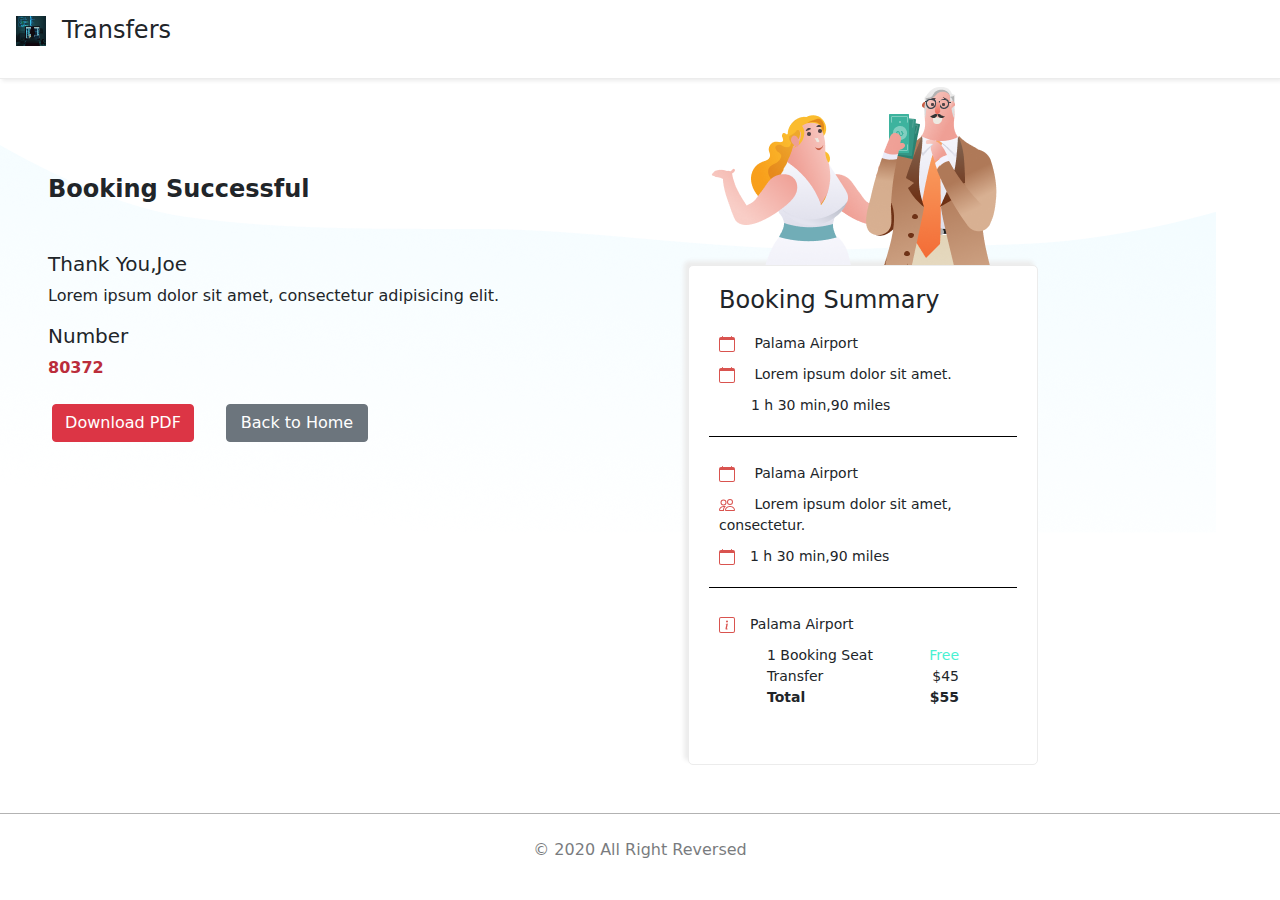
<file: booking_success.html>
<!DOCTYPE html>
<html>
  <head>
    <title>Transfer</title>
    <meta charset="utf-8">
    <meta name="viewport" content="width=device-width, initial-scale=1">
    <link rel="stylesheet" type="text/css" href="css/bootstrap2.min.css">
    <link rel="stylesheet" type="text/css" href="css/bt.css">
    <link rel="stylesheet" type="text/css" href="css/font-awesome.min.css">
    <script  src="js/jquery.min.js"></script>
    <script  src="js/bootstrap2.min.js"></script>
  </head>
  <body>
    
    <nav id="nav" class="d-flex p-2">
      
      <ul class="p-2">
        <li>
          <a href="index.html" title=""> <img src="images/pg.jpg" alt="" width="30px" height="30px">
          </a>
        </li>
      </ul>
      <h4 class="p-2">Transfers</h4>
    </nav>
    <div id="book__success" class="row m-0">
      <div class="bgwave">
        <img src="images/ws.png" alt="" id="bgwave__img">
      </div>
      <div class="col-lg-6  col-md-4 p-5">
        <h4 class="my-5" id="bsh">Booking Successful</h4>
        <div class="word">
          <h5>Thank You,Joe</h5>
          <p>Lorem ipsum dolor sit amet, consectetur adipisicing elit.</p>
        </div>
        <div class="word1">
          <h5>Number</h5>
          <p style="color: #bb2d3b;font-weight: 700">80372</p>
        </div>
        <div class="btn-gp row">
         <button type="" class="btn btn-danger col-lg-3 mx-3 my-2  "> <a href="" style="text-decoration: none;color:#fff">Download PDF</a></button>
          <button type="" class="btn btn-secondary col-lg-3 mx-3 my-2"><a href="index.html" style="text-decoration: none;color:#fff;">Back to Home</a></button>
        </div>
      </div>
      <div class="col-lg-6 px-5 col-md-8 mb-5 mt-2">
        <img src="images/il.png" class="ml-2 m-0 p-0" alt="">
        <div id="booking_summary" class="m-0">
          <h4>Booking Summary</h4>
          <ul id="list1">
            <li>
              <svg xmlns="http://www.w3.org/2000/svg" width="16" height="16" fill="currentColor" class="bi bi-calendar" viewBox="0 0 16 16">
                <path d="M3.5 0a.5.5 0 0 1 .5.5V1h8V.5a.5.5 0 0 1 1 0V1h1a2 2 0 0 1 2 2v11a2 2 0 0 1-2 2H2a2 2 0 0 1-2-2V3a2 2 0 0 1 2-2h1V.5a.5.5 0 0 1 .5-.5zM1 4v10a1 1 0 0 0 1 1h12a1 1 0 0 0 1-1V4H1z"/>
              </svg>
            Palama Airport</li>
            <li>
              <svg xmlns="http://www.w3.org/2000/svg" width="16" height="16" fill="currentColor" class="bi bi-calendar" viewBox="0 0 16 16">
                <path d="M3.5 0a.5.5 0 0 1 .5.5V1h8V.5a.5.5 0 0 1 1 0V1h1a2 2 0 0 1 2 2v11a2 2 0 0 1-2 2H2a2 2 0 0 1-2-2V3a2 2 0 0 1 2-2h1V.5a.5.5 0 0 1 .5-.5zM1 4v10a1 1 0 0 0 1 1h12a1 1 0 0 0 1-1V4H1z"/>
              </svg>
            Lorem ipsum dolor sit amet.</li>
            <li>1 h 30 min,90 miles</li>
          </ul>
          <ul id="list2">
            <li>
              <svg xmlns="http://www.w3.org/2000/svg" width="16" height="16" fill="currentColor" class="bi bi-calendar" viewBox="0 0 16 16">
                <path d="M3.5 0a.5.5 0 0 1 .5.5V1h8V.5a.5.5 0 0 1 1 0V1h1a2 2 0 0 1 2 2v11a2 2 0 0 1-2 2H2a2 2 0 0 1-2-2V3a2 2 0 0 1 2-2h1V.5a.5.5 0 0 1 .5-.5zM1 4v10a1 1 0 0 0 1 1h12a1 1 0 0 0 1-1V4H1z"/>
              </svg>
            Palama Airport</li>
            <li>
              <svg xmlns="http://www.w3.org/2000/svg" width="16" height="16" fill="currentColor" class="bi bi-people" viewBox="0 0 16 16">
                <path d="M15 14s1 0 1-1-1-4-5-4-5 3-5 4 1 1 1 1h8zm-7.978-1A.261.261 0 0 1 7 12.996c.001-.264.167-1.03.76-1.72C8.312 10.629 9.282 10 11 10c1.717 0 2.687.63 3.24 1.276.593.69.758 1.457.76 1.72l-.008.002a.274.274 0 0 1-.014.002H7.022zM11 7a2 2 0 1 0 0-4 2 2 0 0 0 0 4zm3-2a3 3 0 1 1-6 0 3 3 0 0 1 6 0zM6.936 9.28a5.88 5.88 0 0 0-1.23-.247A7.35 7.35 0 0 0 5 9c-4 0-5 3-5 4 0 .667.333 1 1 1h4.216A2.238 2.238 0 0 1 5 13c0-1.01.377-2.042 1.09-2.904.243-.294.526-.569.846-.816zM4.92 10A5.493 5.493 0 0 0 4 13H1c0-.26.164-1.03.76-1.724.545-.636 1.492-1.256 3.16-1.275zM1.5 5.5a3 3 0 1 1 6 0 3 3 0 0 1-6 0zm3-2a2 2 0 1 0 0 4 2 2 0 0 0 0-4z"/>
              </svg>
            Lorem ipsum dolor sit amet, consectetur.</li>
            <li>
              <svg xmlns="http://www.w3.org/2000/svg" width="16" height="16" fill="currentColor" class="bi bi-calendar" viewBox="0 0 16 16">
                <path d="M3.5 0a.5.5 0 0 1 .5.5V1h8V.5a.5.5 0 0 1 1 0V1h1a2 2 0 0 1 2 2v11a2 2 0 0 1-2 2H2a2 2 0 0 1-2-2V3a2 2 0 0 1 2-2h1V.5a.5.5 0 0 1 .5-.5zM1 4v10a1 1 0 0 0 1 1h12a1 1 0 0 0 1-1V4H1z"/>
              </svg>1 h 30 min,90 miles</li>
            </ul>
            <ul id="list3">
              <li><svg xmlns="http://www.w3.org/2000/svg" width="16" height="16" fill="currentColor" class="bi bi-info-square" viewBox="0 0 16 16">
                <path d="M14 1a1 1 0 0 1 1 1v12a1 1 0 0 1-1 1H2a1 1 0 0 1-1-1V2a1 1 0 0 1 1-1h12zM2 0a2 2 0 0 0-2 2v12a2 2 0 0 0 2 2h12a2 2 0 0 0 2-2V2a2 2 0 0 0-2-2H2z"/>
                <path d="M8.93 6.588l-2.29.287-.082.38.45.083c.294.07.352.176.288.469l-.738 3.468c-.194.897.105 1.319.808 1.319.545 0 1.178-.252 1.465-.598l.088-.416c-.2.176-.492.246-.686.246-.275 0-.375-.193-.304-.533L8.93 6.588zM9 4.5a1 1 0 1 1-2 0 1 1 0 0 1 2 0z"/>
              </svg>Palama Airport</li>
              <li class="px-5">
                <div class="d-flex justify-content-between">
                  <div>
                    1 Booking Seat
                  </div>
                  <div>
                    <span style="color:#49f1d2">Free</span>
                  </div>
                </div>
                <div class="d-flex justify-content-between">
                  <div>
                    Transfer
                  </div>
                  <div>
                    $45
                  </div>
                </div>
                <div class="d-flex justify-content-between">
                  <div>
                    <b>Total</b>
                  </div>
                  <div>
                    <b>$55</b>
                  </div>
                </div>
              </li>
            </ul>
            <!--  <button type="" class="btn-danger btn" id="bksbtn">Confirm Booking</button> -->
          </div>
        </div>
      </div>
    </div>
    
  </div>
  <footer id="copyright" class="py-4  text-center" style="opacity: 0.6;border-top: 1px solid gray;">
    &copy;
    2020 All Right Reversed
  </footer>
</body>
</html>
</file>
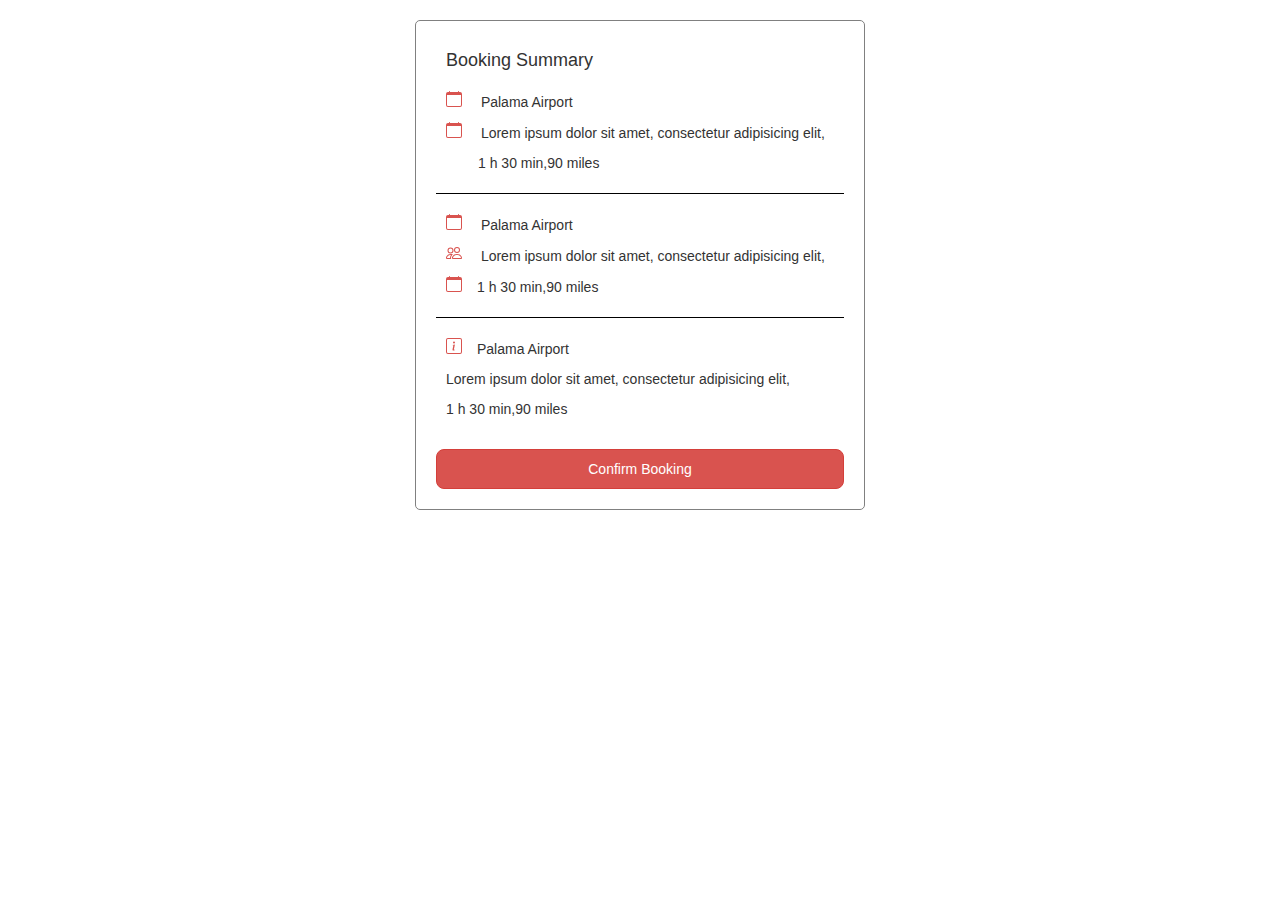
<file: booking_summary.html>
<!DOCTYPE html>
<html>
<head>
	<title>Transfer</title>
  <meta charset="utf-8">
    <meta name="viewport" content="width=device-width, initial-scale=1">
    <link rel="stylesheet" type="text/css" href="css/bootstrap.min.css">
    <link rel="stylesheet" type="text/css" href="css/bks.css">
    <link rel="stylesheet" type="text/css" href="css/font-awesome.min.css"> 
    <script  src="js/jquery.min.js"></script>
  <script  src="js/bootstrap.min.js"></script>
</head>
<body> 
  <div id="booking_summary">
    <h4>Booking Summary</h4>
    <ul id="list1">
        <li>
          <svg xmlns="http://www.w3.org/2000/svg" width="16" height="16" fill="currentColor" class="bi bi-calendar" viewBox="0 0 16 16">
          <path d="M3.5 0a.5.5 0 0 1 .5.5V1h8V.5a.5.5 0 0 1 1 0V1h1a2 2 0 0 1 2 2v11a2 2 0 0 1-2 2H2a2 2 0 0 1-2-2V3a2 2 0 0 1 2-2h1V.5a.5.5 0 0 1 .5-.5zM1 4v10a1 1 0 0 0 1 1h12a1 1 0 0 0 1-1V4H1z"/>
          </svg>
        Palama Airport</li>
        <li>
          <svg xmlns="http://www.w3.org/2000/svg" width="16" height="16" fill="currentColor" class="bi bi-calendar" viewBox="0 0 16 16">
          <path d="M3.5 0a.5.5 0 0 1 .5.5V1h8V.5a.5.5 0 0 1 1 0V1h1a2 2 0 0 1 2 2v11a2 2 0 0 1-2 2H2a2 2 0 0 1-2-2V3a2 2 0 0 1 2-2h1V.5a.5.5 0 0 1 .5-.5zM1 4v10a1 1 0 0 0 1 1h12a1 1 0 0 0 1-1V4H1z"/>
          </svg>
        Lorem ipsum dolor sit amet, consectetur adipisicing elit,</li>
        <li>1 h 30 min,90 miles</li>
    </ul>
    <ul id="list2">
        <li>
          <svg xmlns="http://www.w3.org/2000/svg" width="16" height="16" fill="currentColor" class="bi bi-calendar" viewBox="0 0 16 16">
          <path d="M3.5 0a.5.5 0 0 1 .5.5V1h8V.5a.5.5 0 0 1 1 0V1h1a2 2 0 0 1 2 2v11a2 2 0 0 1-2 2H2a2 2 0 0 1-2-2V3a2 2 0 0 1 2-2h1V.5a.5.5 0 0 1 .5-.5zM1 4v10a1 1 0 0 0 1 1h12a1 1 0 0 0 1-1V4H1z"/>
          </svg>
          Palama Airport</li>
        <li>
        <svg xmlns="http://www.w3.org/2000/svg" width="16" height="16" fill="currentColor" class="bi bi-people" viewBox="0 0 16 16">
          <path d="M15 14s1 0 1-1-1-4-5-4-5 3-5 4 1 1 1 1h8zm-7.978-1A.261.261 0 0 1 7 12.996c.001-.264.167-1.03.76-1.72C8.312 10.629 9.282 10 11 10c1.717 0 2.687.63 3.24 1.276.593.69.758 1.457.76 1.72l-.008.002a.274.274 0 0 1-.014.002H7.022zM11 7a2 2 0 1 0 0-4 2 2 0 0 0 0 4zm3-2a3 3 0 1 1-6 0 3 3 0 0 1 6 0zM6.936 9.28a5.88 5.88 0 0 0-1.23-.247A7.35 7.35 0 0 0 5 9c-4 0-5 3-5 4 0 .667.333 1 1 1h4.216A2.238 2.238 0 0 1 5 13c0-1.01.377-2.042 1.09-2.904.243-.294.526-.569.846-.816zM4.92 10A5.493 5.493 0 0 0 4 13H1c0-.26.164-1.03.76-1.724.545-.636 1.492-1.256 3.16-1.275zM1.5 5.5a3 3 0 1 1 6 0 3 3 0 0 1-6 0zm3-2a2 2 0 1 0 0 4 2 2 0 0 0 0-4z"/>
        </svg>
        Lorem ipsum dolor sit amet, consectetur adipisicing elit,</li>
        <li>
        <svg xmlns="http://www.w3.org/2000/svg" width="16" height="16" fill="currentColor" class="bi bi-calendar" viewBox="0 0 16 16">
          <path d="M3.5 0a.5.5 0 0 1 .5.5V1h8V.5a.5.5 0 0 1 1 0V1h1a2 2 0 0 1 2 2v11a2 2 0 0 1-2 2H2a2 2 0 0 1-2-2V3a2 2 0 0 1 2-2h1V.5a.5.5 0 0 1 .5-.5zM1 4v10a1 1 0 0 0 1 1h12a1 1 0 0 0 1-1V4H1z"/>
          </svg>1 h 30 min,90 miles</li>
    </ul>
    <ul id="list3">
        <li><svg xmlns="http://www.w3.org/2000/svg" width="16" height="16" fill="currentColor" class="bi bi-info-square" viewBox="0 0 16 16">
  <path d="M14 1a1 1 0 0 1 1 1v12a1 1 0 0 1-1 1H2a1 1 0 0 1-1-1V2a1 1 0 0 1 1-1h12zM2 0a2 2 0 0 0-2 2v12a2 2 0 0 0 2 2h12a2 2 0 0 0 2-2V2a2 2 0 0 0-2-2H2z"/>
  <path d="M8.93 6.588l-2.29.287-.082.38.45.083c.294.07.352.176.288.469l-.738 3.468c-.194.897.105 1.319.808 1.319.545 0 1.178-.252 1.465-.598l.088-.416c-.2.176-.492.246-.686.246-.275 0-.375-.193-.304-.533L8.93 6.588zM9 4.5a1 1 0 1 1-2 0 1 1 0 0 1 2 0z"/>
</svg>Palama Airport</li>
        <li>Lorem ipsum dolor sit amet, consectetur adipisicing elit,</li>
        <li>1 h 30 min,90 miles</li>
    </ul>
    <button type="" class="btn-danger btn" id="bksbtn">Confirm Booking</button>
  </div>

</body>
</html>
</file>
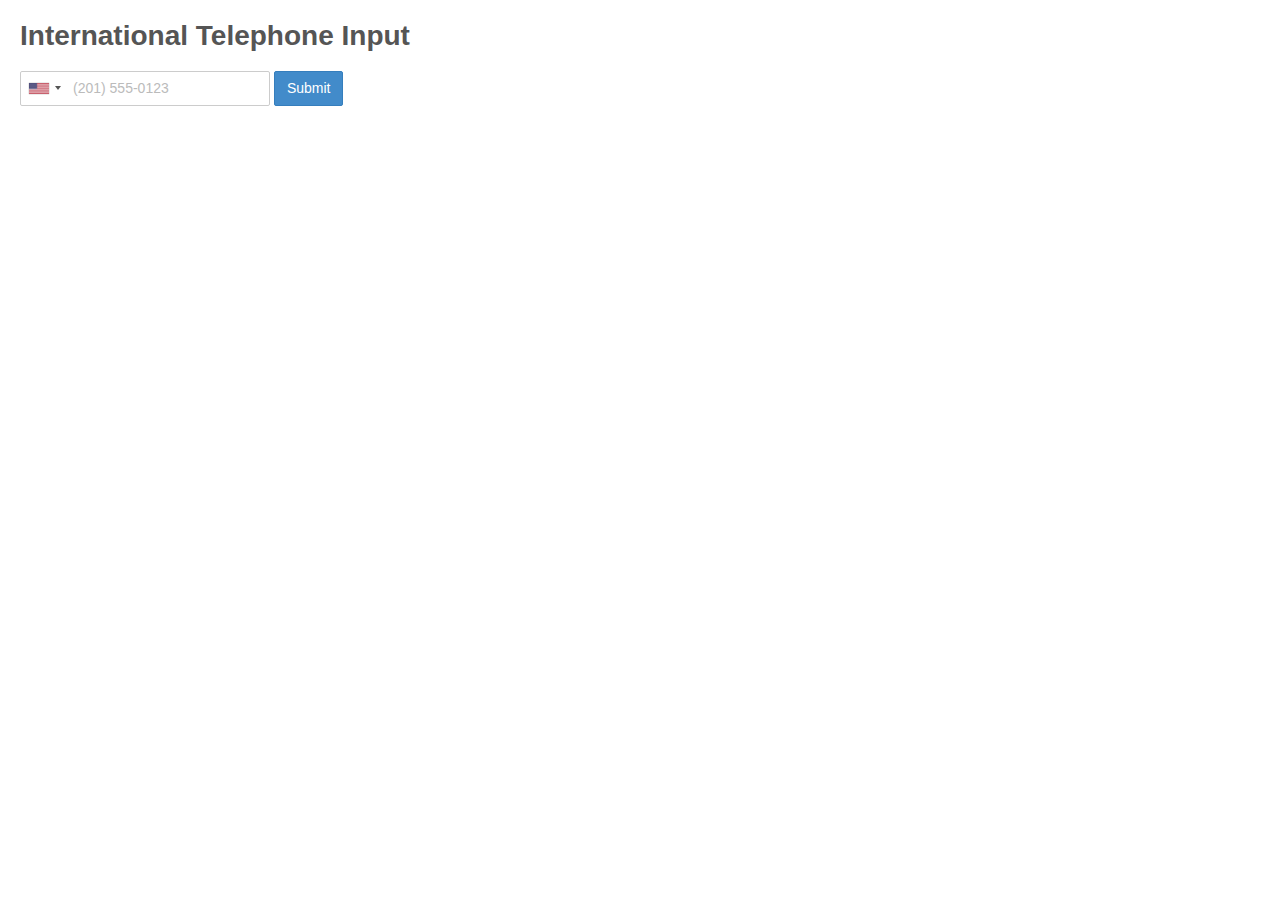
<file: intl-tel-input-17.0.0/demo.html>
<!DOCTYPE html>
<html>

<head>
  <meta charset="utf-8">
  <title>International Telephone Input</title>
  <link rel="stylesheet" href="build/css/intlTelInput.css">
  <link rel="stylesheet" href="build/css/demo.css">
</head>

<body>
  <h1>International Telephone Input</h1>
  <form>
    <input id="phone" name="phone" type="tel">
    <button type="submit">Submit</button>
  </form>

  <script src="build/js/intlTelInput.js"></script>
  <script>
    var input = document.querySelector("#phone");
    window.intlTelInput(input, {
      // allowDropdown: false,
      // autoHideDialCode: false,
      // autoPlaceholder: "off",
      // dropdownContainer: document.body,
      // excludeCountries: ["us"],
      // formatOnDisplay: false,
      // geoIpLookup: function(callback) {
      //   $.get("http://ipinfo.io", function() {}, "jsonp").always(function(resp) {
      //     var countryCode = (resp && resp.country) ? resp.country : "";
      //     callback(countryCode);
      //   });
      // },
      // hiddenInput: "full_number",
      // initialCountry: "auto",
      // localizedCountries: { 'de': 'Deutschland' },
      // nationalMode: false,
      // onlyCountries: ['us', 'gb', 'ch', 'ca', 'do'],
      // placeholderNumberType: "MOBILE",
      // preferredCountries: ['cn', 'jp'],
      // separateDialCode: true,
      utilsScript: "build/js/utils.js",
    });
  </script>
</body>

</html>
</file>
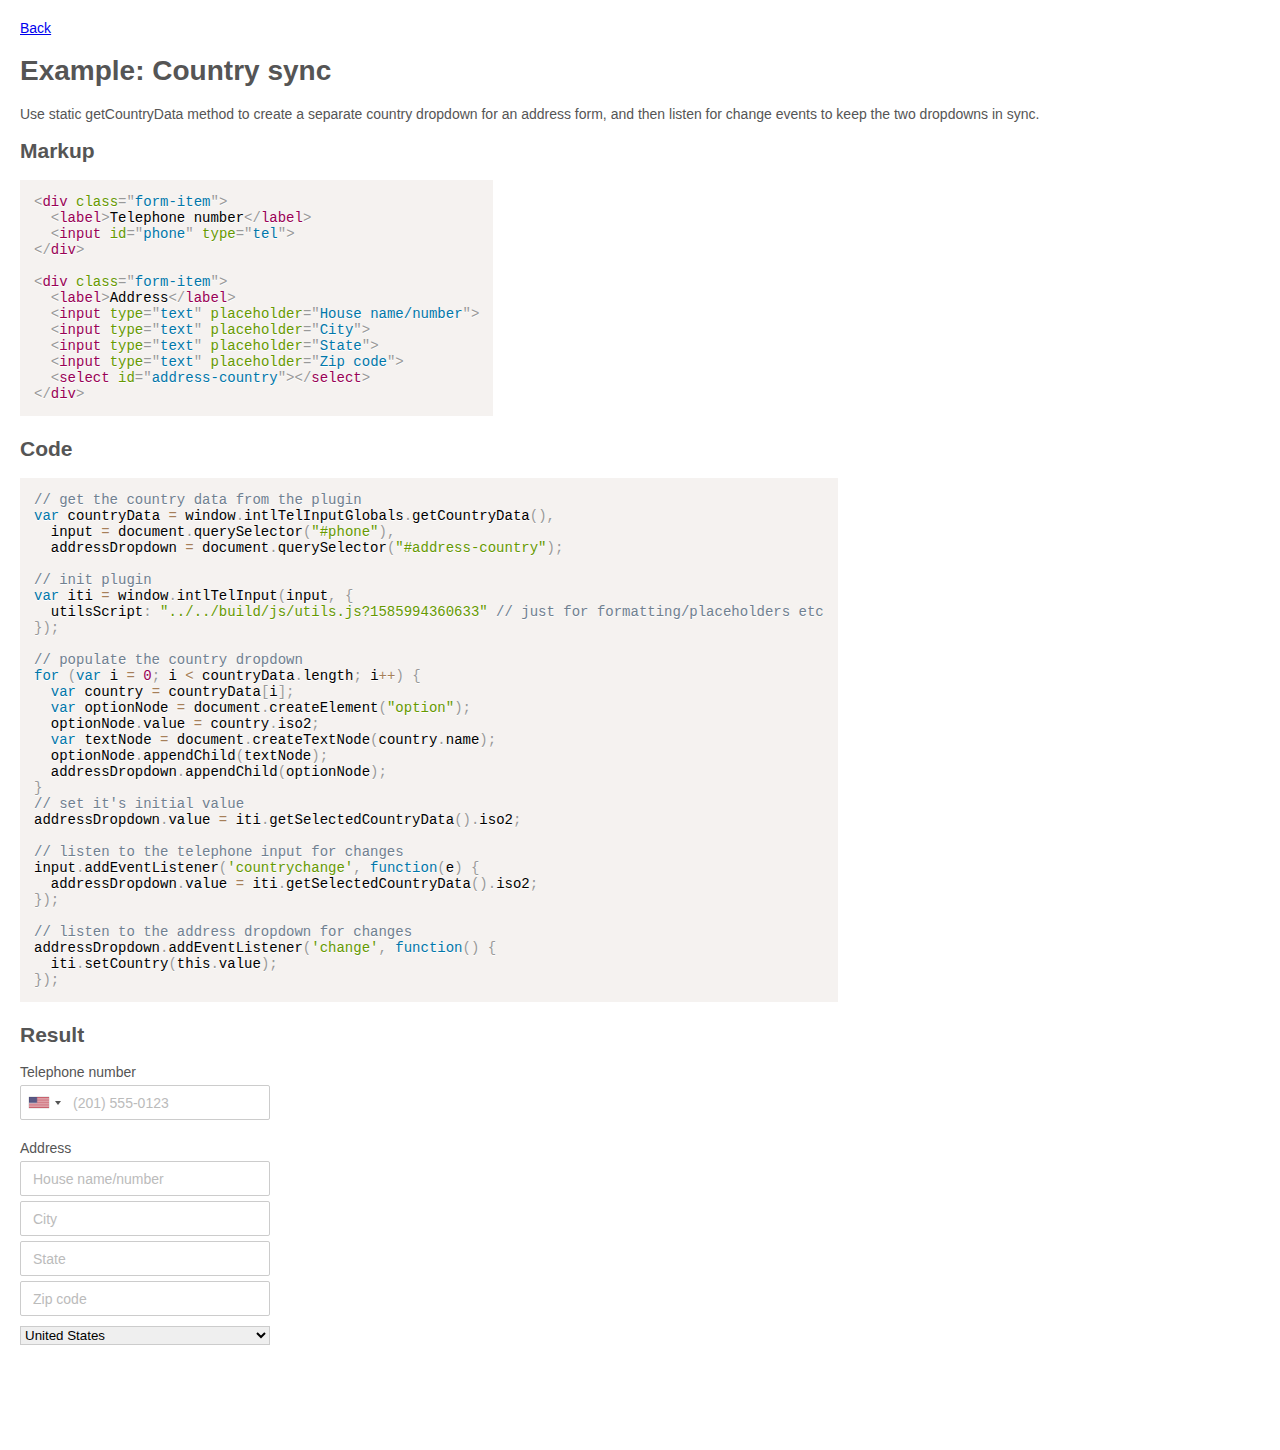
<file: intl-tel-input-17.0.0/examples/gen/country-sync.html>
<!DOCTYPE html>
<html>
  <head>
    <meta charset="utf-8">
    <title>Example: Country sync</title>
    <link rel="stylesheet" href="../css/prism.css">
    <link rel="stylesheet" href="../../build/css/intlTelInput.css?1585994360633">
    <link rel="stylesheet" href="../../build/css/demo.css?1585994360633">
    
      <link rel="stylesheet" href="../css/countrySync.css?1585994360633">
    

    <!-- GOOGLE ANALYTICS -->
    <script>
      (function(i,s,o,g,r,a,m){i['GoogleAnalyticsObject']=r;i[r]=i[r]||function(){
      (i[r].q=i[r].q||[]).push(arguments)},i[r].l=1*new Date();a=s.createElement(o),
      m=s.getElementsByTagName(o)[0];a.async=1;a.src=g;m.parentNode.insertBefore(a,m)
      })(window,document,'script','https://www.google-analytics.com/analytics.js','ga');
      ga('create', 'UA-85394876-1', 'auto');
      ga('send', 'pageview');
    </script>
    <!-- /GOOGLE ANALYTICS -->
  </head>

  <body>
    <a href="/">Back</a>
    <h1>Example: Country sync</h1>
    <p>Use static getCountryData method to create a separate country dropdown for an address form, and then listen for change events to keep the two dropdowns in sync.</p>

    <h2>Markup</h2>
    <pre><code class="language-markup">&lt;div class=&quot;form-item&quot;&gt;
  &lt;label&gt;Telephone number&lt;/label&gt;
  &lt;input id=&quot;phone&quot; type=&quot;tel&quot;&gt;
&lt;/div&gt;

&lt;div class=&quot;form-item&quot;&gt;
  &lt;label&gt;Address&lt;/label&gt;
  &lt;input type=&quot;text&quot; placeholder=&quot;House name/number&quot;&gt;
  &lt;input type=&quot;text&quot; placeholder=&quot;City&quot;&gt;
  &lt;input type=&quot;text&quot; placeholder=&quot;State&quot;&gt;
  &lt;input type=&quot;text&quot; placeholder=&quot;Zip code&quot;&gt;
  &lt;select id=&quot;address-country&quot;&gt;&lt;/select&gt;
&lt;/div&gt;</code></pre>

    <h2>Code</h2>
    <pre><code class="language-javascript">// get the country data from the plugin
var countryData = window.intlTelInputGlobals.getCountryData(),
  input = document.querySelector(&quot;#phone&quot;),
  addressDropdown = document.querySelector(&quot;#address-country&quot;);

// init plugin
var iti = window.intlTelInput(input, {
  utilsScript: &quot;../../build/js/utils.js?1585994360633&quot; // just for formatting/placeholders etc
});

// populate the country dropdown
for (var i = 0; i &lt; countryData.length; i++) {
  var country = countryData[i];
  var optionNode = document.createElement(&quot;option&quot;);
  optionNode.value = country.iso2;
  var textNode = document.createTextNode(country.name);
  optionNode.appendChild(textNode);
  addressDropdown.appendChild(optionNode);
}
// set it&#39;s initial value
addressDropdown.value = iti.getSelectedCountryData().iso2;

// listen to the telephone input for changes
input.addEventListener(&#39;countrychange&#39;, function(e) {
  addressDropdown.value = iti.getSelectedCountryData().iso2;
});

// listen to the address dropdown for changes
addressDropdown.addEventListener(&#39;change&#39;, function() {
  iti.setCountry(this.value);
});
</code></pre>

    <h2>Result</h2>
    <div id="result">
      <div class="form-item">
  <label>Telephone number</label>
  <input id="phone" type="tel">
</div>

<div class="form-item">
  <label>Address</label>
  <input type="text" placeholder="House name/number">
  <input type="text" placeholder="City">
  <input type="text" placeholder="State">
  <input type="text" placeholder="Zip code">
  <select id="address-country"></select>
</div>
    </div>

    <script src="../js/prism.js"></script>
    <script src="../../build/js/intlTelInput.js?1585994360633"></script>
    <script src="./js/countrySync.js?1585994360633"></script>
  </body>
</html>
</file>
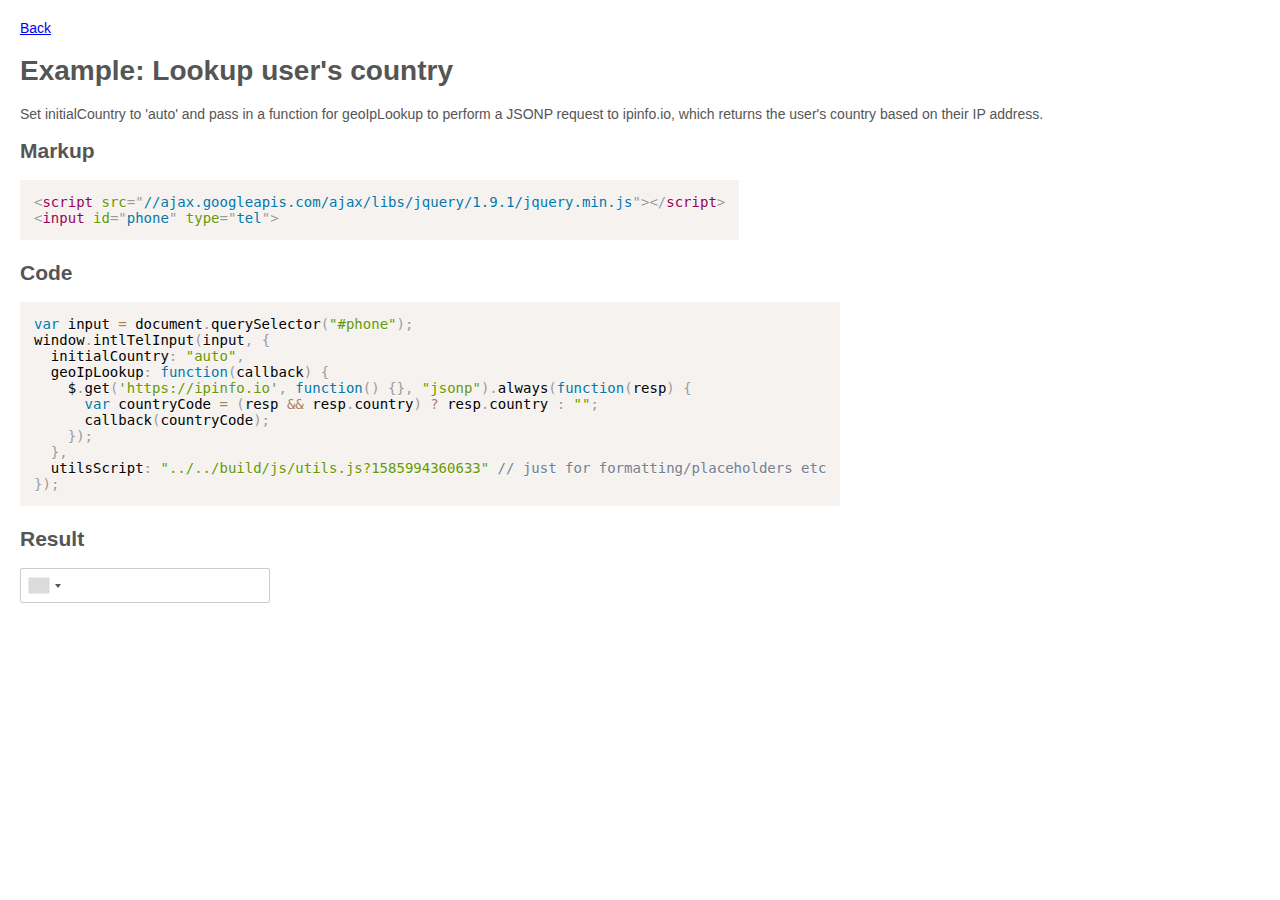
<file: intl-tel-input-17.0.0/examples/gen/default-country-ip.html>
<!DOCTYPE html>
<html>
  <head>
    <meta charset="utf-8">
    <title>Example: Lookup user's country</title>
    <link rel="stylesheet" href="../css/prism.css">
    <link rel="stylesheet" href="../../build/css/intlTelInput.css?1585994360633">
    <link rel="stylesheet" href="../../build/css/demo.css?1585994360633">
    

    <!-- GOOGLE ANALYTICS -->
    <script>
      (function(i,s,o,g,r,a,m){i['GoogleAnalyticsObject']=r;i[r]=i[r]||function(){
      (i[r].q=i[r].q||[]).push(arguments)},i[r].l=1*new Date();a=s.createElement(o),
      m=s.getElementsByTagName(o)[0];a.async=1;a.src=g;m.parentNode.insertBefore(a,m)
      })(window,document,'script','https://www.google-analytics.com/analytics.js','ga');
      ga('create', 'UA-85394876-1', 'auto');
      ga('send', 'pageview');
    </script>
    <!-- /GOOGLE ANALYTICS -->
  </head>

  <body>
    <a href="/">Back</a>
    <h1>Example: Lookup user's country</h1>
    <p>Set initialCountry to 'auto' and pass in a function for geoIpLookup to perform a JSONP request to ipinfo.io, which returns the user's country based on their IP address.</p>

    <h2>Markup</h2>
    <pre><code class="language-markup">&lt;script src=&quot;//ajax.googleapis.com/ajax/libs/jquery/1.9.1/jquery.min.js&quot;&gt;&lt;/script&gt;
&lt;input id=&quot;phone&quot; type=&quot;tel&quot;&gt;
</code></pre>

    <h2>Code</h2>
    <pre><code class="language-javascript">var input = document.querySelector(&quot;#phone&quot;);
window.intlTelInput(input, {
  initialCountry: &quot;auto&quot;,
  geoIpLookup: function(callback) {
    $.get(&#39;https://ipinfo.io&#39;, function() {}, &quot;jsonp&quot;).always(function(resp) {
      var countryCode = (resp &amp;&amp; resp.country) ? resp.country : &quot;&quot;;
      callback(countryCode);
    });
  },
  utilsScript: &quot;../../build/js/utils.js?1585994360633&quot; // just for formatting/placeholders etc
});
</code></pre>

    <h2>Result</h2>
    <div id="result">
      <script src="//ajax.googleapis.com/ajax/libs/jquery/1.9.1/jquery.min.js"></script>
<input id="phone" type="tel">

    </div>

    <script src="../js/prism.js"></script>
    <script src="../../build/js/intlTelInput.js?1585994360633"></script>
    <script src="./js/defaultCountryIp.js?1585994360633"></script>
  </body>
</html>
</file>
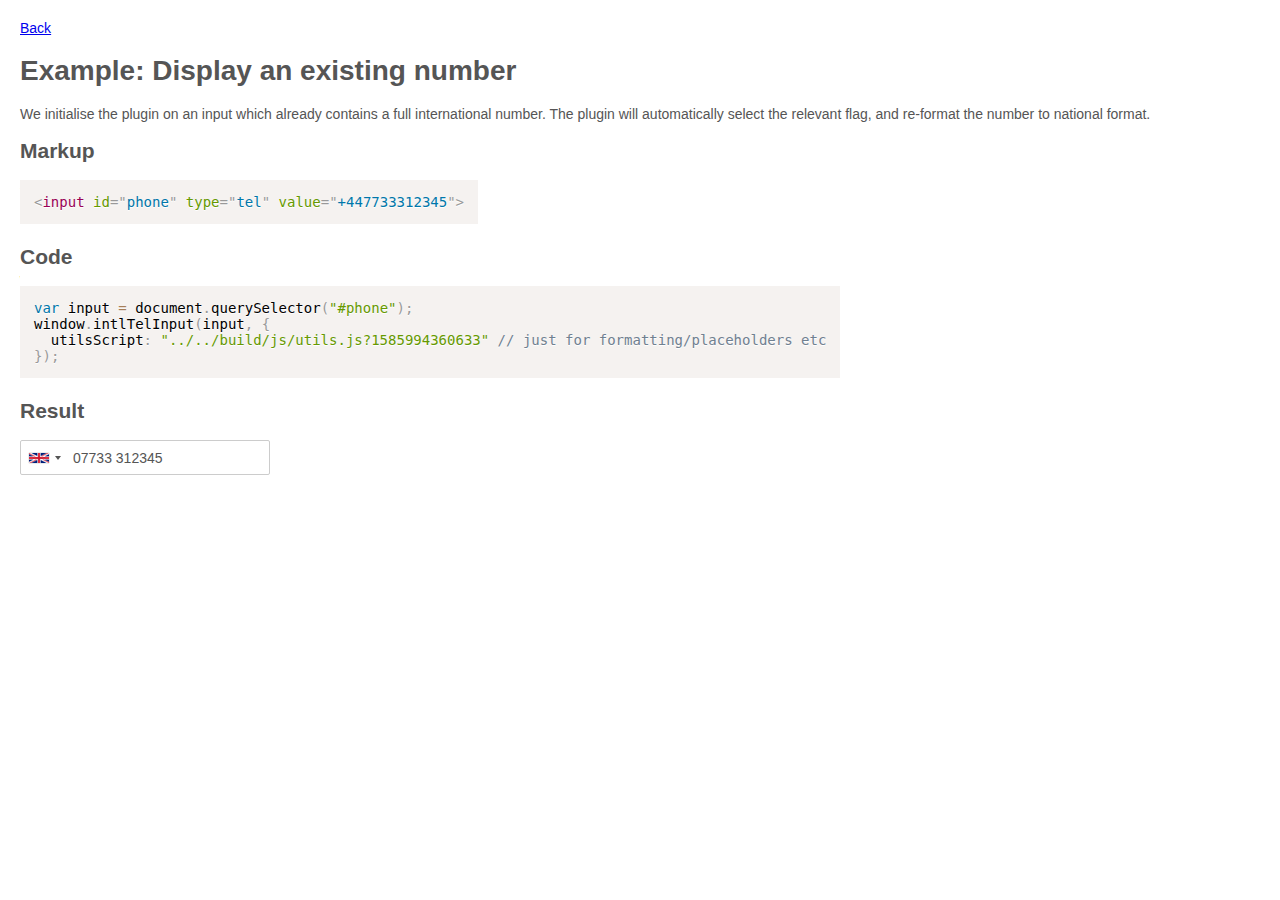
<file: intl-tel-input-17.0.0/examples/gen/display-number.html>
<!DOCTYPE html>
<html>
  <head>
    <meta charset="utf-8">
    <title>Example: Display an existing number</title>
    <link rel="stylesheet" href="../css/prism.css">
    <link rel="stylesheet" href="../../build/css/intlTelInput.css?1585994360633">
    <link rel="stylesheet" href="../../build/css/demo.css?1585994360633">
    

    <!-- GOOGLE ANALYTICS -->
    <script>
      (function(i,s,o,g,r,a,m){i['GoogleAnalyticsObject']=r;i[r]=i[r]||function(){
      (i[r].q=i[r].q||[]).push(arguments)},i[r].l=1*new Date();a=s.createElement(o),
      m=s.getElementsByTagName(o)[0];a.async=1;a.src=g;m.parentNode.insertBefore(a,m)
      })(window,document,'script','https://www.google-analytics.com/analytics.js','ga');
      ga('create', 'UA-85394876-1', 'auto');
      ga('send', 'pageview');
    </script>
    <!-- /GOOGLE ANALYTICS -->
  </head>

  <body>
    <a href="/">Back</a>
    <h1>Example: Display an existing number</h1>
    <p>We initialise the plugin on an input which already contains a full international number. The plugin will automatically select the relevant flag, and re-format the number to national format.</p>

    <h2>Markup</h2>
    <pre><code class="language-markup">&lt;input id=&quot;phone&quot; type=&quot;tel&quot; value=&quot;+447733312345&quot;&gt;
</code></pre>

    <h2>Code</h2>
    <pre><code class="language-javascript">var input = document.querySelector(&quot;#phone&quot;);
window.intlTelInput(input, {
  utilsScript: &quot;../../build/js/utils.js?1585994360633&quot; // just for formatting/placeholders etc
});
</code></pre>

    <h2>Result</h2>
    <div id="result">
      <input id="phone" type="tel" value="+447733312345">

    </div>

    <script src="../js/prism.js"></script>
    <script src="../../build/js/intlTelInput.js?1585994360633"></script>
    <script src="./js/displayNumber.js?1585994360633"></script>
  </body>
</html>
</file>
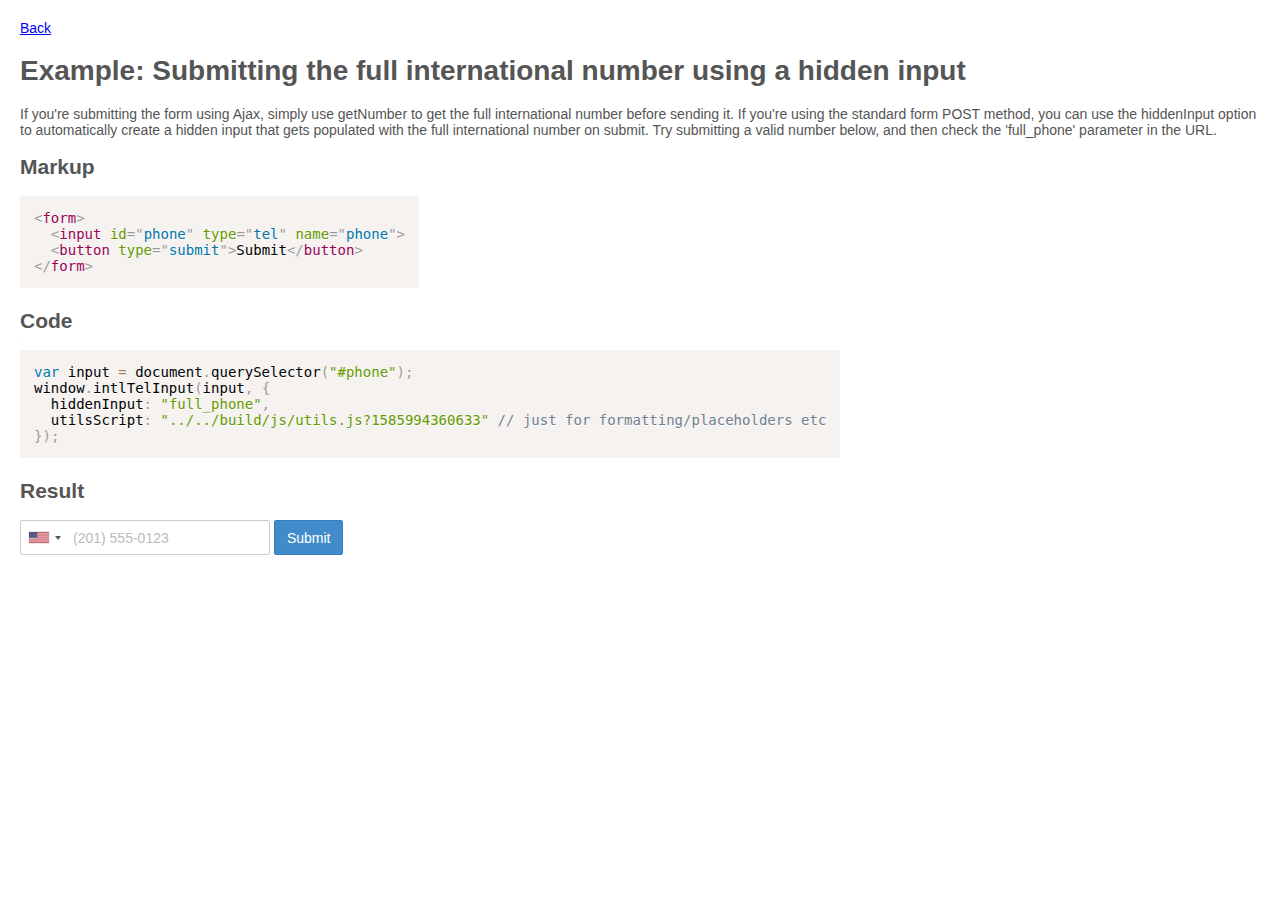
<file: intl-tel-input-17.0.0/examples/gen/hidden-input.html>
<!DOCTYPE html>
<html>
  <head>
    <meta charset="utf-8">
    <title>Example: Submitting the full international number using a hidden input</title>
    <link rel="stylesheet" href="../css/prism.css">
    <link rel="stylesheet" href="../../build/css/intlTelInput.css?1585994360633">
    <link rel="stylesheet" href="../../build/css/demo.css?1585994360633">
    

    <!-- GOOGLE ANALYTICS -->
    <script>
      (function(i,s,o,g,r,a,m){i['GoogleAnalyticsObject']=r;i[r]=i[r]||function(){
      (i[r].q=i[r].q||[]).push(arguments)},i[r].l=1*new Date();a=s.createElement(o),
      m=s.getElementsByTagName(o)[0];a.async=1;a.src=g;m.parentNode.insertBefore(a,m)
      })(window,document,'script','https://www.google-analytics.com/analytics.js','ga');
      ga('create', 'UA-85394876-1', 'auto');
      ga('send', 'pageview');
    </script>
    <!-- /GOOGLE ANALYTICS -->
  </head>

  <body>
    <a href="/">Back</a>
    <h1>Example: Submitting the full international number using a hidden input</h1>
    <p>If you're submitting the form using Ajax, simply use getNumber to get the full international number before sending it. If you're using the standard form POST method, you can use the hiddenInput option to automatically create a hidden input that gets populated with the full international number on submit. Try submitting a valid number below, and then check the 'full_phone' parameter in the URL.</p>

    <h2>Markup</h2>
    <pre><code class="language-markup">&lt;form&gt;
  &lt;input id=&quot;phone&quot; type=&quot;tel&quot; name=&quot;phone&quot;&gt;
  &lt;button type=&quot;submit&quot;&gt;Submit&lt;/button&gt;
&lt;/form&gt;
</code></pre>

    <h2>Code</h2>
    <pre><code class="language-javascript">var input = document.querySelector(&quot;#phone&quot;);
window.intlTelInput(input, {
  hiddenInput: &quot;full_phone&quot;,
  utilsScript: &quot;../../build/js/utils.js?1585994360633&quot; // just for formatting/placeholders etc
});
</code></pre>

    <h2>Result</h2>
    <div id="result">
      <form>
  <input id="phone" type="tel" name="phone">
  <button type="submit">Submit</button>
</form>

    </div>

    <script src="../js/prism.js"></script>
    <script src="../../build/js/intlTelInput.js?1585994360633"></script>
    <script src="./js/hiddenInput.js?1585994360633"></script>
  </body>
</html>
</file>
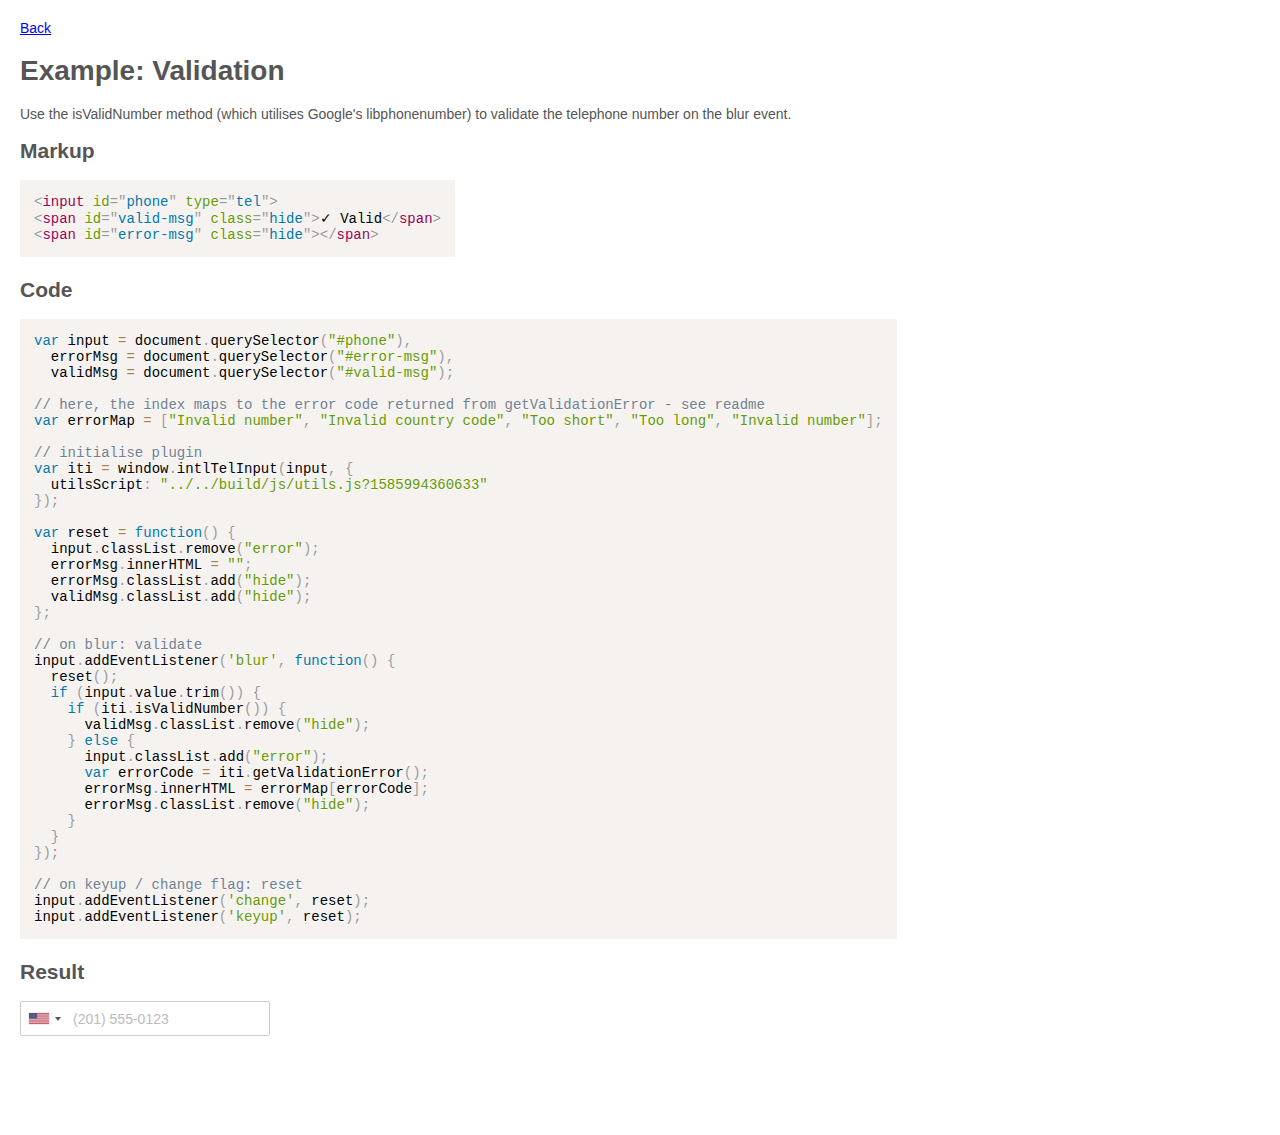
<file: intl-tel-input-17.0.0/examples/gen/is-valid-number.html>
<!DOCTYPE html>
<html>
  <head>
    <meta charset="utf-8">
    <title>Example: Validation</title>
    <link rel="stylesheet" href="../css/prism.css">
    <link rel="stylesheet" href="../../build/css/intlTelInput.css?1585994360633">
    <link rel="stylesheet" href="../../build/css/demo.css?1585994360633">
    
      <link rel="stylesheet" href="../css/isValidNumber.css?1585994360633">
    

    <!-- GOOGLE ANALYTICS -->
    <script>
      (function(i,s,o,g,r,a,m){i['GoogleAnalyticsObject']=r;i[r]=i[r]||function(){
      (i[r].q=i[r].q||[]).push(arguments)},i[r].l=1*new Date();a=s.createElement(o),
      m=s.getElementsByTagName(o)[0];a.async=1;a.src=g;m.parentNode.insertBefore(a,m)
      })(window,document,'script','https://www.google-analytics.com/analytics.js','ga');
      ga('create', 'UA-85394876-1', 'auto');
      ga('send', 'pageview');
    </script>
    <!-- /GOOGLE ANALYTICS -->
  </head>

  <body>
    <a href="/">Back</a>
    <h1>Example: Validation</h1>
    <p>Use the isValidNumber method (which utilises Google's libphonenumber) to validate the telephone number on the blur event.</p>

    <h2>Markup</h2>
    <pre><code class="language-markup">&lt;input id=&quot;phone&quot; type=&quot;tel&quot;&gt;
&lt;span id=&quot;valid-msg&quot; class=&quot;hide&quot;&gt;✓ Valid&lt;/span&gt;
&lt;span id=&quot;error-msg&quot; class=&quot;hide&quot;&gt;&lt;/span&gt;
</code></pre>

    <h2>Code</h2>
    <pre><code class="language-javascript">var input = document.querySelector(&quot;#phone&quot;),
  errorMsg = document.querySelector(&quot;#error-msg&quot;),
  validMsg = document.querySelector(&quot;#valid-msg&quot;);

// here, the index maps to the error code returned from getValidationError - see readme
var errorMap = [&quot;Invalid number&quot;, &quot;Invalid country code&quot;, &quot;Too short&quot;, &quot;Too long&quot;, &quot;Invalid number&quot;];

// initialise plugin
var iti = window.intlTelInput(input, {
  utilsScript: &quot;../../build/js/utils.js?1585994360633&quot;
});

var reset = function() {
  input.classList.remove(&quot;error&quot;);
  errorMsg.innerHTML = &quot;&quot;;
  errorMsg.classList.add(&quot;hide&quot;);
  validMsg.classList.add(&quot;hide&quot;);
};

// on blur: validate
input.addEventListener(&#39;blur&#39;, function() {
  reset();
  if (input.value.trim()) {
    if (iti.isValidNumber()) {
      validMsg.classList.remove(&quot;hide&quot;);
    } else {
      input.classList.add(&quot;error&quot;);
      var errorCode = iti.getValidationError();
      errorMsg.innerHTML = errorMap[errorCode];
      errorMsg.classList.remove(&quot;hide&quot;);
    }
  }
});

// on keyup / change flag: reset
input.addEventListener(&#39;change&#39;, reset);
input.addEventListener(&#39;keyup&#39;, reset);
</code></pre>

    <h2>Result</h2>
    <div id="result">
      <input id="phone" type="tel">
<span id="valid-msg" class="hide">✓ Valid</span>
<span id="error-msg" class="hide"></span>

    </div>

    <script src="../js/prism.js"></script>
    <script src="../../build/js/intlTelInput.js?1585994360633"></script>
    <script src="./js/isValidNumber.js?1585994360633"></script>
  </body>
</html>
</file>
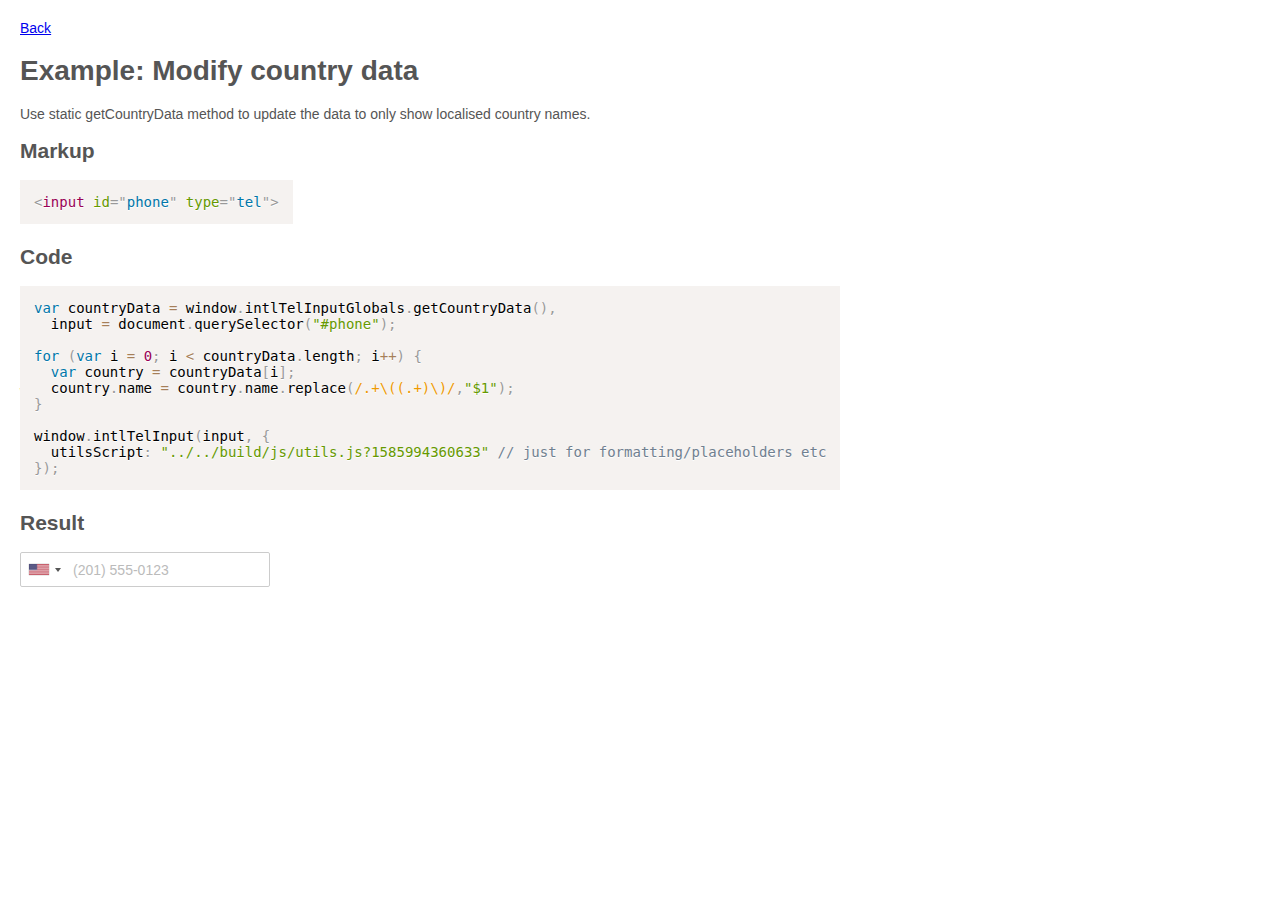
<file: intl-tel-input-17.0.0/examples/gen/modify-country-data.html>
<!DOCTYPE html>
<html>
  <head>
    <meta charset="utf-8">
    <title>Example: Modify country data</title>
    <link rel="stylesheet" href="../css/prism.css">
    <link rel="stylesheet" href="../../build/css/intlTelInput.css?1585994360633">
    <link rel="stylesheet" href="../../build/css/demo.css?1585994360633">
    

    <!-- GOOGLE ANALYTICS -->
    <script>
      (function(i,s,o,g,r,a,m){i['GoogleAnalyticsObject']=r;i[r]=i[r]||function(){
      (i[r].q=i[r].q||[]).push(arguments)},i[r].l=1*new Date();a=s.createElement(o),
      m=s.getElementsByTagName(o)[0];a.async=1;a.src=g;m.parentNode.insertBefore(a,m)
      })(window,document,'script','https://www.google-analytics.com/analytics.js','ga');
      ga('create', 'UA-85394876-1', 'auto');
      ga('send', 'pageview');
    </script>
    <!-- /GOOGLE ANALYTICS -->
  </head>

  <body>
    <a href="/">Back</a>
    <h1>Example: Modify country data</h1>
    <p>Use static getCountryData method to update the data to only show localised country names.</p>

    <h2>Markup</h2>
    <pre><code class="language-markup">&lt;input id=&quot;phone&quot; type=&quot;tel&quot;&gt;</code></pre>

    <h2>Code</h2>
    <pre><code class="language-javascript">var countryData = window.intlTelInputGlobals.getCountryData(),
  input = document.querySelector(&quot;#phone&quot;);

for (var i = 0; i &lt; countryData.length; i++) {
  var country = countryData[i];
  country.name = country.name.replace(/.+\((.+)\)/,&quot;$1&quot;);
}

window.intlTelInput(input, {
  utilsScript: &quot;../../build/js/utils.js?1585994360633&quot; // just for formatting/placeholders etc
});
</code></pre>

    <h2>Result</h2>
    <div id="result">
      <input id="phone" type="tel">
    </div>

    <script src="../js/prism.js"></script>
    <script src="../../build/js/intlTelInput.js?1585994360633"></script>
    <script src="./js/modifyCountryData.js?1585994360633"></script>
  </body>
</html>
</file>
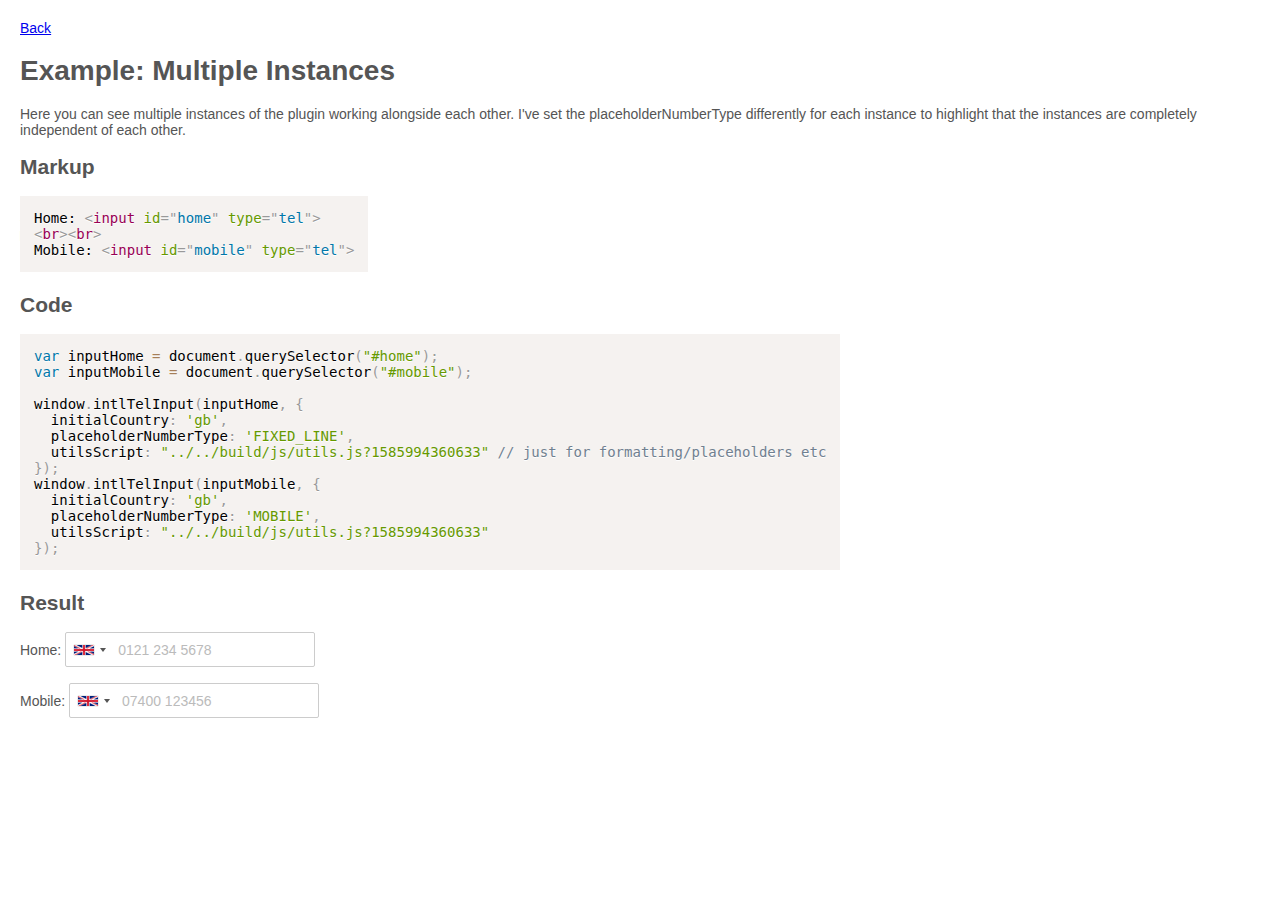
<file: intl-tel-input-17.0.0/examples/gen/multiple-instances.html>
<!DOCTYPE html>
<html>
  <head>
    <meta charset="utf-8">
    <title>Example: Multiple Instances</title>
    <link rel="stylesheet" href="../css/prism.css">
    <link rel="stylesheet" href="../../build/css/intlTelInput.css?1585994360633">
    <link rel="stylesheet" href="../../build/css/demo.css?1585994360633">
    

    <!-- GOOGLE ANALYTICS -->
    <script>
      (function(i,s,o,g,r,a,m){i['GoogleAnalyticsObject']=r;i[r]=i[r]||function(){
      (i[r].q=i[r].q||[]).push(arguments)},i[r].l=1*new Date();a=s.createElement(o),
      m=s.getElementsByTagName(o)[0];a.async=1;a.src=g;m.parentNode.insertBefore(a,m)
      })(window,document,'script','https://www.google-analytics.com/analytics.js','ga');
      ga('create', 'UA-85394876-1', 'auto');
      ga('send', 'pageview');
    </script>
    <!-- /GOOGLE ANALYTICS -->
  </head>

  <body>
    <a href="/">Back</a>
    <h1>Example: Multiple Instances</h1>
    <p>Here you can see multiple instances of the plugin working alongside each other. I've set the placeholderNumberType differently for each instance to highlight that the instances are completely independent of each other.</p>

    <h2>Markup</h2>
    <pre><code class="language-markup">Home: &lt;input id=&quot;home&quot; type=&quot;tel&quot;&gt;
&lt;br&gt;&lt;br&gt;
Mobile: &lt;input id=&quot;mobile&quot; type=&quot;tel&quot;&gt;
</code></pre>

    <h2>Code</h2>
    <pre><code class="language-javascript">var inputHome = document.querySelector(&quot;#home&quot;);
var inputMobile = document.querySelector(&quot;#mobile&quot;);

window.intlTelInput(inputHome, {
  initialCountry: &#39;gb&#39;,
  placeholderNumberType: &#39;FIXED_LINE&#39;,
  utilsScript: &quot;../../build/js/utils.js?1585994360633&quot; // just for formatting/placeholders etc
});
window.intlTelInput(inputMobile, {
  initialCountry: &#39;gb&#39;,
  placeholderNumberType: &#39;MOBILE&#39;,
  utilsScript: &quot;../../build/js/utils.js?1585994360633&quot;
});
</code></pre>

    <h2>Result</h2>
    <div id="result">
      Home: <input id="home" type="tel">
<br><br>
Mobile: <input id="mobile" type="tel">

    </div>

    <script src="../js/prism.js"></script>
    <script src="../../build/js/intlTelInput.js?1585994360633"></script>
    <script src="./js/multipleInstances.js?1585994360633"></script>
  </body>
</html>
</file>
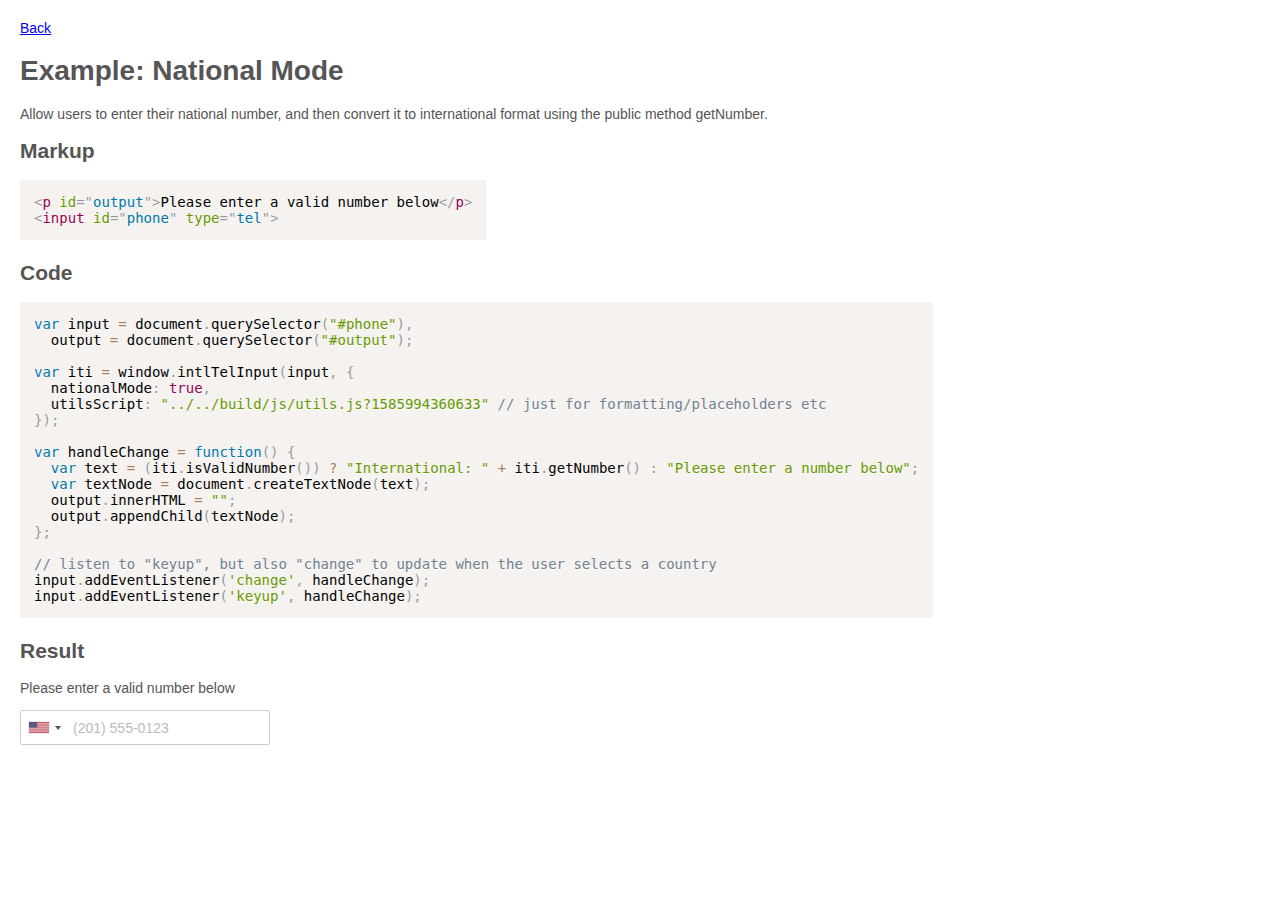
<file: intl-tel-input-17.0.0/examples/gen/national-mode.html>
<!DOCTYPE html>
<html>
  <head>
    <meta charset="utf-8">
    <title>Example: National Mode</title>
    <link rel="stylesheet" href="../css/prism.css">
    <link rel="stylesheet" href="../../build/css/intlTelInput.css?1585994360633">
    <link rel="stylesheet" href="../../build/css/demo.css?1585994360633">
    

    <!-- GOOGLE ANALYTICS -->
    <script>
      (function(i,s,o,g,r,a,m){i['GoogleAnalyticsObject']=r;i[r]=i[r]||function(){
      (i[r].q=i[r].q||[]).push(arguments)},i[r].l=1*new Date();a=s.createElement(o),
      m=s.getElementsByTagName(o)[0];a.async=1;a.src=g;m.parentNode.insertBefore(a,m)
      })(window,document,'script','https://www.google-analytics.com/analytics.js','ga');
      ga('create', 'UA-85394876-1', 'auto');
      ga('send', 'pageview');
    </script>
    <!-- /GOOGLE ANALYTICS -->
  </head>

  <body>
    <a href="/">Back</a>
    <h1>Example: National Mode</h1>
    <p>Allow users to enter their national number, and then convert it to international format using the public method getNumber.</p>

    <h2>Markup</h2>
    <pre><code class="language-markup">&lt;p id=&quot;output&quot;&gt;Please enter a valid number below&lt;/p&gt;
&lt;input id=&quot;phone&quot; type=&quot;tel&quot;&gt;
</code></pre>

    <h2>Code</h2>
    <pre><code class="language-javascript">var input = document.querySelector(&quot;#phone&quot;),
  output = document.querySelector(&quot;#output&quot;);

var iti = window.intlTelInput(input, {
  nationalMode: true,
  utilsScript: &quot;../../build/js/utils.js?1585994360633&quot; // just for formatting/placeholders etc
});

var handleChange = function() {
  var text = (iti.isValidNumber()) ? &quot;International: &quot; + iti.getNumber() : &quot;Please enter a number below&quot;;
  var textNode = document.createTextNode(text);
  output.innerHTML = &quot;&quot;;
  output.appendChild(textNode);
};

// listen to &quot;keyup&quot;, but also &quot;change&quot; to update when the user selects a country
input.addEventListener(&#39;change&#39;, handleChange);
input.addEventListener(&#39;keyup&#39;, handleChange);
</code></pre>

    <h2>Result</h2>
    <div id="result">
      <p id="output">Please enter a valid number below</p>
<input id="phone" type="tel">

    </div>

    <script src="../js/prism.js"></script>
    <script src="../../build/js/intlTelInput.js?1585994360633"></script>
    <script src="./js/nationalMode.js?1585994360633"></script>
  </body>
</html>
</file>
<file: css/bt.css>
.iti__flag {background-image: url("path/to/flags.png");}

@media (-webkit-min-device-pixel-ratio: 2), (min-resolution: 192dpi) {
  .iti__flag {background-image: url("path/to/flags@2x.png");}
}
body{
	width: 100vw;
	overflow-x:hidden; 
}
.bgwave{
	position: absolute;
	z-index: -1;
	width: 100%;
	margin: 0px;
	padding: 0px;
	margin-left: -5%;
	overflow-x: hidden;
	margin-top: 2%;
}
.bgwave #bgwave__img{

}
#bsh{
	font-weight: 600;
}
#nav{
	border-bottom: 1px solid #ececec;
	box-shadow: 2px 2px 4px #ececec;
}
#nav ul {
	list-style: none;
}
#step1,#step2,#step3,#step4{
	margin-left: 50px;
	padding: 5px;
	border-bottom: 1px solid black;
	padding-bottom: 50px;
}
#step1::before{
	font-family: "icon-font",'Font Awesome 5 Free', FontAwesome;
	content:"\f058";
	color: #fff;
	border-radius: 50%;
	background: #46f2d2;
	position: relative;
	right: 55px;
	padding:8px 9px;
	height: 50px;
	top: 28px;
	z-index: 100;
}
#step1::after{
	content: "";
	height: 1520px;
	top:230px;
	border: 1px dashed gray;
	left: 145px;
	position: absolute;
	background: gray;
}
/*#step2::after{
	content: " ";
	height: 100%;
	border: 1px dashed gray;
	left: 65px;
	top:56%;
	position: absolute;
	background: gray;
}*/
/*#step3::after{
	content: " ";
	height: 100%;
	border: 1px dashed gray;
	left: 65px;
	top:100%;
	position: absolute;
	background: gray;
}*/
/*#step4::after{
	content: " ";
	height: 100%;
	border: 1px dashed gray;
	left: 65px;
	top:150%;
	position: absolute;
	background: gray;
}*/
#step2::before{
	font-family: 'Font Awesome 5 Free', FontAwesome;
	content:"\f058";
	color: #fff;
	border-radius: 50%;
	background: #46f2d2;

	position: relative;
	right: 55px;
	padding:8px 9px;
	height: 50px;
	top: 28px;
	z-index: 100;
}
#step3::before{
	font-family: 'Font Awesome 5 Free', FontAwesome;
	content:"\f058";
	color: #fff;
	border-radius: 50%;
	background: #46f2d2;

	position: relative;
	right: 55px;
	padding:8px 9px;
	height: 50px;
	top: 28px;
	z-index: 100;
}
#step4::before{
	font-family: 'Font Awesome 5 Free', FontAwesome;
	content:"\f058";
	color: #fff;
	border-radius: 50%;
	background: #46f2d2;

	position: relative;
	right: 55px;
	padding:8px 9px;
	height: 50px;
	top: 28px;
	z-index: 100;
}
#btheader{
	font-weight: 550;
}
#step1__parag1{
	font-size: 13px;
}
#step1 #twkr{
	margin-right: 5px;
}
#step1__pag{
	opacity: 0.6;
	line-height: 2rem;
	font-size: 13px;
}
#step1 #bt__box-free{
	width: 40px;
	margin-bottom: 10px;
	color:#000;
	font-size: 12px;
	text-align: center;
	padding:3px 2px;
	border-radius: 5px;
	background:#ececec;
}
#step1 #bt__box-cnt{
	font-weight: 600;
}
#step1 #bt__box-age{
	opacity: 0.6;
	font-size: 12px;
	margin-bottom: 6px;
}
#form{
	margin-top: 10px;
}
#form__text{
	font-weight: 600;
	font-size: 12px;
}
#inputnumbox{
	width:60px;
	height: 30px;
	text-align: center;
	border-radius: 5px;
	line-height: 30px;
	display: inline-block;
	border: 1px solid gray;
}
#inputnumbox #plus,#minus{
	color:  #d9534f;
	margin: 5px;
}
#bt_box>span{
	display: block;
}
#step2{
	padding-bottom: 30px;
	border-bottom: 1px solid black;
}
#step2__space{
	background: #ececec;
	font-size: 13px;
	padding: 10px;
	border-radius:10px;
}
#span_text{
	font-size: 12px;
}
#step2__space>.box1>span{
	display: block;
	margin-bottom: 7px;
}
.verbtn{
	width: 200px;
	height: 40px;
	color: white;
	border-radius: 5px;
	background:#41DBA4;
}
#step3{
	padding-bottom: 30px;
	border-bottom: 1px solid black;
}
#step3__space{
	background: #ececec;
	border-radius: 10px;
}
#step3__space p{
	opacity: 0.6;
}
#step4{
	padding-bottom: 30px;
	border-bottom: 1px solid black;
}
#step4 #prd{
	margin-right: 10px;
}
#step4 #radspan{
	width: 30px;
	padding: 5px;
	margin-left: 5px;
	background: #8beded;
	border-radius: 4px;
	font-size: 12px;
	color: #fff;

}
#step4 #plp{
	font-size: 12px;
	opacity: 0.6;
	margin-left: 10px;
}
.wrap{
	margin-bottom: 200px;
}
#btbtn{
 
}
#btbtn span{
 display: block;
}
#btbtn button{
	width: 50%;
	border-radius: 5px;
}
/*BKS--------------*/
#booking_summary{
	border: 1px solid #ececec;
	padding: 20px;
	width: 350px;
	border-radius: 5px;
	background-color: #fff;
	z-index: 100;
	margin: 20px auto;
	font-size: 14px;
	font-weight: 500;
	box-shadow:-4px -4px 4px #ececec;
}
#booking_summary h4{
	margin-left: 10px;
}
#booking_summary ul{
	list-style: none;
}
#booking_summary ul li{
	margin-bottom: 10px;
}
#list1{
	padding: 10px;
	border-bottom: 1px solid black;
}
#list1 li:last-child{
 margin-left: 32px;
}
#list1 svg{
	margin-right: 15px;
	color: #d9534f;
}
#list2{
	padding: 10px;
	border-bottom: 1px solid black;
}
#list2 svg{
	margin-right: 15px;
	color: #d9534f;
}
#list3{
	padding: 10px;
	
}
#list3 svg{
	margin-right: 15px;
	color: #d9534f;
}
#bksbtn{
	display: block;
	width: 100%;
	height: 40px;
	border-radius: 8px;
	margin:10px auto 0px auto;
}
#btbtn{
	display: none;
}
@media only screen and (max-width:768px) {
   #bk2>#booking_summary{
		display: none;
    }
    #btbtn{
    	display: block;
    }
    #step1::after{
	content: " ";
	height: 1450px;
	top:210px;
	border: 1px dashed gray;
	left: 65px;
	position: absolute;
	background: gray;
}
}
@media only screen and (max-width:566px) {
   #twkr_wrap{
   	float: left;
   }
#step1::after{
	content: " ";
	height: 2050px;
	top:210px;
	border: 1px dashed gray;
	left: 65px;
	position: absolute;
	background: gray;
	}
	.modal #booking_summary{
		width: 100%;
		border: 0px;
		box-shadow: 0px 0px 0px gray;
	}
	.modal .modal-body{
		padding: 0px;
		margin: 0px;

	}
}
/*BKSS*/
#book__success{

}
</file>
<file: css/bks.css>
#booking_summary{
	border: 1px solid gray;
	padding: 20px;
	width: 450px;
	border-radius: 5px;
	margin: 20px auto;
}
#booking_summary h4{
	margin-left: 10px;
}
#booking_summary ul{
	list-style: none;
}
#booking_summary ul li{
	margin-bottom: 10px;
}
#list1{
	padding: 10px;
	border-bottom: 1px solid black;
}
#list1 li:last-child{
 margin-left: 32px;
}
#list1 svg{
	margin-right: 15px;
	color: #d9534f;
}
#list2{
	padding: 10px;
	border-bottom: 1px solid black;
}
#list2 svg{
	margin-right: 15px;
	color: #d9534f;
}
#list3{
	padding: 10px;
	
}
#list3 svg{
	margin-right: 15px;
	color: #d9534f;
}
#bksbtn{
	display: block;
	width: 100%;
	height: 40px;
	border-radius: 8px;
	margin:10px auto 0px auto;
}
</file>
<file: intl-tel-input-17.0.0/build/css/intlTelInput.css>
.iti {
  position: relative;
  display: inline-block; }
  .iti * {
    box-sizing: border-box;
    -moz-box-sizing: border-box; }
  .iti__hide {
    display: none; }
  .iti__v-hide {
    visibility: hidden; }
  .iti input, .iti input[type=text], .iti input[type=tel] {
    position: relative;
    z-index: 0;
    margin-top: 0 !important;
    margin-bottom: 0 !important;
    padding-right: 36px;
    margin-right: 0; }
  .iti__flag-container {
    position: absolute;
    top: 0;
    bottom: 0;
    right: 0;
    padding: 1px; }
  .iti__selected-flag {
    z-index: 1;
    position: relative;
    display: flex;
    align-items: center;
    height: 100%;
    padding: 0 6px 0 8px; }
  .iti__arrow {
    margin-left: 6px;
    width: 0;
    height: 0;
    border-left: 3px solid transparent;
    border-right: 3px solid transparent;
    border-top: 4px solid #555; }
    .iti__arrow--up {
      border-top: none;
      border-bottom: 4px solid #555; }
  .iti__country-list {
    position: absolute;
    z-index: 2;
    list-style: none;
    text-align: left;
    padding: 0;
    margin: 0 0 0 -1px;
    box-shadow: 1px 1px 4px rgba(0, 0, 0, 0.2);
    background-color: white;
    border: 1px solid #CCC;
    white-space: nowrap;
    max-height: 200px;
    overflow-y: scroll;
    -webkit-overflow-scrolling: touch; }
    .iti__country-list--dropup {
      bottom: 100%;
      margin-bottom: -1px; }
    @media (max-width: 500px) {
      .iti__country-list {
        white-space: normal; } }
  .iti__flag-box {
    display: inline-block;
    width: 20px; }
  .iti__divider {
    padding-bottom: 5px;
    margin-bottom: 5px;
    border-bottom: 1px solid #CCC; }
  .iti__country {
    padding: 5px 10px;
    outline: none; }
  .iti__dial-code {
    color: #999; }
  .iti__country.iti__highlight {
    background-color: rgba(0, 0, 0, 0.05); }
  .iti__flag-box, .iti__country-name, .iti__dial-code {
    vertical-align: middle; }
  .iti__flag-box, .iti__country-name {
    margin-right: 6px; }
  .iti--allow-dropdown input, .iti--allow-dropdown input[type=text], .iti--allow-dropdown input[type=tel], .iti--separate-dial-code input, .iti--separate-dial-code input[type=text], .iti--separate-dial-code input[type=tel] {
    padding-right: 6px;
    padding-left: 52px;
    margin-left: 0; }
  .iti--allow-dropdown .iti__flag-container, .iti--separate-dial-code .iti__flag-container {
    right: auto;
    left: 0; }
  .iti--allow-dropdown .iti__flag-container:hover {
    cursor: pointer; }
    .iti--allow-dropdown .iti__flag-container:hover .iti__selected-flag {
      background-color: rgba(0, 0, 0, 0.05); }
  .iti--allow-dropdown input[disabled] + .iti__flag-container:hover,
  .iti--allow-dropdown input[readonly] + .iti__flag-container:hover {
    cursor: default; }
    .iti--allow-dropdown input[disabled] + .iti__flag-container:hover .iti__selected-flag,
    .iti--allow-dropdown input[readonly] + .iti__flag-container:hover .iti__selected-flag {
      background-color: transparent; }
  .iti--separate-dial-code .iti__selected-flag {
    background-color: rgba(0, 0, 0, 0.05); }
  .iti--separate-dial-code .iti__selected-dial-code {
    margin-left: 6px; }
  .iti--container {
    position: absolute;
    top: -1000px;
    left: -1000px;
    z-index: 1060;
    padding: 1px; }
    .iti--container:hover {
      cursor: pointer; }

.iti-mobile .iti--container {
  top: 30px;
  bottom: 30px;
  left: 30px;
  right: 30px;
  position: fixed; }

.iti-mobile .iti__country-list {
  max-height: 100%;
  width: 100%; }

.iti-mobile .iti__country {
  padding: 10px 10px;
  line-height: 1.5em; }

.iti__flag {
  width: 20px; }
  .iti__flag.iti__be {
    width: 18px; }
  .iti__flag.iti__ch {
    width: 15px; }
  .iti__flag.iti__mc {
    width: 19px; }
  .iti__flag.iti__ne {
    width: 18px; }
  .iti__flag.iti__np {
    width: 13px; }
  .iti__flag.iti__va {
    width: 15px; }
  @media (-webkit-min-device-pixel-ratio: 2), (min-resolution: 192dpi) {
    .iti__flag {
      background-size: 5652px 15px; } }
  .iti__flag.iti__ac {
    height: 10px;
    background-position: 0px 0px; }
  .iti__flag.iti__ad {
    height: 14px;
    background-position: -22px 0px; }
  .iti__flag.iti__ae {
    height: 10px;
    background-position: -44px 0px; }
  .iti__flag.iti__af {
    height: 14px;
    background-position: -66px 0px; }
  .iti__flag.iti__ag {
    height: 14px;
    background-position: -88px 0px; }
  .iti__flag.iti__ai {
    height: 10px;
    background-position: -110px 0px; }
  .iti__flag.iti__al {
    height: 15px;
    background-position: -132px 0px; }
  .iti__flag.iti__am {
    height: 10px;
    background-position: -154px 0px; }
  .iti__flag.iti__ao {
    height: 14px;
    background-position: -176px 0px; }
  .iti__flag.iti__aq {
    height: 14px;
    background-position: -198px 0px; }
  .iti__flag.iti__ar {
    height: 13px;
    background-position: -220px 0px; }
  .iti__flag.iti__as {
    height: 10px;
    background-position: -242px 0px; }
  .iti__flag.iti__at {
    height: 14px;
    background-position: -264px 0px; }
  .iti__flag.iti__au {
    height: 10px;
    background-position: -286px 0px; }
  .iti__flag.iti__aw {
    height: 14px;
    background-position: -308px 0px; }
  .iti__flag.iti__ax {
    height: 13px;
    background-position: -330px 0px; }
  .iti__flag.iti__az {
    height: 10px;
    background-position: -352px 0px; }
  .iti__flag.iti__ba {
    height: 10px;
    background-position: -374px 0px; }
  .iti__flag.iti__bb {
    height: 14px;
    background-position: -396px 0px; }
  .iti__flag.iti__bd {
    height: 12px;
    background-position: -418px 0px; }
  .iti__flag.iti__be {
    height: 15px;
    background-position: -440px 0px; }
  .iti__flag.iti__bf {
    height: 14px;
    background-position: -460px 0px; }
  .iti__flag.iti__bg {
    height: 12px;
    background-position: -482px 0px; }
  .iti__flag.iti__bh {
    height: 12px;
    background-position: -504px 0px; }
  .iti__flag.iti__bi {
    height: 12px;
    background-position: -526px 0px; }
  .iti__flag.iti__bj {
    height: 14px;
    background-position: -548px 0px; }
  .iti__flag.iti__bl {
    height: 14px;
    background-position: -570px 0px; }
  .iti__flag.iti__bm {
    height: 10px;
    background-position: -592px 0px; }
  .iti__flag.iti__bn {
    height: 10px;
    background-position: -614px 0px; }
  .iti__flag.iti__bo {
    height: 14px;
    background-position: -636px 0px; }
  .iti__flag.iti__bq {
    height: 14px;
    background-position: -658px 0px; }
  .iti__flag.iti__br {
    height: 14px;
    background-position: -680px 0px; }
  .iti__flag.iti__bs {
    height: 10px;
    background-position: -702px 0px; }
  .iti__flag.iti__bt {
    height: 14px;
    background-position: -724px 0px; }
  .iti__flag.iti__bv {
    height: 15px;
    background-position: -746px 0px; }
  .iti__flag.iti__bw {
    height: 14px;
    background-position: -768px 0px; }
  .iti__flag.iti__by {
    height: 10px;
    background-position: -790px 0px; }
  .iti__flag.iti__bz {
    height: 14px;
    background-position: -812px 0px; }
  .iti__flag.iti__ca {
    height: 10px;
    background-position: -834px 0px; }
  .iti__flag.iti__cc {
    height: 10px;
    background-position: -856px 0px; }
  .iti__flag.iti__cd {
    height: 15px;
    background-position: -878px 0px; }
  .iti__flag.iti__cf {
    height: 14px;
    background-position: -900px 0px; }
  .iti__flag.iti__cg {
    height: 14px;
    background-position: -922px 0px; }
  .iti__flag.iti__ch {
    height: 15px;
    background-position: -944px 0px; }
  .iti__flag.iti__ci {
    height: 14px;
    background-position: -961px 0px; }
  .iti__flag.iti__ck {
    height: 10px;
    background-position: -983px 0px; }
  .iti__flag.iti__cl {
    height: 14px;
    background-position: -1005px 0px; }
  .iti__flag.iti__cm {
    height: 14px;
    background-position: -1027px 0px; }
  .iti__flag.iti__cn {
    height: 14px;
    background-position: -1049px 0px; }
  .iti__flag.iti__co {
    height: 14px;
    background-position: -1071px 0px; }
  .iti__flag.iti__cp {
    height: 14px;
    background-position: -1093px 0px; }
  .iti__flag.iti__cr {
    height: 12px;
    background-position: -1115px 0px; }
  .iti__flag.iti__cu {
    height: 10px;
    background-position: -1137px 0px; }
  .iti__flag.iti__cv {
    height: 12px;
    background-position: -1159px 0px; }
  .iti__flag.iti__cw {
    height: 14px;
    background-position: -1181px 0px; }
  .iti__flag.iti__cx {
    height: 10px;
    background-position: -1203px 0px; }
  .iti__flag.iti__cy {
    height: 14px;
    background-position: -1225px 0px; }
  .iti__flag.iti__cz {
    height: 14px;
    background-position: -1247px 0px; }
  .iti__flag.iti__de {
    height: 12px;
    background-position: -1269px 0px; }
  .iti__flag.iti__dg {
    height: 10px;
    background-position: -1291px 0px; }
  .iti__flag.iti__dj {
    height: 14px;
    background-position: -1313px 0px; }
  .iti__flag.iti__dk {
    height: 15px;
    background-position: -1335px 0px; }
  .iti__flag.iti__dm {
    height: 10px;
    background-position: -1357px 0px; }
  .iti__flag.iti__do {
    height: 14px;
    background-position: -1379px 0px; }
  .iti__flag.iti__dz {
    height: 14px;
    background-position: -1401px 0px; }
  .iti__flag.iti__ea {
    height: 14px;
    background-position: -1423px 0px; }
  .iti__flag.iti__ec {
    height: 14px;
    background-position: -1445px 0px; }
  .iti__flag.iti__ee {
    height: 13px;
    background-position: -1467px 0px; }
  .iti__flag.iti__eg {
    height: 14px;
    background-position: -1489px 0px; }
  .iti__flag.iti__eh {
    height: 10px;
    background-position: -1511px 0px; }
  .iti__flag.iti__er {
    height: 10px;
    background-position: -1533px 0px; }
  .iti__flag.iti__es {
    height: 14px;
    background-position: -1555px 0px; }
  .iti__flag.iti__et {
    height: 10px;
    background-position: -1577px 0px; }
  .iti__flag.iti__eu {
    height: 14px;
    background-position: -1599px 0px; }
  .iti__flag.iti__fi {
    height: 12px;
    background-position: -1621px 0px; }
  .iti__flag.iti__fj {
    height: 10px;
    background-position: -1643px 0px; }
  .iti__flag.iti__fk {
    height: 10px;
    background-position: -1665px 0px; }
  .iti__flag.iti__fm {
    height: 11px;
    background-position: -1687px 0px; }
  .iti__flag.iti__fo {
    height: 15px;
    background-position: -1709px 0px; }
  .iti__flag.iti__fr {
    height: 14px;
    background-position: -1731px 0px; }
  .iti__flag.iti__ga {
    height: 15px;
    background-position: -1753px 0px; }
  .iti__flag.iti__gb {
    height: 10px;
    background-position: -1775px 0px; }
  .iti__flag.iti__gd {
    height: 12px;
    background-position: -1797px 0px; }
  .iti__flag.iti__ge {
    height: 14px;
    background-position: -1819px 0px; }
  .iti__flag.iti__gf {
    height: 14px;
    background-position: -1841px 0px; }
  .iti__flag.iti__gg {
    height: 14px;
    background-position: -1863px 0px; }
  .iti__flag.iti__gh {
    height: 14px;
    background-position: -1885px 0px; }
  .iti__flag.iti__gi {
    height: 10px;
    background-position: -1907px 0px; }
  .iti__flag.iti__gl {
    height: 14px;
    background-position: -1929px 0px; }
  .iti__flag.iti__gm {
    height: 14px;
    background-position: -1951px 0px; }
  .iti__flag.iti__gn {
    height: 14px;
    background-position: -1973px 0px; }
  .iti__flag.iti__gp {
    height: 14px;
    background-position: -1995px 0px; }
  .iti__flag.iti__gq {
    height: 14px;
    background-position: -2017px 0px; }
  .iti__flag.iti__gr {
    height: 14px;
    background-position: -2039px 0px; }
  .iti__flag.iti__gs {
    height: 10px;
    background-position: -2061px 0px; }
  .iti__flag.iti__gt {
    height: 13px;
    background-position: -2083px 0px; }
  .iti__flag.iti__gu {
    height: 11px;
    background-position: -2105px 0px; }
  .iti__flag.iti__gw {
    height: 10px;
    background-position: -2127px 0px; }
  .iti__flag.iti__gy {
    height: 12px;
    background-position: -2149px 0px; }
  .iti__flag.iti__hk {
    height: 14px;
    background-position: -2171px 0px; }
  .iti__flag.iti__hm {
    height: 10px;
    background-position: -2193px 0px; }
  .iti__flag.iti__hn {
    height: 10px;
    background-position: -2215px 0px; }
  .iti__flag.iti__hr {
    height: 10px;
    background-position: -2237px 0px; }
  .iti__flag.iti__ht {
    height: 12px;
    background-position: -2259px 0px; }
  .iti__flag.iti__hu {
    height: 10px;
    background-position: -2281px 0px; }
  .iti__flag.iti__ic {
    height: 14px;
    background-position: -2303px 0px; }
  .iti__flag.iti__id {
    height: 14px;
    background-position: -2325px 0px; }
  .iti__flag.iti__ie {
    height: 10px;
    background-position: -2347px 0px; }
  .iti__flag.iti__il {
    height: 15px;
    background-position: -2369px 0px; }
  .iti__flag.iti__im {
    height: 10px;
    background-position: -2391px 0px; }
  .iti__flag.iti__in {
    height: 14px;
    background-position: -2413px 0px; }
  .iti__flag.iti__io {
    height: 10px;
    background-position: -2435px 0px; }
  .iti__flag.iti__iq {
    height: 14px;
    background-position: -2457px 0px; }
  .iti__flag.iti__ir {
    height: 12px;
    background-position: -2479px 0px; }
  .iti__flag.iti__is {
    height: 15px;
    background-position: -2501px 0px; }
  .iti__flag.iti__it {
    height: 14px;
    background-position: -2523px 0px; }
  .iti__flag.iti__je {
    height: 12px;
    background-position: -2545px 0px; }
  .iti__flag.iti__jm {
    height: 10px;
    background-position: -2567px 0px; }
  .iti__flag.iti__jo {
    height: 10px;
    background-position: -2589px 0px; }
  .iti__flag.iti__jp {
    height: 14px;
    background-position: -2611px 0px; }
  .iti__flag.iti__ke {
    height: 14px;
    background-position: -2633px 0px; }
  .iti__flag.iti__kg {
    height: 12px;
    background-position: -2655px 0px; }
  .iti__flag.iti__kh {
    height: 13px;
    background-position: -2677px 0px; }
  .iti__flag.iti__ki {
    height: 10px;
    background-position: -2699px 0px; }
  .iti__flag.iti__km {
    height: 12px;
    background-position: -2721px 0px; }
  .iti__flag.iti__kn {
    height: 14px;
    background-position: -2743px 0px; }
  .iti__flag.iti__kp {
    height: 10px;
    background-position: -2765px 0px; }
  .iti__flag.iti__kr {
    height: 14px;
    background-position: -2787px 0px; }
  .iti__flag.iti__kw {
    height: 10px;
    background-position: -2809px 0px; }
  .iti__flag.iti__ky {
    height: 10px;
    background-position: -2831px 0px; }
  .iti__flag.iti__kz {
    height: 10px;
    background-position: -2853px 0px; }
  .iti__flag.iti__la {
    height: 14px;
    background-position: -2875px 0px; }
  .iti__flag.iti__lb {
    height: 14px;
    background-position: -2897px 0px; }
  .iti__flag.iti__lc {
    height: 10px;
    background-position: -2919px 0px; }
  .iti__flag.iti__li {
    height: 12px;
    background-position: -2941px 0px; }
  .iti__flag.iti__lk {
    height: 10px;
    background-position: -2963px 0px; }
  .iti__flag.iti__lr {
    height: 11px;
    background-position: -2985px 0px; }
  .iti__flag.iti__ls {
    height: 14px;
    background-position: -3007px 0px; }
  .iti__flag.iti__lt {
    height: 12px;
    background-position: -3029px 0px; }
  .iti__flag.iti__lu {
    height: 12px;
    background-position: -3051px 0px; }
  .iti__flag.iti__lv {
    height: 10px;
    background-position: -3073px 0px; }
  .iti__flag.iti__ly {
    height: 10px;
    background-position: -3095px 0px; }
  .iti__flag.iti__ma {
    height: 14px;
    background-position: -3117px 0px; }
  .iti__flag.iti__mc {
    height: 15px;
    background-position: -3139px 0px; }
  .iti__flag.iti__md {
    height: 10px;
    background-position: -3160px 0px; }
  .iti__flag.iti__me {
    height: 10px;
    background-position: -3182px 0px; }
  .iti__flag.iti__mf {
    height: 14px;
    background-position: -3204px 0px; }
  .iti__flag.iti__mg {
    height: 14px;
    background-position: -3226px 0px; }
  .iti__flag.iti__mh {
    height: 11px;
    background-position: -3248px 0px; }
  .iti__flag.iti__mk {
    height: 10px;
    background-position: -3270px 0px; }
  .iti__flag.iti__ml {
    height: 14px;
    background-position: -3292px 0px; }
  .iti__flag.iti__mm {
    height: 14px;
    background-position: -3314px 0px; }
  .iti__flag.iti__mn {
    height: 10px;
    background-position: -3336px 0px; }
  .iti__flag.iti__mo {
    height: 14px;
    background-position: -3358px 0px; }
  .iti__flag.iti__mp {
    height: 10px;
    background-position: -3380px 0px; }
  .iti__flag.iti__mq {
    height: 14px;
    background-position: -3402px 0px; }
  .iti__flag.iti__mr {
    height: 14px;
    background-position: -3424px 0px; }
  .iti__flag.iti__ms {
    height: 10px;
    background-position: -3446px 0px; }
  .iti__flag.iti__mt {
    height: 14px;
    background-position: -3468px 0px; }
  .iti__flag.iti__mu {
    height: 14px;
    background-position: -3490px 0px; }
  .iti__flag.iti__mv {
    height: 14px;
    background-position: -3512px 0px; }
  .iti__flag.iti__mw {
    height: 14px;
    background-position: -3534px 0px; }
  .iti__flag.iti__mx {
    height: 12px;
    background-position: -3556px 0px; }
  .iti__flag.iti__my {
    height: 10px;
    background-position: -3578px 0px; }
  .iti__flag.iti__mz {
    height: 14px;
    background-position: -3600px 0px; }
  .iti__flag.iti__na {
    height: 14px;
    background-position: -3622px 0px; }
  .iti__flag.iti__nc {
    height: 10px;
    background-position: -3644px 0px; }
  .iti__flag.iti__ne {
    height: 15px;
    background-position: -3666px 0px; }
  .iti__flag.iti__nf {
    height: 10px;
    background-position: -3686px 0px; }
  .iti__flag.iti__ng {
    height: 10px;
    background-position: -3708px 0px; }
  .iti__flag.iti__ni {
    height: 12px;
    background-position: -3730px 0px; }
  .iti__flag.iti__nl {
    height: 14px;
    background-position: -3752px 0px; }
  .iti__flag.iti__no {
    height: 15px;
    background-position: -3774px 0px; }
  .iti__flag.iti__np {
    height: 15px;
    background-position: -3796px 0px; }
  .iti__flag.iti__nr {
    height: 10px;
    background-position: -3811px 0px; }
  .iti__flag.iti__nu {
    height: 10px;
    background-position: -3833px 0px; }
  .iti__flag.iti__nz {
    height: 10px;
    background-position: -3855px 0px; }
  .iti__flag.iti__om {
    height: 10px;
    background-position: -3877px 0px; }
  .iti__flag.iti__pa {
    height: 14px;
    background-position: -3899px 0px; }
  .iti__flag.iti__pe {
    height: 14px;
    background-position: -3921px 0px; }
  .iti__flag.iti__pf {
    height: 14px;
    background-position: -3943px 0px; }
  .iti__flag.iti__pg {
    height: 15px;
    background-position: -3965px 0px; }
  .iti__flag.iti__ph {
    height: 10px;
    background-position: -3987px 0px; }
  .iti__flag.iti__pk {
    height: 14px;
    background-position: -4009px 0px; }
  .iti__flag.iti__pl {
    height: 13px;
    background-position: -4031px 0px; }
  .iti__flag.iti__pm {
    height: 14px;
    background-position: -4053px 0px; }
  .iti__flag.iti__pn {
    height: 10px;
    background-position: -4075px 0px; }
  .iti__flag.iti__pr {
    height: 14px;
    background-position: -4097px 0px; }
  .iti__flag.iti__ps {
    height: 10px;
    background-position: -4119px 0px; }
  .iti__flag.iti__pt {
    height: 14px;
    background-position: -4141px 0px; }
  .iti__flag.iti__pw {
    height: 13px;
    background-position: -4163px 0px; }
  .iti__flag.iti__py {
    height: 11px;
    background-position: -4185px 0px; }
  .iti__flag.iti__qa {
    height: 8px;
    background-position: -4207px 0px; }
  .iti__flag.iti__re {
    height: 14px;
    background-position: -4229px 0px; }
  .iti__flag.iti__ro {
    height: 14px;
    background-position: -4251px 0px; }
  .iti__flag.iti__rs {
    height: 14px;
    background-position: -4273px 0px; }
  .iti__flag.iti__ru {
    height: 14px;
    background-position: -4295px 0px; }
  .iti__flag.iti__rw {
    height: 14px;
    background-position: -4317px 0px; }
  .iti__flag.iti__sa {
    height: 14px;
    background-position: -4339px 0px; }
  .iti__flag.iti__sb {
    height: 10px;
    background-position: -4361px 0px; }
  .iti__flag.iti__sc {
    height: 10px;
    background-position: -4383px 0px; }
  .iti__flag.iti__sd {
    height: 10px;
    background-position: -4405px 0px; }
  .iti__flag.iti__se {
    height: 13px;
    background-position: -4427px 0px; }
  .iti__flag.iti__sg {
    height: 14px;
    background-position: -4449px 0px; }
  .iti__flag.iti__sh {
    height: 10px;
    background-position: -4471px 0px; }
  .iti__flag.iti__si {
    height: 10px;
    background-position: -4493px 0px; }
  .iti__flag.iti__sj {
    height: 15px;
    background-position: -4515px 0px; }
  .iti__flag.iti__sk {
    height: 14px;
    background-position: -4537px 0px; }
  .iti__flag.iti__sl {
    height: 14px;
    background-position: -4559px 0px; }
  .iti__flag.iti__sm {
    height: 15px;
    background-position: -4581px 0px; }
  .iti__flag.iti__sn {
    height: 14px;
    background-position: -4603px 0px; }
  .iti__flag.iti__so {
    height: 14px;
    background-position: -4625px 0px; }
  .iti__flag.iti__sr {
    height: 14px;
    background-position: -4647px 0px; }
  .iti__flag.iti__ss {
    height: 10px;
    background-position: -4669px 0px; }
  .iti__flag.iti__st {
    height: 10px;
    background-position: -4691px 0px; }
  .iti__flag.iti__sv {
    height: 12px;
    background-position: -4713px 0px; }
  .iti__flag.iti__sx {
    height: 14px;
    background-position: -4735px 0px; }
  .iti__flag.iti__sy {
    height: 14px;
    background-position: -4757px 0px; }
  .iti__flag.iti__sz {
    height: 14px;
    background-position: -4779px 0px; }
  .iti__flag.iti__ta {
    height: 10px;
    background-position: -4801px 0px; }
  .iti__flag.iti__tc {
    height: 10px;
    background-position: -4823px 0px; }
  .iti__flag.iti__td {
    height: 14px;
    background-position: -4845px 0px; }
  .iti__flag.iti__tf {
    height: 14px;
    background-position: -4867px 0px; }
  .iti__flag.iti__tg {
    height: 13px;
    background-position: -4889px 0px; }
  .iti__flag.iti__th {
    height: 14px;
    background-position: -4911px 0px; }
  .iti__flag.iti__tj {
    height: 10px;
    background-position: -4933px 0px; }
  .iti__flag.iti__tk {
    height: 10px;
    background-position: -4955px 0px; }
  .iti__flag.iti__tl {
    height: 10px;
    background-position: -4977px 0px; }
  .iti__flag.iti__tm {
    height: 14px;
    background-position: -4999px 0px; }
  .iti__flag.iti__tn {
    height: 14px;
    background-position: -5021px 0px; }
  .iti__flag.iti__to {
    height: 10px;
    background-position: -5043px 0px; }
  .iti__flag.iti__tr {
    height: 14px;
    background-position: -5065px 0px; }
  .iti__flag.iti__tt {
    height: 12px;
    background-position: -5087px 0px; }
  .iti__flag.iti__tv {
    height: 10px;
    background-position: -5109px 0px; }
  .iti__flag.iti__tw {
    height: 14px;
    background-position: -5131px 0px; }
  .iti__flag.iti__tz {
    height: 14px;
    background-position: -5153px 0px; }
  .iti__flag.iti__ua {
    height: 14px;
    background-position: -5175px 0px; }
  .iti__flag.iti__ug {
    height: 14px;
    background-position: -5197px 0px; }
  .iti__flag.iti__um {
    height: 11px;
    background-position: -5219px 0px; }
  .iti__flag.iti__un {
    height: 14px;
    background-position: -5241px 0px; }
  .iti__flag.iti__us {
    height: 11px;
    background-position: -5263px 0px; }
  .iti__flag.iti__uy {
    height: 14px;
    background-position: -5285px 0px; }
  .iti__flag.iti__uz {
    height: 10px;
    background-position: -5307px 0px; }
  .iti__flag.iti__va {
    height: 15px;
    background-position: -5329px 0px; }
  .iti__flag.iti__vc {
    height: 14px;
    background-position: -5346px 0px; }
  .iti__flag.iti__ve {
    height: 14px;
    background-position: -5368px 0px; }
  .iti__flag.iti__vg {
    height: 10px;
    background-position: -5390px 0px; }
  .iti__flag.iti__vi {
    height: 14px;
    background-position: -5412px 0px; }
  .iti__flag.iti__vn {
    height: 14px;
    background-position: -5434px 0px; }
  .iti__flag.iti__vu {
    height: 12px;
    background-position: -5456px 0px; }
  .iti__flag.iti__wf {
    height: 14px;
    background-position: -5478px 0px; }
  .iti__flag.iti__ws {
    height: 10px;
    background-position: -5500px 0px; }
  .iti__flag.iti__xk {
    height: 15px;
    background-position: -5522px 0px; }
  .iti__flag.iti__ye {
    height: 14px;
    background-position: -5544px 0px; }
  .iti__flag.iti__yt {
    height: 14px;
    background-position: -5566px 0px; }
  .iti__flag.iti__za {
    height: 14px;
    background-position: -5588px 0px; }
  .iti__flag.iti__zm {
    height: 14px;
    background-position: -5610px 0px; }
  .iti__flag.iti__zw {
    height: 10px;
    background-position: -5632px 0px; }

.iti__flag {
  height: 15px;
  box-shadow: 0px 0px 1px 0px #888;
  background-image: url("../img/flags.png");
  background-repeat: no-repeat;
  background-color: #DBDBDB;
  background-position: 20px 0; }
  @media (-webkit-min-device-pixel-ratio: 2), (min-resolution: 192dpi) {
    .iti__flag {
      background-image: url("../img/flags@2x.png"); } }

.iti__flag.iti__np {
  background-color: transparent; }
</file>
<file: intl-tel-input-17.0.0/build/css/demo.css>
* {
  box-sizing: border-box;
  -moz-box-sizing: border-box; }

body {
  margin: 20px;
  font-size: 14px;
  font-family: "Helvetica Neue",Helvetica,Arial,sans-serif;
  color: #555; }

.iti__hide {
  display: none; }

pre {
  margin: 0 !important;
  display: inline-block; }

.token.operator,
.token.entity,
.token.url,
.language-css .token.string,
.style .token.string,
.token.variable {
  background: none; }

input, button {
  height: 35px;
  margin: 0;
  padding: 6px 12px;
  border-radius: 2px;
  font-family: inherit;
  font-size: 100%;
  color: inherit; }
  input[disabled], button[disabled] {
    background-color: #eee; }

input, select {
  border: 1px solid #CCC;
  width: 250px; }

::-webkit-input-placeholder {
  color: #BBB; }

::-moz-placeholder {
  /* Firefox 19+ */
  color: #BBB;
  opacity: 1; }

:-ms-input-placeholder {
  color: #BBB; }

button {
  color: #FFF;
  background-color: #428BCA;
  border: 1px solid #357EBD; }
  button:hover {
    background-color: #3276B1;
    border-color: #285E8E;
    cursor: pointer; }

#result {
  margin-bottom: 100px; }
</file>
<file: intl-tel-input-17.0.0/examples/css/prism.css>
/**
 * prism.js default theme for JavaScript, CSS and HTML
 * Based on dabblet (http://dabblet.com)
 * @author Lea Verou
 */

code[class*="language-"],
pre[class*="language-"] {
	color: black;
	text-shadow: 0 1px white;
	font-family: Consolas, Monaco, 'Andale Mono', monospace;
	direction: ltr;
	text-align: left;
	white-space: pre;
	word-spacing: normal;
	word-break: normal;


	-moz-tab-size: 4;
	-o-tab-size: 4;
	tab-size: 4;

	-webkit-hyphens: none;
	-moz-hyphens: none;
	-ms-hyphens: none;
	hyphens: none;
}

pre[class*="language-"]::-moz-selection, pre[class*="language-"] ::-moz-selection,
code[class*="language-"]::-moz-selection, code[class*="language-"] ::-moz-selection {
	text-shadow: none;
	background: #b3d4fc;
}

pre[class*="language-"]::selection, pre[class*="language-"] ::selection,
code[class*="language-"]::selection, code[class*="language-"] ::selection {
	text-shadow: none;
	background: #b3d4fc;
}

@media print {
	code[class*="language-"],
	pre[class*="language-"] {
		text-shadow: none;
	}
}

/* Code blocks */
pre[class*="language-"] {
	padding: 1em;
	margin: .5em 0;
	overflow: auto;
}

:not(pre) > code[class*="language-"],
pre[class*="language-"] {
	background: #f5f2f0;
}

/* Inline code */
:not(pre) > code[class*="language-"] {
	padding: .1em;
	border-radius: .3em;
}

.token.comment,
.token.prolog,
.token.doctype,
.token.cdata {
	color: slategray;
}

.token.punctuation {
	color: #999;
}

.namespace {
	opacity: .7;
}

.token.property,
.token.tag,
.token.boolean,
.token.number,
.token.constant,
.token.symbol {
	color: #905;
}

.token.selector,
.token.attr-name,
.token.string,
.token.builtin {
	color: #690;
}

.token.operator,
.token.entity,
.token.url,
.language-css .token.string,
.style .token.string,
.token.variable {
	color: #a67f59;
	background: hsla(0,0%,100%,.5);
}

.token.atrule,
.token.attr-value,
.token.keyword {
	color: #07a;
}


.token.regex,
.token.important {
	color: #e90;
}

.token.important {
	font-weight: bold;
}

.token.entity {
	cursor: help;
}
</file>
<file: intl-tel-input-17.0.0/examples/css/countrySync.css>
input, label {
  display: block;
}

input, select, label {
  margin: 5px 0;
}
.form-item {
  margin-bottom: 20px;
}
</file>
<file: intl-tel-input-17.0.0/examples/css/isValidNumber.css>
#error-msg {
  color: red;
}
#valid-msg {
  color: #00C900;
}
input.error {
  border: 1px solid #FF7C7C;
}
.hide {
  display: none;
}
</file>
<file: css/bootstrap2.min.css>
@charset "UTF-8";/*!
 * Bootstrap v5.0.0-beta2 (https://getbootstrap.com/)
 * Copyright 2011-2021 The Bootstrap Authors
 * Copyright 2011-2021 Twitter, Inc.
 * Licensed under MIT (https://github.com/twbs/bootstrap/blob/main/LICENSE)
 */:root{--bs-blue:#0d6efd;--bs-indigo:#6610f2;--bs-purple:#6f42c1;--bs-pink:#d63384;--bs-red:#dc3545;--bs-orange:#fd7e14;--bs-yellow:#ffc107;--bs-green:#198754;--bs-teal:#20c997;--bs-cyan:#0dcaf0;--bs-white:#fff;--bs-gray:#6c757d;--bs-gray-dark:#343a40;--bs-primary:#0d6efd;--bs-secondary:#6c757d;--bs-success:#198754;--bs-info:#0dcaf0;--bs-warning:#ffc107;--bs-danger:#dc3545;--bs-light:#f8f9fa;--bs-dark:#212529;--bs-font-sans-serif:system-ui,-apple-system,"Segoe UI",Roboto,"Helvetica Neue",Arial,"Noto Sans","Liberation Sans",sans-serif,"Apple Color Emoji","Segoe UI Emoji","Segoe UI Symbol","Noto Color Emoji";--bs-font-monospace:SFMono-Regular,Menlo,Monaco,Consolas,"Liberation Mono","Courier New",monospace;--bs-gradient:linear-gradient(180deg, rgba(255, 255, 255, 0.15), rgba(255, 255, 255, 0))}*,::after,::before{box-sizing:border-box}@media (prefers-reduced-motion:no-preference){:root{scroll-behavior:smooth}}body{margin:0;font-family:var(--bs-font-sans-serif);font-size:1rem;font-weight:400;line-height:1.5;color:#212529;background-color:#fff;-webkit-text-size-adjust:100%;-webkit-tap-highlight-color:transparent}[tabindex="-1"]:focus:not(:focus-visible){outline:0!important}hr{margin:1rem 0;color:inherit;background-color:currentColor;border:0;opacity:.25}hr:not([size]){height:1px}.h1,.h2,.h3,.h4,.h5,.h6,h1,h2,h3,h4,h5,h6{margin-top:0;margin-bottom:.5rem;font-weight:500;line-height:1.2}.h1,h1{font-size:calc(1.375rem + 1.5vw)}@media (min-width:1200px){.h1,h1{font-size:2.5rem}}.h2,h2{font-size:calc(1.325rem + .9vw)}@media (min-width:1200px){.h2,h2{font-size:2rem}}.h3,h3{font-size:calc(1.3rem + .6vw)}@media (min-width:1200px){.h3,h3{font-size:1.75rem}}.h4,h4{font-size:calc(1.275rem + .3vw)}@media (min-width:1200px){.h4,h4{font-size:1.5rem}}.h5,h5{font-size:1.25rem}.h6,h6{font-size:1rem}p{margin-top:0;margin-bottom:1rem}abbr[data-bs-original-title],abbr[title]{text-decoration:underline;-webkit-text-decoration:underline dotted;text-decoration:underline dotted;cursor:help;-webkit-text-decoration-skip-ink:none;text-decoration-skip-ink:none}address{margin-bottom:1rem;font-style:normal;line-height:inherit}ol,ul{padding-left:2rem}dl,ol,ul{margin-top:0;margin-bottom:1rem}ol ol,ol ul,ul ol,ul ul{margin-bottom:0}dt{font-weight:700}dd{margin-bottom:.5rem;margin-left:0}blockquote{margin:0 0 1rem}b,strong{font-weight:bolder}.small,small{font-size:.875em}.mark,mark{padding:.2em;background-color:#fcf8e3}sub,sup{position:relative;font-size:.75em;line-height:0;vertical-align:baseline}sub{bottom:-.25em}sup{top:-.5em}a{color:#0d6efd;text-decoration:underline}a:hover{color:#0a58ca}a:not([href]):not([class]),a:not([href]):not([class]):hover{color:inherit;text-decoration:none}code,kbd,pre,samp{font-family:var(--bs-font-monospace);font-size:1em;direction:ltr;unicode-bidi:bidi-override}pre{display:block;margin-top:0;margin-bottom:1rem;overflow:auto;font-size:.875em}pre code{font-size:inherit;color:inherit;word-break:normal}code{font-size:.875em;color:#d63384;word-wrap:break-word}a>code{color:inherit}kbd{padding:.2rem .4rem;font-size:.875em;color:#fff;background-color:#212529;border-radius:.2rem}kbd kbd{padding:0;font-size:1em;font-weight:700}figure{margin:0 0 1rem}img,svg{vertical-align:middle}table{caption-side:bottom;border-collapse:collapse}caption{padding-top:.5rem;padding-bottom:.5rem;color:#6c757d;text-align:left}th{text-align:inherit;text-align:-webkit-match-parent}tbody,td,tfoot,th,thead,tr{border-color:inherit;border-style:solid;border-width:0}label{display:inline-block}button{border-radius:0}button:focus:not(:focus-visible){outline:0}button,input,optgroup,select,textarea{margin:0;font-family:inherit;font-size:inherit;line-height:inherit}button,select{text-transform:none}[role=button]{cursor:pointer}select{word-wrap:normal}[list]::-webkit-calendar-picker-indicator{display:none}[type=button],[type=reset],[type=submit],button{-webkit-appearance:button}[type=button]:not(:disabled),[type=reset]:not(:disabled),[type=submit]:not(:disabled),button:not(:disabled){cursor:pointer}::-moz-focus-inner{padding:0;border-style:none}textarea{resize:vertical}fieldset{min-width:0;padding:0;margin:0;border:0}legend{float:left;width:100%;padding:0;margin-bottom:.5rem;font-size:calc(1.275rem + .3vw);line-height:inherit}@media (min-width:1200px){legend{font-size:1.5rem}}legend+*{clear:left}::-webkit-datetime-edit-day-field,::-webkit-datetime-edit-fields-wrapper,::-webkit-datetime-edit-hour-field,::-webkit-datetime-edit-minute,::-webkit-datetime-edit-month-field,::-webkit-datetime-edit-text,::-webkit-datetime-edit-year-field{padding:0}::-webkit-inner-spin-button{height:auto}[type=search]{outline-offset:-2px;-webkit-appearance:textfield}::-webkit-search-decoration{-webkit-appearance:none}::-webkit-color-swatch-wrapper{padding:0}::file-selector-button{font:inherit}::-webkit-file-upload-button{font:inherit;-webkit-appearance:button}output{display:inline-block}iframe{border:0}summary{display:list-item;cursor:pointer}progress{vertical-align:baseline}[hidden]{display:none!important}.lead{font-size:1.25rem;font-weight:300}.display-1{font-size:calc(1.625rem + 4.5vw);font-weight:300;line-height:1.2}@media (min-width:1200px){.display-1{font-size:5rem}}.display-2{font-size:calc(1.575rem + 3.9vw);font-weight:300;line-height:1.2}@media (min-width:1200px){.display-2{font-size:4.5rem}}.display-3{font-size:calc(1.525rem + 3.3vw);font-weight:300;line-height:1.2}@media (min-width:1200px){.display-3{font-size:4rem}}.display-4{font-size:calc(1.475rem + 2.7vw);font-weight:300;line-height:1.2}@media (min-width:1200px){.display-4{font-size:3.5rem}}.display-5{font-size:calc(1.425rem + 2.1vw);font-weight:300;line-height:1.2}@media (min-width:1200px){.display-5{font-size:3rem}}.display-6{font-size:calc(1.375rem + 1.5vw);font-weight:300;line-height:1.2}@media (min-width:1200px){.display-6{font-size:2.5rem}}.list-unstyled{padding-left:0;list-style:none}.list-inline{padding-left:0;list-style:none}.list-inline-item{display:inline-block}.list-inline-item:not(:last-child){margin-right:.5rem}.initialism{font-size:.875em;text-transform:uppercase}.blockquote{margin-bottom:1rem;font-size:1.25rem}.blockquote>:last-child{margin-bottom:0}.blockquote-footer{margin-top:-1rem;margin-bottom:1rem;font-size:.875em;color:#6c757d}.blockquote-footer::before{content:"— "}.img-fluid{max-width:100%;height:auto}.img-thumbnail{padding:.25rem;background-color:#fff;border:1px solid #dee2e6;border-radius:.25rem;max-width:100%;height:auto}.figure{display:inline-block}.figure-img{margin-bottom:.5rem;line-height:1}.figure-caption{font-size:.875em;color:#6c757d}.container,.container-fluid,.container-lg,.container-md,.container-sm,.container-xl,.container-xxl{width:100%;padding-right:var(--bs-gutter-x,.75rem);padding-left:var(--bs-gutter-x,.75rem);margin-right:auto;margin-left:auto}@media (min-width:576px){.container,.container-sm{max-width:540px}}@media (min-width:768px){.container,.container-md,.container-sm{max-width:720px}}@media (min-width:992px){.container,.container-lg,.container-md,.container-sm{max-width:960px}}@media (min-width:1200px){.container,.container-lg,.container-md,.container-sm,.container-xl{max-width:1140px}}@media (min-width:1400px){.container,.container-lg,.container-md,.container-sm,.container-xl,.container-xxl{max-width:1320px}}.row{--bs-gutter-x:1.5rem;--bs-gutter-y:0;display:flex;flex-wrap:wrap;margin-top:calc(var(--bs-gutter-y) * -1);margin-right:calc(var(--bs-gutter-x)/ -2);margin-left:calc(var(--bs-gutter-x)/ -2)}.row>*{flex-shrink:0;width:100%;max-width:100%;padding-right:calc(var(--bs-gutter-x)/ 2);padding-left:calc(var(--bs-gutter-x)/ 2);margin-top:var(--bs-gutter-y)}.col{flex:1 0 0%}.row-cols-auto>*{flex:0 0 auto;width:auto}.row-cols-1>*{flex:0 0 auto;width:100%}.row-cols-2>*{flex:0 0 auto;width:50%}.row-cols-3>*{flex:0 0 auto;width:33.3333333333%}.row-cols-4>*{flex:0 0 auto;width:25%}.row-cols-5>*{flex:0 0 auto;width:20%}.row-cols-6>*{flex:0 0 auto;width:16.6666666667%}.col-auto{flex:0 0 auto;width:auto}.col-1{flex:0 0 auto;width:8.3333333333%}.col-2{flex:0 0 auto;width:16.6666666667%}.col-3{flex:0 0 auto;width:25%}.col-4{flex:0 0 auto;width:33.3333333333%}.col-5{flex:0 0 auto;width:41.6666666667%}.col-6{flex:0 0 auto;width:50%}.col-7{flex:0 0 auto;width:58.3333333333%}.col-8{flex:0 0 auto;width:66.6666666667%}.col-9{flex:0 0 auto;width:75%}.col-10{flex:0 0 auto;width:83.3333333333%}.col-11{flex:0 0 auto;width:91.6666666667%}.col-12{flex:0 0 auto;width:100%}.offset-1{margin-left:8.3333333333%}.offset-2{margin-left:16.6666666667%}.offset-3{margin-left:25%}.offset-4{margin-left:33.3333333333%}.offset-5{margin-left:41.6666666667%}.offset-6{margin-left:50%}.offset-7{margin-left:58.3333333333%}.offset-8{margin-left:66.6666666667%}.offset-9{margin-left:75%}.offset-10{margin-left:83.3333333333%}.offset-11{margin-left:91.6666666667%}.g-0,.gx-0{--bs-gutter-x:0}.g-0,.gy-0{--bs-gutter-y:0}.g-1,.gx-1{--bs-gutter-x:0.25rem}.g-1,.gy-1{--bs-gutter-y:0.25rem}.g-2,.gx-2{--bs-gutter-x:0.5rem}.g-2,.gy-2{--bs-gutter-y:0.5rem}.g-3,.gx-3{--bs-gutter-x:1rem}.g-3,.gy-3{--bs-gutter-y:1rem}.g-4,.gx-4{--bs-gutter-x:1.5rem}.g-4,.gy-4{--bs-gutter-y:1.5rem}.g-5,.gx-5{--bs-gutter-x:3rem}.g-5,.gy-5{--bs-gutter-y:3rem}@media (min-width:576px){.col-sm{flex:1 0 0%}.row-cols-sm-auto>*{flex:0 0 auto;width:auto}.row-cols-sm-1>*{flex:0 0 auto;width:100%}.row-cols-sm-2>*{flex:0 0 auto;width:50%}.row-cols-sm-3>*{flex:0 0 auto;width:33.3333333333%}.row-cols-sm-4>*{flex:0 0 auto;width:25%}.row-cols-sm-5>*{flex:0 0 auto;width:20%}.row-cols-sm-6>*{flex:0 0 auto;width:16.6666666667%}.col-sm-auto{flex:0 0 auto;width:auto}.col-sm-1{flex:0 0 auto;width:8.3333333333%}.col-sm-2{flex:0 0 auto;width:16.6666666667%}.col-sm-3{flex:0 0 auto;width:25%}.col-sm-4{flex:0 0 auto;width:33.3333333333%}.col-sm-5{flex:0 0 auto;width:41.6666666667%}.col-sm-6{flex:0 0 auto;width:50%}.col-sm-7{flex:0 0 auto;width:58.3333333333%}.col-sm-8{flex:0 0 auto;width:66.6666666667%}.col-sm-9{flex:0 0 auto;width:75%}.col-sm-10{flex:0 0 auto;width:83.3333333333%}.col-sm-11{flex:0 0 auto;width:91.6666666667%}.col-sm-12{flex:0 0 auto;width:100%}.offset-sm-0{margin-left:0}.offset-sm-1{margin-left:8.3333333333%}.offset-sm-2{margin-left:16.6666666667%}.offset-sm-3{margin-left:25%}.offset-sm-4{margin-left:33.3333333333%}.offset-sm-5{margin-left:41.6666666667%}.offset-sm-6{margin-left:50%}.offset-sm-7{margin-left:58.3333333333%}.offset-sm-8{margin-left:66.6666666667%}.offset-sm-9{margin-left:75%}.offset-sm-10{margin-left:83.3333333333%}.offset-sm-11{margin-left:91.6666666667%}.g-sm-0,.gx-sm-0{--bs-gutter-x:0}.g-sm-0,.gy-sm-0{--bs-gutter-y:0}.g-sm-1,.gx-sm-1{--bs-gutter-x:0.25rem}.g-sm-1,.gy-sm-1{--bs-gutter-y:0.25rem}.g-sm-2,.gx-sm-2{--bs-gutter-x:0.5rem}.g-sm-2,.gy-sm-2{--bs-gutter-y:0.5rem}.g-sm-3,.gx-sm-3{--bs-gutter-x:1rem}.g-sm-3,.gy-sm-3{--bs-gutter-y:1rem}.g-sm-4,.gx-sm-4{--bs-gutter-x:1.5rem}.g-sm-4,.gy-sm-4{--bs-gutter-y:1.5rem}.g-sm-5,.gx-sm-5{--bs-gutter-x:3rem}.g-sm-5,.gy-sm-5{--bs-gutter-y:3rem}}@media (min-width:768px){.col-md{flex:1 0 0%}.row-cols-md-auto>*{flex:0 0 auto;width:auto}.row-cols-md-1>*{flex:0 0 auto;width:100%}.row-cols-md-2>*{flex:0 0 auto;width:50%}.row-cols-md-3>*{flex:0 0 auto;width:33.3333333333%}.row-cols-md-4>*{flex:0 0 auto;width:25%}.row-cols-md-5>*{flex:0 0 auto;width:20%}.row-cols-md-6>*{flex:0 0 auto;width:16.6666666667%}.col-md-auto{flex:0 0 auto;width:auto}.col-md-1{flex:0 0 auto;width:8.3333333333%}.col-md-2{flex:0 0 auto;width:16.6666666667%}.col-md-3{flex:0 0 auto;width:25%}.col-md-4{flex:0 0 auto;width:33.3333333333%}.col-md-5{flex:0 0 auto;width:41.6666666667%}.col-md-6{flex:0 0 auto;width:50%}.col-md-7{flex:0 0 auto;width:58.3333333333%}.col-md-8{flex:0 0 auto;width:66.6666666667%}.col-md-9{flex:0 0 auto;width:75%}.col-md-10{flex:0 0 auto;width:83.3333333333%}.col-md-11{flex:0 0 auto;width:91.6666666667%}.col-md-12{flex:0 0 auto;width:100%}.offset-md-0{margin-left:0}.offset-md-1{margin-left:8.3333333333%}.offset-md-2{margin-left:16.6666666667%}.offset-md-3{margin-left:25%}.offset-md-4{margin-left:33.3333333333%}.offset-md-5{margin-left:41.6666666667%}.offset-md-6{margin-left:50%}.offset-md-7{margin-left:58.3333333333%}.offset-md-8{margin-left:66.6666666667%}.offset-md-9{margin-left:75%}.offset-md-10{margin-left:83.3333333333%}.offset-md-11{margin-left:91.6666666667%}.g-md-0,.gx-md-0{--bs-gutter-x:0}.g-md-0,.gy-md-0{--bs-gutter-y:0}.g-md-1,.gx-md-1{--bs-gutter-x:0.25rem}.g-md-1,.gy-md-1{--bs-gutter-y:0.25rem}.g-md-2,.gx-md-2{--bs-gutter-x:0.5rem}.g-md-2,.gy-md-2{--bs-gutter-y:0.5rem}.g-md-3,.gx-md-3{--bs-gutter-x:1rem}.g-md-3,.gy-md-3{--bs-gutter-y:1rem}.g-md-4,.gx-md-4{--bs-gutter-x:1.5rem}.g-md-4,.gy-md-4{--bs-gutter-y:1.5rem}.g-md-5,.gx-md-5{--bs-gutter-x:3rem}.g-md-5,.gy-md-5{--bs-gutter-y:3rem}}@media (min-width:992px){.col-lg{flex:1 0 0%}.row-cols-lg-auto>*{flex:0 0 auto;width:auto}.row-cols-lg-1>*{flex:0 0 auto;width:100%}.row-cols-lg-2>*{flex:0 0 auto;width:50%}.row-cols-lg-3>*{flex:0 0 auto;width:33.3333333333%}.row-cols-lg-4>*{flex:0 0 auto;width:25%}.row-cols-lg-5>*{flex:0 0 auto;width:20%}.row-cols-lg-6>*{flex:0 0 auto;width:16.6666666667%}.col-lg-auto{flex:0 0 auto;width:auto}.col-lg-1{flex:0 0 auto;width:8.3333333333%}.col-lg-2{flex:0 0 auto;width:16.6666666667%}.col-lg-3{flex:0 0 auto;width:25%}.col-lg-4{flex:0 0 auto;width:33.3333333333%}.col-lg-5{flex:0 0 auto;width:41.6666666667%}.col-lg-6{flex:0 0 auto;width:50%}.col-lg-7{flex:0 0 auto;width:58.3333333333%}.col-lg-8{flex:0 0 auto;width:66.6666666667%}.col-lg-9{flex:0 0 auto;width:75%}.col-lg-10{flex:0 0 auto;width:83.3333333333%}.col-lg-11{flex:0 0 auto;width:91.6666666667%}.col-lg-12{flex:0 0 auto;width:100%}.offset-lg-0{margin-left:0}.offset-lg-1{margin-left:8.3333333333%}.offset-lg-2{margin-left:16.6666666667%}.offset-lg-3{margin-left:25%}.offset-lg-4{margin-left:33.3333333333%}.offset-lg-5{margin-left:41.6666666667%}.offset-lg-6{margin-left:50%}.offset-lg-7{margin-left:58.3333333333%}.offset-lg-8{margin-left:66.6666666667%}.offset-lg-9{margin-left:75%}.offset-lg-10{margin-left:83.3333333333%}.offset-lg-11{margin-left:91.6666666667%}.g-lg-0,.gx-lg-0{--bs-gutter-x:0}.g-lg-0,.gy-lg-0{--bs-gutter-y:0}.g-lg-1,.gx-lg-1{--bs-gutter-x:0.25rem}.g-lg-1,.gy-lg-1{--bs-gutter-y:0.25rem}.g-lg-2,.gx-lg-2{--bs-gutter-x:0.5rem}.g-lg-2,.gy-lg-2{--bs-gutter-y:0.5rem}.g-lg-3,.gx-lg-3{--bs-gutter-x:1rem}.g-lg-3,.gy-lg-3{--bs-gutter-y:1rem}.g-lg-4,.gx-lg-4{--bs-gutter-x:1.5rem}.g-lg-4,.gy-lg-4{--bs-gutter-y:1.5rem}.g-lg-5,.gx-lg-5{--bs-gutter-x:3rem}.g-lg-5,.gy-lg-5{--bs-gutter-y:3rem}}@media (min-width:1200px){.col-xl{flex:1 0 0%}.row-cols-xl-auto>*{flex:0 0 auto;width:auto}.row-cols-xl-1>*{flex:0 0 auto;width:100%}.row-cols-xl-2>*{flex:0 0 auto;width:50%}.row-cols-xl-3>*{flex:0 0 auto;width:33.3333333333%}.row-cols-xl-4>*{flex:0 0 auto;width:25%}.row-cols-xl-5>*{flex:0 0 auto;width:20%}.row-cols-xl-6>*{flex:0 0 auto;width:16.6666666667%}.col-xl-auto{flex:0 0 auto;width:auto}.col-xl-1{flex:0 0 auto;width:8.3333333333%}.col-xl-2{flex:0 0 auto;width:16.6666666667%}.col-xl-3{flex:0 0 auto;width:25%}.col-xl-4{flex:0 0 auto;width:33.3333333333%}.col-xl-5{flex:0 0 auto;width:41.6666666667%}.col-xl-6{flex:0 0 auto;width:50%}.col-xl-7{flex:0 0 auto;width:58.3333333333%}.col-xl-8{flex:0 0 auto;width:66.6666666667%}.col-xl-9{flex:0 0 auto;width:75%}.col-xl-10{flex:0 0 auto;width:83.3333333333%}.col-xl-11{flex:0 0 auto;width:91.6666666667%}.col-xl-12{flex:0 0 auto;width:100%}.offset-xl-0{margin-left:0}.offset-xl-1{margin-left:8.3333333333%}.offset-xl-2{margin-left:16.6666666667%}.offset-xl-3{margin-left:25%}.offset-xl-4{margin-left:33.3333333333%}.offset-xl-5{margin-left:41.6666666667%}.offset-xl-6{margin-left:50%}.offset-xl-7{margin-left:58.3333333333%}.offset-xl-8{margin-left:66.6666666667%}.offset-xl-9{margin-left:75%}.offset-xl-10{margin-left:83.3333333333%}.offset-xl-11{margin-left:91.6666666667%}.g-xl-0,.gx-xl-0{--bs-gutter-x:0}.g-xl-0,.gy-xl-0{--bs-gutter-y:0}.g-xl-1,.gx-xl-1{--bs-gutter-x:0.25rem}.g-xl-1,.gy-xl-1{--bs-gutter-y:0.25rem}.g-xl-2,.gx-xl-2{--bs-gutter-x:0.5rem}.g-xl-2,.gy-xl-2{--bs-gutter-y:0.5rem}.g-xl-3,.gx-xl-3{--bs-gutter-x:1rem}.g-xl-3,.gy-xl-3{--bs-gutter-y:1rem}.g-xl-4,.gx-xl-4{--bs-gutter-x:1.5rem}.g-xl-4,.gy-xl-4{--bs-gutter-y:1.5rem}.g-xl-5,.gx-xl-5{--bs-gutter-x:3rem}.g-xl-5,.gy-xl-5{--bs-gutter-y:3rem}}@media (min-width:1400px){.col-xxl{flex:1 0 0%}.row-cols-xxl-auto>*{flex:0 0 auto;width:auto}.row-cols-xxl-1>*{flex:0 0 auto;width:100%}.row-cols-xxl-2>*{flex:0 0 auto;width:50%}.row-cols-xxl-3>*{flex:0 0 auto;width:33.3333333333%}.row-cols-xxl-4>*{flex:0 0 auto;width:25%}.row-cols-xxl-5>*{flex:0 0 auto;width:20%}.row-cols-xxl-6>*{flex:0 0 auto;width:16.6666666667%}.col-xxl-auto{flex:0 0 auto;width:auto}.col-xxl-1{flex:0 0 auto;width:8.3333333333%}.col-xxl-2{flex:0 0 auto;width:16.6666666667%}.col-xxl-3{flex:0 0 auto;width:25%}.col-xxl-4{flex:0 0 auto;width:33.3333333333%}.col-xxl-5{flex:0 0 auto;width:41.6666666667%}.col-xxl-6{flex:0 0 auto;width:50%}.col-xxl-7{flex:0 0 auto;width:58.3333333333%}.col-xxl-8{flex:0 0 auto;width:66.6666666667%}.col-xxl-9{flex:0 0 auto;width:75%}.col-xxl-10{flex:0 0 auto;width:83.3333333333%}.col-xxl-11{flex:0 0 auto;width:91.6666666667%}.col-xxl-12{flex:0 0 auto;width:100%}.offset-xxl-0{margin-left:0}.offset-xxl-1{margin-left:8.3333333333%}.offset-xxl-2{margin-left:16.6666666667%}.offset-xxl-3{margin-left:25%}.offset-xxl-4{margin-left:33.3333333333%}.offset-xxl-5{margin-left:41.6666666667%}.offset-xxl-6{margin-left:50%}.offset-xxl-7{margin-left:58.3333333333%}.offset-xxl-8{margin-left:66.6666666667%}.offset-xxl-9{margin-left:75%}.offset-xxl-10{margin-left:83.3333333333%}.offset-xxl-11{margin-left:91.6666666667%}.g-xxl-0,.gx-xxl-0{--bs-gutter-x:0}.g-xxl-0,.gy-xxl-0{--bs-gutter-y:0}.g-xxl-1,.gx-xxl-1{--bs-gutter-x:0.25rem}.g-xxl-1,.gy-xxl-1{--bs-gutter-y:0.25rem}.g-xxl-2,.gx-xxl-2{--bs-gutter-x:0.5rem}.g-xxl-2,.gy-xxl-2{--bs-gutter-y:0.5rem}.g-xxl-3,.gx-xxl-3{--bs-gutter-x:1rem}.g-xxl-3,.gy-xxl-3{--bs-gutter-y:1rem}.g-xxl-4,.gx-xxl-4{--bs-gutter-x:1.5rem}.g-xxl-4,.gy-xxl-4{--bs-gutter-y:1.5rem}.g-xxl-5,.gx-xxl-5{--bs-gutter-x:3rem}.g-xxl-5,.gy-xxl-5{--bs-gutter-y:3rem}}.table{--bs-table-bg:transparent;--bs-table-striped-color:#212529;--bs-table-striped-bg:rgba(0, 0, 0, 0.05);--bs-table-active-color:#212529;--bs-table-active-bg:rgba(0, 0, 0, 0.1);--bs-table-hover-color:#212529;--bs-table-hover-bg:rgba(0, 0, 0, 0.075);width:100%;margin-bottom:1rem;color:#212529;vertical-align:top;border-color:#dee2e6}.table>:not(caption)>*>*{padding:.5rem .5rem;background-color:var(--bs-table-bg);border-bottom-width:1px;box-shadow:inset 0 0 0 9999px var(--bs-table-accent-bg)}.table>tbody{vertical-align:inherit}.table>thead{vertical-align:bottom}.table>:not(:last-child)>:last-child>*{border-bottom-color:currentColor}.caption-top{caption-side:top}.table-sm>:not(caption)>*>*{padding:.25rem .25rem}.table-bordered>:not(caption)>*{border-width:1px 0}.table-bordered>:not(caption)>*>*{border-width:0 1px}.table-borderless>:not(caption)>*>*{border-bottom-width:0}.table-striped>tbody>tr:nth-of-type(odd){--bs-table-accent-bg:var(--bs-table-striped-bg);color:var(--bs-table-striped-color)}.table-active{--bs-table-accent-bg:var(--bs-table-active-bg);color:var(--bs-table-active-color)}.table-hover>tbody>tr:hover{--bs-table-accent-bg:var(--bs-table-hover-bg);color:var(--bs-table-hover-color)}.table-primary{--bs-table-bg:#cfe2ff;--bs-table-striped-bg:#c5d7f2;--bs-table-striped-color:#000;--bs-table-active-bg:#bacbe6;--bs-table-active-color:#000;--bs-table-hover-bg:#bfd1ec;--bs-table-hover-color:#000;color:#000;border-color:#bacbe6}.table-secondary{--bs-table-bg:#e2e3e5;--bs-table-striped-bg:#d7d8da;--bs-table-striped-color:#000;--bs-table-active-bg:#cbccce;--bs-table-active-color:#000;--bs-table-hover-bg:#d1d2d4;--bs-table-hover-color:#000;color:#000;border-color:#cbccce}.table-success{--bs-table-bg:#d1e7dd;--bs-table-striped-bg:#c7dbd2;--bs-table-striped-color:#000;--bs-table-active-bg:#bcd0c7;--bs-table-active-color:#000;--bs-table-hover-bg:#c1d6cc;--bs-table-hover-color:#000;color:#000;border-color:#bcd0c7}.table-info{--bs-table-bg:#cff4fc;--bs-table-striped-bg:#c5e8ef;--bs-table-striped-color:#000;--bs-table-active-bg:#badce3;--bs-table-active-color:#000;--bs-table-hover-bg:#bfe2e9;--bs-table-hover-color:#000;color:#000;border-color:#badce3}.table-warning{--bs-table-bg:#fff3cd;--bs-table-striped-bg:#f2e7c3;--bs-table-striped-color:#000;--bs-table-active-bg:#e6dbb9;--bs-table-active-color:#000;--bs-table-hover-bg:#ece1be;--bs-table-hover-color:#000;color:#000;border-color:#e6dbb9}.table-danger{--bs-table-bg:#f8d7da;--bs-table-striped-bg:#eccccf;--bs-table-striped-color:#000;--bs-table-active-bg:#dfc2c4;--bs-table-active-color:#000;--bs-table-hover-bg:#e5c7ca;--bs-table-hover-color:#000;color:#000;border-color:#dfc2c4}.table-light{--bs-table-bg:#f8f9fa;--bs-table-striped-bg:#ecedee;--bs-table-striped-color:#000;--bs-table-active-bg:#dfe0e1;--bs-table-active-color:#000;--bs-table-hover-bg:#e5e6e7;--bs-table-hover-color:#000;color:#000;border-color:#dfe0e1}.table-dark{--bs-table-bg:#212529;--bs-table-striped-bg:#2c3034;--bs-table-striped-color:#fff;--bs-table-active-bg:#373b3e;--bs-table-active-color:#fff;--bs-table-hover-bg:#323539;--bs-table-hover-color:#fff;color:#fff;border-color:#373b3e}.table-responsive{overflow-x:auto;-webkit-overflow-scrolling:touch}@media (max-width:575.98px){.table-responsive-sm{overflow-x:auto;-webkit-overflow-scrolling:touch}}@media (max-width:767.98px){.table-responsive-md{overflow-x:auto;-webkit-overflow-scrolling:touch}}@media (max-width:991.98px){.table-responsive-lg{overflow-x:auto;-webkit-overflow-scrolling:touch}}@media (max-width:1199.98px){.table-responsive-xl{overflow-x:auto;-webkit-overflow-scrolling:touch}}@media (max-width:1399.98px){.table-responsive-xxl{overflow-x:auto;-webkit-overflow-scrolling:touch}}.form-label{margin-bottom:.5rem}.col-form-label{padding-top:calc(.375rem + 1px);padding-bottom:calc(.375rem + 1px);margin-bottom:0;font-size:inherit;line-height:1.5}.col-form-label-lg{padding-top:calc(.5rem + 1px);padding-bottom:calc(.5rem + 1px);font-size:1.25rem}.col-form-label-sm{padding-top:calc(.25rem + 1px);padding-bottom:calc(.25rem + 1px);font-size:.875rem}.form-text{margin-top:.25rem;font-size:.875em;color:#6c757d}.form-control{display:block;width:100%;padding:.375rem .75rem;font-size:1rem;font-weight:400;line-height:1.5;color:#212529;background-color:#fff;background-clip:padding-box;border:1px solid #ced4da;-webkit-appearance:none;-moz-appearance:none;appearance:none;border-radius:.25rem;transition:border-color .15s ease-in-out,box-shadow .15s ease-in-out}@media (prefers-reduced-motion:reduce){.form-control{transition:none}}.form-control[type=file]{overflow:hidden}.form-control[type=file]:not(:disabled):not([readonly]){cursor:pointer}.form-control:focus{color:#212529;background-color:#fff;border-color:#86b7fe;outline:0;box-shadow:0 0 0 .25rem rgba(13,110,253,.25)}.form-control::-webkit-date-and-time-value{height:1.5em}.form-control::-webkit-input-placeholder{color:#6c757d;opacity:1}.form-control::-moz-placeholder{color:#6c757d;opacity:1}.form-control::placeholder{color:#6c757d;opacity:1}.form-control:disabled,.form-control[readonly]{background-color:#e9ecef;opacity:1}.form-control::file-selector-button{padding:.375rem .75rem;margin:-.375rem -.75rem;-webkit-margin-end:.75rem;margin-inline-end:.75rem;color:#212529;background-color:#e9ecef;pointer-events:none;border-color:inherit;border-style:solid;border-width:0;border-inline-end-width:1px;border-radius:0;transition:color .15s ease-in-out,background-color .15s ease-in-out,border-color .15s ease-in-out,box-shadow .15s ease-in-out}@media (prefers-reduced-motion:reduce){.form-control::file-selector-button{transition:none}}.form-control:hover:not(:disabled):not([readonly])::file-selector-button{background-color:#dde0e3}.form-control::-webkit-file-upload-button{padding:.375rem .75rem;margin:-.375rem -.75rem;-webkit-margin-end:.75rem;margin-inline-end:.75rem;color:#212529;background-color:#e9ecef;pointer-events:none;border-color:inherit;border-style:solid;border-width:0;border-inline-end-width:1px;border-radius:0;-webkit-transition:color .15s ease-in-out,background-color .15s ease-in-out,border-color .15s ease-in-out,box-shadow .15s ease-in-out;transition:color .15s ease-in-out,background-color .15s ease-in-out,border-color .15s ease-in-out,box-shadow .15s ease-in-out}@media (prefers-reduced-motion:reduce){.form-control::-webkit-file-upload-button{-webkit-transition:none;transition:none}}.form-control:hover:not(:disabled):not([readonly])::-webkit-file-upload-button{background-color:#dde0e3}.form-control-plaintext{display:block;width:100%;padding:.375rem 0;margin-bottom:0;line-height:1.5;color:#212529;background-color:transparent;border:solid transparent;border-width:1px 0}.form-control-plaintext.form-control-lg,.form-control-plaintext.form-control-sm{padding-right:0;padding-left:0}.form-control-sm{min-height:calc(1.5em + .5rem + 2px);padding:.25rem .5rem;font-size:.875rem;border-radius:.2rem}.form-control-sm::file-selector-button{padding:.25rem .5rem;margin:-.25rem -.5rem;-webkit-margin-end:.5rem;margin-inline-end:.5rem}.form-control-sm::-webkit-file-upload-button{padding:.25rem .5rem;margin:-.25rem -.5rem;-webkit-margin-end:.5rem;margin-inline-end:.5rem}.form-control-lg{min-height:calc(1.5em + 1rem + 2px);padding:.5rem 1rem;font-size:1.25rem;border-radius:.3rem}.form-control-lg::file-selector-button{padding:.5rem 1rem;margin:-.5rem -1rem;-webkit-margin-end:1rem;margin-inline-end:1rem}.form-control-lg::-webkit-file-upload-button{padding:.5rem 1rem;margin:-.5rem -1rem;-webkit-margin-end:1rem;margin-inline-end:1rem}textarea.form-control{min-height:calc(1.5em + .75rem + 2px)}textarea.form-control-sm{min-height:calc(1.5em + .5rem + 2px)}textarea.form-control-lg{min-height:calc(1.5em + 1rem + 2px)}.form-control-color{max-width:3rem;height:auto;padding:.375rem}.form-control-color:not(:disabled):not([readonly]){cursor:pointer}.form-control-color::-moz-color-swatch{height:1.5em;border-radius:.25rem}.form-control-color::-webkit-color-swatch{height:1.5em;border-radius:.25rem}.form-select{display:block;width:100%;padding:.375rem 2.25rem .375rem .75rem;font-size:1rem;font-weight:400;line-height:1.5;color:#212529;background-color:#fff;background-image:url("data:image/svg+xml,%3csvg xmlns='http://www.w3.org/2000/svg' viewBox='0 0 16 16'%3e%3cpath fill='none' stroke='%23343a40' stroke-linecap='round' stroke-linejoin='round' stroke-width='2' d='M2 5l6 6 6-6'/%3e%3c/svg%3e");background-repeat:no-repeat;background-position:right .75rem center;background-size:16px 12px;border:1px solid #ced4da;border-radius:.25rem;-webkit-appearance:none;-moz-appearance:none;appearance:none}.form-select:focus{border-color:#86b7fe;outline:0;box-shadow:0 0 0 .25rem rgba(13,110,253,.25)}.form-select[multiple],.form-select[size]:not([size="1"]){padding-right:.75rem;background-image:none}.form-select:disabled{color:#6c757d;background-color:#e9ecef}.form-select:-moz-focusring{color:transparent;text-shadow:0 0 0 #212529}.form-select-sm{padding-top:.25rem;padding-bottom:.25rem;padding-left:.5rem;font-size:.875rem}.form-select-lg{padding-top:.5rem;padding-bottom:.5rem;padding-left:1rem;font-size:1.25rem}.form-check{display:block;min-height:1.5rem;padding-left:1.5em;margin-bottom:.125rem}.form-check .form-check-input{float:left;margin-left:-1.5em}.form-check-input{width:1em;height:1em;margin-top:.25em;vertical-align:top;background-color:#fff;background-repeat:no-repeat;background-position:center;background-size:contain;border:1px solid rgba(0,0,0,.25);-webkit-appearance:none;-moz-appearance:none;appearance:none;-webkit-print-color-adjust:exact;color-adjust:exact}.form-check-input[type=checkbox]{border-radius:.25em}.form-check-input[type=radio]{border-radius:50%}.form-check-input:active{filter:brightness(90%)}.form-check-input:focus{border-color:#86b7fe;outline:0;box-shadow:0 0 0 .25rem rgba(13,110,253,.25)}.form-check-input:checked{background-color:#0d6efd;border-color:#0d6efd}.form-check-input:checked[type=checkbox]{background-image:url("data:image/svg+xml,%3csvg xmlns='http://www.w3.org/2000/svg' viewBox='0 0 20 20'%3e%3cpath fill='none' stroke='%23fff' stroke-linecap='round' stroke-linejoin='round' stroke-width='3' d='M6 10l3 3l6-6'/%3e%3c/svg%3e")}.form-check-input:checked[type=radio]{background-image:url("data:image/svg+xml,%3csvg xmlns='http://www.w3.org/2000/svg' viewBox='-4 -4 8 8'%3e%3ccircle r='2' fill='%23fff'/%3e%3c/svg%3e")}.form-check-input[type=checkbox]:indeterminate{background-color:#0d6efd;border-color:#0d6efd;background-image:url("data:image/svg+xml,%3csvg xmlns='http://www.w3.org/2000/svg' viewBox='0 0 20 20'%3e%3cpath fill='none' stroke='%23fff' stroke-linecap='round' stroke-linejoin='round' stroke-width='3' d='M6 10h8'/%3e%3c/svg%3e")}.form-check-input:disabled{pointer-events:none;filter:none;opacity:.5}.form-check-input:disabled~.form-check-label,.form-check-input[disabled]~.form-check-label{opacity:.5}.form-switch{padding-left:2.5em}.form-switch .form-check-input{width:2em;margin-left:-2.5em;background-image:url("data:image/svg+xml,%3csvg xmlns='http://www.w3.org/2000/svg' viewBox='-4 -4 8 8'%3e%3ccircle r='3' fill='rgba%280, 0, 0, 0.25%29'/%3e%3c/svg%3e");background-position:left center;border-radius:2em;transition:background-position .15s ease-in-out}@media (prefers-reduced-motion:reduce){.form-switch .form-check-input{transition:none}}.form-switch .form-check-input:focus{background-image:url("data:image/svg+xml,%3csvg xmlns='http://www.w3.org/2000/svg' viewBox='-4 -4 8 8'%3e%3ccircle r='3' fill='%2386b7fe'/%3e%3c/svg%3e")}.form-switch .form-check-input:checked{background-position:right center;background-image:url("data:image/svg+xml,%3csvg xmlns='http://www.w3.org/2000/svg' viewBox='-4 -4 8 8'%3e%3ccircle r='3' fill='%23fff'/%3e%3c/svg%3e")}.form-check-inline{display:inline-block;margin-right:1rem}.btn-check{position:absolute;clip:rect(0,0,0,0);pointer-events:none}.btn-check:disabled+.btn,.btn-check[disabled]+.btn{pointer-events:none;filter:none;opacity:.65}.form-range{width:100%;height:1.5rem;padding:0;background-color:transparent;-webkit-appearance:none;-moz-appearance:none;appearance:none}.form-range:focus{outline:0}.form-range:focus::-webkit-slider-thumb{box-shadow:0 0 0 1px #fff,0 0 0 .25rem rgba(13,110,253,.25)}.form-range:focus::-moz-range-thumb{box-shadow:0 0 0 1px #fff,0 0 0 .25rem rgba(13,110,253,.25)}.form-range::-moz-focus-outer{border:0}.form-range::-webkit-slider-thumb{width:1rem;height:1rem;margin-top:-.25rem;background-color:#0d6efd;border:0;border-radius:1rem;-webkit-transition:background-color .15s ease-in-out,border-color .15s ease-in-out,box-shadow .15s ease-in-out;transition:background-color .15s ease-in-out,border-color .15s ease-in-out,box-shadow .15s ease-in-out;-webkit-appearance:none;appearance:none}@media (prefers-reduced-motion:reduce){.form-range::-webkit-slider-thumb{-webkit-transition:none;transition:none}}.form-range::-webkit-slider-thumb:active{background-color:#b6d4fe}.form-range::-webkit-slider-runnable-track{width:100%;height:.5rem;color:transparent;cursor:pointer;background-color:#dee2e6;border-color:transparent;border-radius:1rem}.form-range::-moz-range-thumb{width:1rem;height:1rem;background-color:#0d6efd;border:0;border-radius:1rem;-moz-transition:background-color .15s ease-in-out,border-color .15s ease-in-out,box-shadow .15s ease-in-out;transition:background-color .15s ease-in-out,border-color .15s ease-in-out,box-shadow .15s ease-in-out;-moz-appearance:none;appearance:none}@media (prefers-reduced-motion:reduce){.form-range::-moz-range-thumb{-moz-transition:none;transition:none}}.form-range::-moz-range-thumb:active{background-color:#b6d4fe}.form-range::-moz-range-track{width:100%;height:.5rem;color:transparent;cursor:pointer;background-color:#dee2e6;border-color:transparent;border-radius:1rem}.form-range:disabled{pointer-events:none}.form-range:disabled::-webkit-slider-thumb{background-color:#adb5bd}.form-range:disabled::-moz-range-thumb{background-color:#adb5bd}.form-floating{position:relative}.form-floating>.form-control,.form-floating>.form-select{height:calc(3.5rem + 2px);padding:1rem .75rem}.form-floating>label{position:absolute;top:0;left:0;height:100%;padding:1rem .75rem;pointer-events:none;border:1px solid transparent;transform-origin:0 0;transition:opacity .1s ease-in-out,transform .1s ease-in-out}@media (prefers-reduced-motion:reduce){.form-floating>label{transition:none}}.form-floating>.form-control::-webkit-input-placeholder{color:transparent}.form-floating>.form-control::-moz-placeholder{color:transparent}.form-floating>.form-control::placeholder{color:transparent}.form-floating>.form-control:not(:-moz-placeholder-shown){padding-top:1.625rem;padding-bottom:.625rem}.form-floating>.form-control:focus,.form-floating>.form-control:not(:placeholder-shown){padding-top:1.625rem;padding-bottom:.625rem}.form-floating>.form-control:-webkit-autofill{padding-top:1.625rem;padding-bottom:.625rem}.form-floating>.form-select{padding-top:1.625rem;padding-bottom:.625rem}.form-floating>.form-control:not(:-moz-placeholder-shown)~label{opacity:.65;transform:scale(.85) translateY(-.5rem) translateX(.15rem)}.form-floating>.form-control:focus~label,.form-floating>.form-control:not(:placeholder-shown)~label,.form-floating>.form-select~label{opacity:.65;transform:scale(.85) translateY(-.5rem) translateX(.15rem)}.form-floating>.form-control:-webkit-autofill~label{opacity:.65;transform:scale(.85) translateY(-.5rem) translateX(.15rem)}.input-group{position:relative;display:flex;flex-wrap:wrap;align-items:stretch;width:100%}.input-group>.form-control,.input-group>.form-select{position:relative;flex:1 1 auto;width:1%;min-width:0}.input-group>.form-control:focus,.input-group>.form-select:focus{z-index:3}.input-group .btn{position:relative;z-index:2}.input-group .btn:focus{z-index:3}.input-group-text{display:flex;align-items:center;padding:.375rem .75rem;font-size:1rem;font-weight:400;line-height:1.5;color:#212529;text-align:center;white-space:nowrap;background-color:#e9ecef;border:1px solid #ced4da;border-radius:.25rem}.input-group-lg>.btn,.input-group-lg>.form-control,.input-group-lg>.form-select,.input-group-lg>.input-group-text{padding:.5rem 1rem;font-size:1.25rem;border-radius:.3rem}.input-group-sm>.btn,.input-group-sm>.form-control,.input-group-sm>.form-select,.input-group-sm>.input-group-text{padding:.25rem .5rem;font-size:.875rem;border-radius:.2rem}.input-group-lg>.form-select,.input-group-sm>.form-select{padding-right:3rem}.input-group:not(.has-validation)>.dropdown-toggle:nth-last-child(n+3),.input-group:not(.has-validation)>:not(:last-child):not(.dropdown-toggle):not(.dropdown-menu){border-top-right-radius:0;border-bottom-right-radius:0}.input-group.has-validation>.dropdown-toggle:nth-last-child(n+4),.input-group.has-validation>:nth-last-child(n+3):not(.dropdown-toggle):not(.dropdown-menu){border-top-right-radius:0;border-bottom-right-radius:0}.input-group>:not(:first-child):not(.dropdown-menu):not(.valid-tooltip):not(.valid-feedback):not(.invalid-tooltip):not(.invalid-feedback){margin-left:-1px;border-top-left-radius:0;border-bottom-left-radius:0}.valid-feedback{display:none;width:100%;margin-top:.25rem;font-size:.875em;color:#198754}.valid-tooltip{position:absolute;top:100%;z-index:5;display:none;max-width:100%;padding:.25rem .5rem;margin-top:.1rem;font-size:.875rem;color:#fff;background-color:rgba(25,135,84,.9);border-radius:.25rem}.is-valid~.valid-feedback,.is-valid~.valid-tooltip,.was-validated :valid~.valid-feedback,.was-validated :valid~.valid-tooltip{display:block}.form-control.is-valid,.was-validated .form-control:valid{border-color:#198754;padding-right:calc(1.5em + .75rem);background-image:url("data:image/svg+xml,%3csvg xmlns='http://www.w3.org/2000/svg' viewBox='0 0 8 8'%3e%3cpath fill='%23198754' d='M2.3 6.73L.6 4.53c-.4-1.04.46-1.4 1.1-.8l1.1 1.4 3.4-3.8c.6-.63 1.6-.27 1.2.7l-4 4.6c-.43.5-.8.4-1.1.1z'/%3e%3c/svg%3e");background-repeat:no-repeat;background-position:right calc(.375em + .1875rem) center;background-size:calc(.75em + .375rem) calc(.75em + .375rem)}.form-control.is-valid:focus,.was-validated .form-control:valid:focus{border-color:#198754;box-shadow:0 0 0 .25rem rgba(25,135,84,.25)}.was-validated textarea.form-control:valid,textarea.form-control.is-valid{padding-right:calc(1.5em + .75rem);background-position:top calc(.375em + .1875rem) right calc(.375em + .1875rem)}.form-select.is-valid,.was-validated .form-select:valid{border-color:#198754;padding-right:4.125rem;background-image:url("data:image/svg+xml,%3csvg xmlns='http://www.w3.org/2000/svg' viewBox='0 0 16 16'%3e%3cpath fill='none' stroke='%23343a40' stroke-linecap='round' stroke-linejoin='round' stroke-width='2' d='M2 5l6 6 6-6'/%3e%3c/svg%3e"),url("data:image/svg+xml,%3csvg xmlns='http://www.w3.org/2000/svg' viewBox='0 0 8 8'%3e%3cpath fill='%23198754' d='M2.3 6.73L.6 4.53c-.4-1.04.46-1.4 1.1-.8l1.1 1.4 3.4-3.8c.6-.63 1.6-.27 1.2.7l-4 4.6c-.43.5-.8.4-1.1.1z'/%3e%3c/svg%3e");background-position:right .75rem center,center right 2.25rem;background-size:16px 12px,calc(.75em + .375rem) calc(.75em + .375rem)}.form-select.is-valid:focus,.was-validated .form-select:valid:focus{border-color:#198754;box-shadow:0 0 0 .25rem rgba(25,135,84,.25)}.form-check-input.is-valid,.was-validated .form-check-input:valid{border-color:#198754}.form-check-input.is-valid:checked,.was-validated .form-check-input:valid:checked{background-color:#198754}.form-check-input.is-valid:focus,.was-validated .form-check-input:valid:focus{box-shadow:0 0 0 .25rem rgba(25,135,84,.25)}.form-check-input.is-valid~.form-check-label,.was-validated .form-check-input:valid~.form-check-label{color:#198754}.form-check-inline .form-check-input~.valid-feedback{margin-left:.5em}.invalid-feedback{display:none;width:100%;margin-top:.25rem;font-size:.875em;color:#dc3545}.invalid-tooltip{position:absolute;top:100%;z-index:5;display:none;max-width:100%;padding:.25rem .5rem;margin-top:.1rem;font-size:.875rem;color:#fff;background-color:rgba(220,53,69,.9);border-radius:.25rem}.is-invalid~.invalid-feedback,.is-invalid~.invalid-tooltip,.was-validated :invalid~.invalid-feedback,.was-validated :invalid~.invalid-tooltip{display:block}.form-control.is-invalid,.was-validated .form-control:invalid{border-color:#dc3545;padding-right:calc(1.5em + .75rem);background-image:url("data:image/svg+xml,%3csvg xmlns='http://www.w3.org/2000/svg' viewBox='0 0 12 12' width='12' height='12' fill='none' stroke='%23dc3545'%3e%3ccircle cx='6' cy='6' r='4.5'/%3e%3cpath stroke-linejoin='round' d='M5.8 3.6h.4L6 6.5z'/%3e%3ccircle cx='6' cy='8.2' r='.6' fill='%23dc3545' stroke='none'/%3e%3c/svg%3e");background-repeat:no-repeat;background-position:right calc(.375em + .1875rem) center;background-size:calc(.75em + .375rem) calc(.75em + .375rem)}.form-control.is-invalid:focus,.was-validated .form-control:invalid:focus{border-color:#dc3545;box-shadow:0 0 0 .25rem rgba(220,53,69,.25)}.was-validated textarea.form-control:invalid,textarea.form-control.is-invalid{padding-right:calc(1.5em + .75rem);background-position:top calc(.375em + .1875rem) right calc(.375em + .1875rem)}.form-select.is-invalid,.was-validated .form-select:invalid{border-color:#dc3545;padding-right:4.125rem;background-image:url("data:image/svg+xml,%3csvg xmlns='http://www.w3.org/2000/svg' viewBox='0 0 16 16'%3e%3cpath fill='none' stroke='%23343a40' stroke-linecap='round' stroke-linejoin='round' stroke-width='2' d='M2 5l6 6 6-6'/%3e%3c/svg%3e"),url("data:image/svg+xml,%3csvg xmlns='http://www.w3.org/2000/svg' viewBox='0 0 12 12' width='12' height='12' fill='none' stroke='%23dc3545'%3e%3ccircle cx='6' cy='6' r='4.5'/%3e%3cpath stroke-linejoin='round' d='M5.8 3.6h.4L6 6.5z'/%3e%3ccircle cx='6' cy='8.2' r='.6' fill='%23dc3545' stroke='none'/%3e%3c/svg%3e");background-position:right .75rem center,center right 2.25rem;background-size:16px 12px,calc(.75em + .375rem) calc(.75em + .375rem)}.form-select.is-invalid:focus,.was-validated .form-select:invalid:focus{border-color:#dc3545;box-shadow:0 0 0 .25rem rgba(220,53,69,.25)}.form-check-input.is-invalid,.was-validated .form-check-input:invalid{border-color:#dc3545}.form-check-input.is-invalid:checked,.was-validated .form-check-input:invalid:checked{background-color:#dc3545}.form-check-input.is-invalid:focus,.was-validated .form-check-input:invalid:focus{box-shadow:0 0 0 .25rem rgba(220,53,69,.25)}.form-check-input.is-invalid~.form-check-label,.was-validated .form-check-input:invalid~.form-check-label{color:#dc3545}.form-check-inline .form-check-input~.invalid-feedback{margin-left:.5em}.btn{display:inline-block;font-weight:400;line-height:1.5;color:#212529;text-align:center;text-decoration:none;vertical-align:middle;cursor:pointer;-webkit-user-select:none;-moz-user-select:none;user-select:none;background-color:transparent;border:1px solid transparent;padding:.375rem .75rem;font-size:1rem;border-radius:.25rem;transition:color .15s ease-in-out,background-color .15s ease-in-out,border-color .15s ease-in-out,box-shadow .15s ease-in-out}@media (prefers-reduced-motion:reduce){.btn{transition:none}}.btn:hover{color:#212529}.btn-check:focus+.btn,.btn:focus{outline:0;box-shadow:0 0 0 .25rem rgba(13,110,253,.25)}.btn.disabled,.btn:disabled,fieldset:disabled .btn{pointer-events:none;opacity:.65}.btn-primary{color:#fff;background-color:#0d6efd;border-color:#0d6efd}.btn-primary:hover{color:#fff;background-color:#0b5ed7;border-color:#0a58ca}.btn-check:focus+.btn-primary,.btn-primary:focus{color:#fff;background-color:#0b5ed7;border-color:#0a58ca;box-shadow:0 0 0 .25rem rgba(49,132,253,.5)}.btn-check:active+.btn-primary,.btn-check:checked+.btn-primary,.btn-primary.active,.btn-primary:active,.show>.btn-primary.dropdown-toggle{color:#fff;background-color:#0a58ca;border-color:#0a53be}.btn-check:active+.btn-primary:focus,.btn-check:checked+.btn-primary:focus,.btn-primary.active:focus,.btn-primary:active:focus,.show>.btn-primary.dropdown-toggle:focus{box-shadow:0 0 0 .25rem rgba(49,132,253,.5)}.btn-primary.disabled,.btn-primary:disabled{color:#fff;background-color:#0d6efd;border-color:#0d6efd}.btn-secondary{color:#fff;background-color:#6c757d;border-color:#6c757d}.btn-secondary:hover{color:#fff;background-color:#5c636a;border-color:#565e64}.btn-check:focus+.btn-secondary,.btn-secondary:focus{color:#fff;background-color:#5c636a;border-color:#565e64;box-shadow:0 0 0 .25rem rgba(130,138,145,.5)}.btn-check:active+.btn-secondary,.btn-check:checked+.btn-secondary,.btn-secondary.active,.btn-secondary:active,.show>.btn-secondary.dropdown-toggle{color:#fff;background-color:#565e64;border-color:#51585e}.btn-check:active+.btn-secondary:focus,.btn-check:checked+.btn-secondary:focus,.btn-secondary.active:focus,.btn-secondary:active:focus,.show>.btn-secondary.dropdown-toggle:focus{box-shadow:0 0 0 .25rem rgba(130,138,145,.5)}.btn-secondary.disabled,.btn-secondary:disabled{color:#fff;background-color:#6c757d;border-color:#6c757d}.btn-success{color:#fff;background-color:#198754;border-color:#198754}.btn-success:hover{color:#fff;background-color:#157347;border-color:#146c43}.btn-check:focus+.btn-success,.btn-success:focus{color:#fff;background-color:#157347;border-color:#146c43;box-shadow:0 0 0 .25rem rgba(60,153,110,.5)}.btn-check:active+.btn-success,.btn-check:checked+.btn-success,.btn-success.active,.btn-success:active,.show>.btn-success.dropdown-toggle{color:#fff;background-color:#146c43;border-color:#13653f}.btn-check:active+.btn-success:focus,.btn-check:checked+.btn-success:focus,.btn-success.active:focus,.btn-success:active:focus,.show>.btn-success.dropdown-toggle:focus{box-shadow:0 0 0 .25rem rgba(60,153,110,.5)}.btn-success.disabled,.btn-success:disabled{color:#fff;background-color:#198754;border-color:#198754}.btn-info{color:#000;background-color:#0dcaf0;border-color:#0dcaf0}.btn-info:hover{color:#000;background-color:#31d2f2;border-color:#25cff2}.btn-check:focus+.btn-info,.btn-info:focus{color:#000;background-color:#31d2f2;border-color:#25cff2;box-shadow:0 0 0 .25rem rgba(11,172,204,.5)}.btn-check:active+.btn-info,.btn-check:checked+.btn-info,.btn-info.active,.btn-info:active,.show>.btn-info.dropdown-toggle{color:#000;background-color:#3dd5f3;border-color:#25cff2}.btn-check:active+.btn-info:focus,.btn-check:checked+.btn-info:focus,.btn-info.active:focus,.btn-info:active:focus,.show>.btn-info.dropdown-toggle:focus{box-shadow:0 0 0 .25rem rgba(11,172,204,.5)}.btn-info.disabled,.btn-info:disabled{color:#000;background-color:#0dcaf0;border-color:#0dcaf0}.btn-warning{color:#000;background-color:#ffc107;border-color:#ffc107}.btn-warning:hover{color:#000;background-color:#ffca2c;border-color:#ffc720}.btn-check:focus+.btn-warning,.btn-warning:focus{color:#000;background-color:#ffca2c;border-color:#ffc720;box-shadow:0 0 0 .25rem rgba(217,164,6,.5)}.btn-check:active+.btn-warning,.btn-check:checked+.btn-warning,.btn-warning.active,.btn-warning:active,.show>.btn-warning.dropdown-toggle{color:#000;background-color:#ffcd39;border-color:#ffc720}.btn-check:active+.btn-warning:focus,.btn-check:checked+.btn-warning:focus,.btn-warning.active:focus,.btn-warning:active:focus,.show>.btn-warning.dropdown-toggle:focus{box-shadow:0 0 0 .25rem rgba(217,164,6,.5)}.btn-warning.disabled,.btn-warning:disabled{color:#000;background-color:#ffc107;border-color:#ffc107}.btn-danger{color:#fff;background-color:#dc3545;border-color:#dc3545}.btn-danger:hover{color:#fff;background-color:#bb2d3b;border-color:#b02a37}.btn-check:focus+.btn-danger,.btn-danger:focus{color:#fff;background-color:#bb2d3b;border-color:#b02a37;box-shadow:0 0 0 .25rem rgba(225,83,97,.5)}.btn-check:active+.btn-danger,.btn-check:checked+.btn-danger,.btn-danger.active,.btn-danger:active,.show>.btn-danger.dropdown-toggle{color:#fff;background-color:#b02a37;border-color:#a52834}.btn-check:active+.btn-danger:focus,.btn-check:checked+.btn-danger:focus,.btn-danger.active:focus,.btn-danger:active:focus,.show>.btn-danger.dropdown-toggle:focus{box-shadow:0 0 0 .25rem rgba(225,83,97,.5)}.btn-danger.disabled,.btn-danger:disabled{color:#fff;background-color:#dc3545;border-color:#dc3545}.btn-light{color:#000;background-color:#f8f9fa;border-color:#f8f9fa}.btn-light:hover{color:#000;background-color:#f9fafb;border-color:#f9fafb}.btn-check:focus+.btn-light,.btn-light:focus{color:#000;background-color:#f9fafb;border-color:#f9fafb;box-shadow:0 0 0 .25rem rgba(211,212,213,.5)}.btn-check:active+.btn-light,.btn-check:checked+.btn-light,.btn-light.active,.btn-light:active,.show>.btn-light.dropdown-toggle{color:#000;background-color:#f9fafb;border-color:#f9fafb}.btn-check:active+.btn-light:focus,.btn-check:checked+.btn-light:focus,.btn-light.active:focus,.btn-light:active:focus,.show>.btn-light.dropdown-toggle:focus{box-shadow:0 0 0 .25rem rgba(211,212,213,.5)}.btn-light.disabled,.btn-light:disabled{color:#000;background-color:#f8f9fa;border-color:#f8f9fa}.btn-dark{color:#fff;background-color:#212529;border-color:#212529}.btn-dark:hover{color:#fff;background-color:#1c1f23;border-color:#1a1e21}.btn-check:focus+.btn-dark,.btn-dark:focus{color:#fff;background-color:#1c1f23;border-color:#1a1e21;box-shadow:0 0 0 .25rem rgba(66,70,73,.5)}.btn-check:active+.btn-dark,.btn-check:checked+.btn-dark,.btn-dark.active,.btn-dark:active,.show>.btn-dark.dropdown-toggle{color:#fff;background-color:#1a1e21;border-color:#191c1f}.btn-check:active+.btn-dark:focus,.btn-check:checked+.btn-dark:focus,.btn-dark.active:focus,.btn-dark:active:focus,.show>.btn-dark.dropdown-toggle:focus{box-shadow:0 0 0 .25rem rgba(66,70,73,.5)}.btn-dark.disabled,.btn-dark:disabled{color:#fff;background-color:#212529;border-color:#212529}.btn-outline-primary{color:#0d6efd;border-color:#0d6efd}.btn-outline-primary:hover{color:#fff;background-color:#0d6efd;border-color:#0d6efd}.btn-check:focus+.btn-outline-primary,.btn-outline-primary:focus{box-shadow:0 0 0 .25rem rgba(13,110,253,.5)}.btn-check:active+.btn-outline-primary,.btn-check:checked+.btn-outline-primary,.btn-outline-primary.active,.btn-outline-primary.dropdown-toggle.show,.btn-outline-primary:active{color:#fff;background-color:#0d6efd;border-color:#0d6efd}.btn-check:active+.btn-outline-primary:focus,.btn-check:checked+.btn-outline-primary:focus,.btn-outline-primary.active:focus,.btn-outline-primary.dropdown-toggle.show:focus,.btn-outline-primary:active:focus{box-shadow:0 0 0 .25rem rgba(13,110,253,.5)}.btn-outline-primary.disabled,.btn-outline-primary:disabled{color:#0d6efd;background-color:transparent}.btn-outline-secondary{color:#6c757d;border-color:#6c757d}.btn-outline-secondary:hover{color:#fff;background-color:#6c757d;border-color:#6c757d}.btn-check:focus+.btn-outline-secondary,.btn-outline-secondary:focus{box-shadow:0 0 0 .25rem rgba(108,117,125,.5)}.btn-check:active+.btn-outline-secondary,.btn-check:checked+.btn-outline-secondary,.btn-outline-secondary.active,.btn-outline-secondary.dropdown-toggle.show,.btn-outline-secondary:active{color:#fff;background-color:#6c757d;border-color:#6c757d}.btn-check:active+.btn-outline-secondary:focus,.btn-check:checked+.btn-outline-secondary:focus,.btn-outline-secondary.active:focus,.btn-outline-secondary.dropdown-toggle.show:focus,.btn-outline-secondary:active:focus{box-shadow:0 0 0 .25rem rgba(108,117,125,.5)}.btn-outline-secondary.disabled,.btn-outline-secondary:disabled{color:#6c757d;background-color:transparent}.btn-outline-success{color:#198754;border-color:#198754}.btn-outline-success:hover{color:#fff;background-color:#198754;border-color:#198754}.btn-check:focus+.btn-outline-success,.btn-outline-success:focus{box-shadow:0 0 0 .25rem rgba(25,135,84,.5)}.btn-check:active+.btn-outline-success,.btn-check:checked+.btn-outline-success,.btn-outline-success.active,.btn-outline-success.dropdown-toggle.show,.btn-outline-success:active{color:#fff;background-color:#198754;border-color:#198754}.btn-check:active+.btn-outline-success:focus,.btn-check:checked+.btn-outline-success:focus,.btn-outline-success.active:focus,.btn-outline-success.dropdown-toggle.show:focus,.btn-outline-success:active:focus{box-shadow:0 0 0 .25rem rgba(25,135,84,.5)}.btn-outline-success.disabled,.btn-outline-success:disabled{color:#198754;background-color:transparent}.btn-outline-info{color:#0dcaf0;border-color:#0dcaf0}.btn-outline-info:hover{color:#000;background-color:#0dcaf0;border-color:#0dcaf0}.btn-check:focus+.btn-outline-info,.btn-outline-info:focus{box-shadow:0 0 0 .25rem rgba(13,202,240,.5)}.btn-check:active+.btn-outline-info,.btn-check:checked+.btn-outline-info,.btn-outline-info.active,.btn-outline-info.dropdown-toggle.show,.btn-outline-info:active{color:#000;background-color:#0dcaf0;border-color:#0dcaf0}.btn-check:active+.btn-outline-info:focus,.btn-check:checked+.btn-outline-info:focus,.btn-outline-info.active:focus,.btn-outline-info.dropdown-toggle.show:focus,.btn-outline-info:active:focus{box-shadow:0 0 0 .25rem rgba(13,202,240,.5)}.btn-outline-info.disabled,.btn-outline-info:disabled{color:#0dcaf0;background-color:transparent}.btn-outline-warning{color:#ffc107;border-color:#ffc107}.btn-outline-warning:hover{color:#000;background-color:#ffc107;border-color:#ffc107}.btn-check:focus+.btn-outline-warning,.btn-outline-warning:focus{box-shadow:0 0 0 .25rem rgba(255,193,7,.5)}.btn-check:active+.btn-outline-warning,.btn-check:checked+.btn-outline-warning,.btn-outline-warning.active,.btn-outline-warning.dropdown-toggle.show,.btn-outline-warning:active{color:#000;background-color:#ffc107;border-color:#ffc107}.btn-check:active+.btn-outline-warning:focus,.btn-check:checked+.btn-outline-warning:focus,.btn-outline-warning.active:focus,.btn-outline-warning.dropdown-toggle.show:focus,.btn-outline-warning:active:focus{box-shadow:0 0 0 .25rem rgba(255,193,7,.5)}.btn-outline-warning.disabled,.btn-outline-warning:disabled{color:#ffc107;background-color:transparent}.btn-outline-danger{color:#dc3545;border-color:#dc3545}.btn-outline-danger:hover{color:#fff;background-color:#dc3545;border-color:#dc3545}.btn-check:focus+.btn-outline-danger,.btn-outline-danger:focus{box-shadow:0 0 0 .25rem rgba(220,53,69,.5)}.btn-check:active+.btn-outline-danger,.btn-check:checked+.btn-outline-danger,.btn-outline-danger.active,.btn-outline-danger.dropdown-toggle.show,.btn-outline-danger:active{color:#fff;background-color:#dc3545;border-color:#dc3545}.btn-check:active+.btn-outline-danger:focus,.btn-check:checked+.btn-outline-danger:focus,.btn-outline-danger.active:focus,.btn-outline-danger.dropdown-toggle.show:focus,.btn-outline-danger:active:focus{box-shadow:0 0 0 .25rem rgba(220,53,69,.5)}.btn-outline-danger.disabled,.btn-outline-danger:disabled{color:#dc3545;background-color:transparent}.btn-outline-light{color:#f8f9fa;border-color:#f8f9fa}.btn-outline-light:hover{color:#000;background-color:#f8f9fa;border-color:#f8f9fa}.btn-check:focus+.btn-outline-light,.btn-outline-light:focus{box-shadow:0 0 0 .25rem rgba(248,249,250,.5)}.btn-check:active+.btn-outline-light,.btn-check:checked+.btn-outline-light,.btn-outline-light.active,.btn-outline-light.dropdown-toggle.show,.btn-outline-light:active{color:#000;background-color:#f8f9fa;border-color:#f8f9fa}.btn-check:active+.btn-outline-light:focus,.btn-check:checked+.btn-outline-light:focus,.btn-outline-light.active:focus,.btn-outline-light.dropdown-toggle.show:focus,.btn-outline-light:active:focus{box-shadow:0 0 0 .25rem rgba(248,249,250,.5)}.btn-outline-light.disabled,.btn-outline-light:disabled{color:#f8f9fa;background-color:transparent}.btn-outline-dark{color:#212529;border-color:#212529}.btn-outline-dark:hover{color:#fff;background-color:#212529;border-color:#212529}.btn-check:focus+.btn-outline-dark,.btn-outline-dark:focus{box-shadow:0 0 0 .25rem rgba(33,37,41,.5)}.btn-check:active+.btn-outline-dark,.btn-check:checked+.btn-outline-dark,.btn-outline-dark.active,.btn-outline-dark.dropdown-toggle.show,.btn-outline-dark:active{color:#fff;background-color:#212529;border-color:#212529}.btn-check:active+.btn-outline-dark:focus,.btn-check:checked+.btn-outline-dark:focus,.btn-outline-dark.active:focus,.btn-outline-dark.dropdown-toggle.show:focus,.btn-outline-dark:active:focus{box-shadow:0 0 0 .25rem rgba(33,37,41,.5)}.btn-outline-dark.disabled,.btn-outline-dark:disabled{color:#212529;background-color:transparent}.btn-link{font-weight:400;color:#0d6efd;text-decoration:underline}.btn-link:hover{color:#0a58ca}.btn-link.disabled,.btn-link:disabled{color:#6c757d}.btn-group-lg>.btn,.btn-lg{padding:.5rem 1rem;font-size:1.25rem;border-radius:.3rem}.btn-group-sm>.btn,.btn-sm{padding:.25rem .5rem;font-size:.875rem;border-radius:.2rem}.fade{transition:opacity .15s linear}@media (prefers-reduced-motion:reduce){.fade{transition:none}}.fade:not(.show){opacity:0}.collapse:not(.show){display:none}.collapsing{height:0;overflow:hidden;transition:height .35s ease}@media (prefers-reduced-motion:reduce){.collapsing{transition:none}}.dropdown,.dropend,.dropstart,.dropup{position:relative}.dropdown-toggle{white-space:nowrap}.dropdown-toggle::after{display:inline-block;margin-left:.255em;vertical-align:.255em;content:"";border-top:.3em solid;border-right:.3em solid transparent;border-bottom:0;border-left:.3em solid transparent}.dropdown-toggle:empty::after{margin-left:0}.dropdown-menu{position:absolute;top:100%;z-index:1000;display:none;min-width:10rem;padding:.5rem 0;margin:0;font-size:1rem;color:#212529;text-align:left;list-style:none;background-color:#fff;background-clip:padding-box;border:1px solid rgba(0,0,0,.15);border-radius:.25rem}.dropdown-menu[data-bs-popper]{left:0;margin-top:.125rem}.dropdown-menu-start{--bs-position:start}.dropdown-menu-start[data-bs-popper]{right:auto;left:0}.dropdown-menu-end{--bs-position:end}.dropdown-menu-end[data-bs-popper]{right:0;left:auto}@media (min-width:576px){.dropdown-menu-sm-start{--bs-position:start}.dropdown-menu-sm-start[data-bs-popper]{right:auto;left:0}.dropdown-menu-sm-end{--bs-position:end}.dropdown-menu-sm-end[data-bs-popper]{right:0;left:auto}}@media (min-width:768px){.dropdown-menu-md-start{--bs-position:start}.dropdown-menu-md-start[data-bs-popper]{right:auto;left:0}.dropdown-menu-md-end{--bs-position:end}.dropdown-menu-md-end[data-bs-popper]{right:0;left:auto}}@media (min-width:992px){.dropdown-menu-lg-start{--bs-position:start}.dropdown-menu-lg-start[data-bs-popper]{right:auto;left:0}.dropdown-menu-lg-end{--bs-position:end}.dropdown-menu-lg-end[data-bs-popper]{right:0;left:auto}}@media (min-width:1200px){.dropdown-menu-xl-start{--bs-position:start}.dropdown-menu-xl-start[data-bs-popper]{right:auto;left:0}.dropdown-menu-xl-end{--bs-position:end}.dropdown-menu-xl-end[data-bs-popper]{right:0;left:auto}}@media (min-width:1400px){.dropdown-menu-xxl-start{--bs-position:start}.dropdown-menu-xxl-start[data-bs-popper]{right:auto;left:0}.dropdown-menu-xxl-end{--bs-position:end}.dropdown-menu-xxl-end[data-bs-popper]{right:0;left:auto}}.dropup .dropdown-menu{top:auto;bottom:100%}.dropup .dropdown-menu[data-bs-popper]{margin-top:0;margin-bottom:.125rem}.dropup .dropdown-toggle::after{display:inline-block;margin-left:.255em;vertical-align:.255em;content:"";border-top:0;border-right:.3em solid transparent;border-bottom:.3em solid;border-left:.3em solid transparent}.dropup .dropdown-toggle:empty::after{margin-left:0}.dropend .dropdown-menu{top:0;right:auto;left:100%}.dropend .dropdown-menu[data-bs-popper]{margin-top:0;margin-left:.125rem}.dropend .dropdown-toggle::after{display:inline-block;margin-left:.255em;vertical-align:.255em;content:"";border-top:.3em solid transparent;border-right:0;border-bottom:.3em solid transparent;border-left:.3em solid}.dropend .dropdown-toggle:empty::after{margin-left:0}.dropend .dropdown-toggle::after{vertical-align:0}.dropstart .dropdown-menu{top:0;right:100%;left:auto}.dropstart .dropdown-menu[data-bs-popper]{margin-top:0;margin-right:.125rem}.dropstart .dropdown-toggle::after{display:inline-block;margin-left:.255em;vertical-align:.255em;content:""}.dropstart .dropdown-toggle::after{display:none}.dropstart .dropdown-toggle::before{display:inline-block;margin-right:.255em;vertical-align:.255em;content:"";border-top:.3em solid transparent;border-right:.3em solid;border-bottom:.3em solid transparent}.dropstart .dropdown-toggle:empty::after{margin-left:0}.dropstart .dropdown-toggle::before{vertical-align:0}.dropdown-divider{height:0;margin:.5rem 0;overflow:hidden;border-top:1px solid rgba(0,0,0,.15)}.dropdown-item{display:block;width:100%;padding:.25rem 1rem;clear:both;font-weight:400;color:#212529;text-align:inherit;text-decoration:none;white-space:nowrap;background-color:transparent;border:0}.dropdown-item:focus,.dropdown-item:hover{color:#1e2125;background-color:#e9ecef}.dropdown-item.active,.dropdown-item:active{color:#fff;text-decoration:none;background-color:#0d6efd}.dropdown-item.disabled,.dropdown-item:disabled{color:#adb5bd;pointer-events:none;background-color:transparent}.dropdown-menu.show{display:block}.dropdown-header{display:block;padding:.5rem 1rem;margin-bottom:0;font-size:.875rem;color:#6c757d;white-space:nowrap}.dropdown-item-text{display:block;padding:.25rem 1rem;color:#212529}.dropdown-menu-dark{color:#dee2e6;background-color:#343a40;border-color:rgba(0,0,0,.15)}.dropdown-menu-dark .dropdown-item{color:#dee2e6}.dropdown-menu-dark .dropdown-item:focus,.dropdown-menu-dark .dropdown-item:hover{color:#fff;background-color:rgba(255,255,255,.15)}.dropdown-menu-dark .dropdown-item.active,.dropdown-menu-dark .dropdown-item:active{color:#fff;background-color:#0d6efd}.dropdown-menu-dark .dropdown-item.disabled,.dropdown-menu-dark .dropdown-item:disabled{color:#adb5bd}.dropdown-menu-dark .dropdown-divider{border-color:rgba(0,0,0,.15)}.dropdown-menu-dark .dropdown-item-text{color:#dee2e6}.dropdown-menu-dark .dropdown-header{color:#adb5bd}.btn-group,.btn-group-vertical{position:relative;display:inline-flex;vertical-align:middle}.btn-group-vertical>.btn,.btn-group>.btn{position:relative;flex:1 1 auto}.btn-group-vertical>.btn-check:checked+.btn,.btn-group-vertical>.btn-check:focus+.btn,.btn-group-vertical>.btn.active,.btn-group-vertical>.btn:active,.btn-group-vertical>.btn:focus,.btn-group-vertical>.btn:hover,.btn-group>.btn-check:checked+.btn,.btn-group>.btn-check:focus+.btn,.btn-group>.btn.active,.btn-group>.btn:active,.btn-group>.btn:focus,.btn-group>.btn:hover{z-index:1}.btn-toolbar{display:flex;flex-wrap:wrap;justify-content:flex-start}.btn-toolbar .input-group{width:auto}.btn-group>.btn-group:not(:first-child),.btn-group>.btn:not(:first-child){margin-left:-1px}.btn-group>.btn-group:not(:last-child)>.btn,.btn-group>.btn:not(:last-child):not(.dropdown-toggle){border-top-right-radius:0;border-bottom-right-radius:0}.btn-group>.btn-group:not(:first-child)>.btn,.btn-group>.btn:nth-child(n+3),.btn-group>:not(.btn-check)+.btn{border-top-left-radius:0;border-bottom-left-radius:0}.dropdown-toggle-split{padding-right:.5625rem;padding-left:.5625rem}.dropdown-toggle-split::after,.dropend .dropdown-toggle-split::after,.dropup .dropdown-toggle-split::after{margin-left:0}.dropstart .dropdown-toggle-split::before{margin-right:0}.btn-group-sm>.btn+.dropdown-toggle-split,.btn-sm+.dropdown-toggle-split{padding-right:.375rem;padding-left:.375rem}.btn-group-lg>.btn+.dropdown-toggle-split,.btn-lg+.dropdown-toggle-split{padding-right:.75rem;padding-left:.75rem}.btn-group-vertical{flex-direction:column;align-items:flex-start;justify-content:center}.btn-group-vertical>.btn,.btn-group-vertical>.btn-group{width:100%}.btn-group-vertical>.btn-group:not(:first-child),.btn-group-vertical>.btn:not(:first-child){margin-top:-1px}.btn-group-vertical>.btn-group:not(:last-child)>.btn,.btn-group-vertical>.btn:not(:last-child):not(.dropdown-toggle){border-bottom-right-radius:0;border-bottom-left-radius:0}.btn-group-vertical>.btn-group:not(:first-child)>.btn,.btn-group-vertical>.btn~.btn{border-top-left-radius:0;border-top-right-radius:0}.nav{display:flex;flex-wrap:wrap;padding-left:0;margin-bottom:0;list-style:none}.nav-link{display:block;padding:.5rem 1rem;text-decoration:none;transition:color .15s ease-in-out,background-color .15s ease-in-out,border-color .15s ease-in-out}@media (prefers-reduced-motion:reduce){.nav-link{transition:none}}.nav-link.disabled{color:#6c757d;pointer-events:none;cursor:default}.nav-tabs{border-bottom:1px solid #dee2e6}.nav-tabs .nav-link{margin-bottom:-1px;background:0 0;border:1px solid transparent;border-top-left-radius:.25rem;border-top-right-radius:.25rem}.nav-tabs .nav-link:focus,.nav-tabs .nav-link:hover{border-color:#e9ecef #e9ecef #dee2e6;isolation:isolate}.nav-tabs .nav-link.disabled{color:#6c757d;background-color:transparent;border-color:transparent}.nav-tabs .nav-item.show .nav-link,.nav-tabs .nav-link.active{color:#495057;background-color:#fff;border-color:#dee2e6 #dee2e6 #fff}.nav-tabs .dropdown-menu{margin-top:-1px;border-top-left-radius:0;border-top-right-radius:0}.nav-pills .nav-link{background:0 0;border:0;border-radius:.25rem}.nav-pills .nav-link.active,.nav-pills .show>.nav-link{color:#fff;background-color:#0d6efd}.nav-fill .nav-item,.nav-fill>.nav-link{flex:1 1 auto;text-align:center}.nav-justified .nav-item,.nav-justified>.nav-link{flex-basis:0;flex-grow:1;text-align:center}.tab-content>.tab-pane{display:none}.tab-content>.active{display:block}.navbar{position:relative;display:flex;flex-wrap:wrap;align-items:center;justify-content:space-between;padding-top:.5rem;padding-bottom:.5rem}.navbar>.container,.navbar>.container-fluid,.navbar>.container-lg,.navbar>.container-md,.navbar>.container-sm,.navbar>.container-xl,.navbar>.container-xxl{display:flex;flex-wrap:inherit;align-items:center;justify-content:space-between}.navbar-brand{padding-top:.3125rem;padding-bottom:.3125rem;margin-right:1rem;font-size:1.25rem;text-decoration:none;white-space:nowrap}.navbar-nav{display:flex;flex-direction:column;padding-left:0;margin-bottom:0;list-style:none}.navbar-nav .nav-link{padding-right:0;padding-left:0}.navbar-nav .dropdown-menu{position:static}.navbar-text{padding-top:.5rem;padding-bottom:.5rem}.navbar-collapse{flex-basis:100%;flex-grow:1;align-items:center}.navbar-toggler{padding:.25rem .75rem;font-size:1.25rem;line-height:1;background-color:transparent;border:1px solid transparent;border-radius:.25rem;transition:box-shadow .15s ease-in-out}@media (prefers-reduced-motion:reduce){.navbar-toggler{transition:none}}.navbar-toggler:hover{text-decoration:none}.navbar-toggler:focus{text-decoration:none;outline:0;box-shadow:0 0 0 .25rem}.navbar-toggler-icon{display:inline-block;width:1.5em;height:1.5em;vertical-align:middle;background-repeat:no-repeat;background-position:center;background-size:100%}.navbar-nav-scroll{max-height:var(--bs-scroll-height,75vh);overflow-y:auto}@media (min-width:576px){.navbar-expand-sm{flex-wrap:nowrap;justify-content:flex-start}.navbar-expand-sm .navbar-nav{flex-direction:row}.navbar-expand-sm .navbar-nav .dropdown-menu{position:absolute}.navbar-expand-sm .navbar-nav .nav-link{padding-right:.5rem;padding-left:.5rem}.navbar-expand-sm .navbar-nav-scroll{overflow:visible}.navbar-expand-sm .navbar-collapse{display:flex!important;flex-basis:auto}.navbar-expand-sm .navbar-toggler{display:none}}@media (min-width:768px){.navbar-expand-md{flex-wrap:nowrap;justify-content:flex-start}.navbar-expand-md .navbar-nav{flex-direction:row}.navbar-expand-md .navbar-nav .dropdown-menu{position:absolute}.navbar-expand-md .navbar-nav .nav-link{padding-right:.5rem;padding-left:.5rem}.navbar-expand-md .navbar-nav-scroll{overflow:visible}.navbar-expand-md .navbar-collapse{display:flex!important;flex-basis:auto}.navbar-expand-md .navbar-toggler{display:none}}@media (min-width:992px){.navbar-expand-lg{flex-wrap:nowrap;justify-content:flex-start}.navbar-expand-lg .navbar-nav{flex-direction:row}.navbar-expand-lg .navbar-nav .dropdown-menu{position:absolute}.navbar-expand-lg .navbar-nav .nav-link{padding-right:.5rem;padding-left:.5rem}.navbar-expand-lg .navbar-nav-scroll{overflow:visible}.navbar-expand-lg .navbar-collapse{display:flex!important;flex-basis:auto}.navbar-expand-lg .navbar-toggler{display:none}}@media (min-width:1200px){.navbar-expand-xl{flex-wrap:nowrap;justify-content:flex-start}.navbar-expand-xl .navbar-nav{flex-direction:row}.navbar-expand-xl .navbar-nav .dropdown-menu{position:absolute}.navbar-expand-xl .navbar-nav .nav-link{padding-right:.5rem;padding-left:.5rem}.navbar-expand-xl .navbar-nav-scroll{overflow:visible}.navbar-expand-xl .navbar-collapse{display:flex!important;flex-basis:auto}.navbar-expand-xl .navbar-toggler{display:none}}@media (min-width:1400px){.navbar-expand-xxl{flex-wrap:nowrap;justify-content:flex-start}.navbar-expand-xxl .navbar-nav{flex-direction:row}.navbar-expand-xxl .navbar-nav .dropdown-menu{position:absolute}.navbar-expand-xxl .navbar-nav .nav-link{padding-right:.5rem;padding-left:.5rem}.navbar-expand-xxl .navbar-nav-scroll{overflow:visible}.navbar-expand-xxl .navbar-collapse{display:flex!important;flex-basis:auto}.navbar-expand-xxl .navbar-toggler{display:none}}.navbar-expand{flex-wrap:nowrap;justify-content:flex-start}.navbar-expand .navbar-nav{flex-direction:row}.navbar-expand .navbar-nav .dropdown-menu{position:absolute}.navbar-expand .navbar-nav .nav-link{padding-right:.5rem;padding-left:.5rem}.navbar-expand .navbar-nav-scroll{overflow:visible}.navbar-expand .navbar-collapse{display:flex!important;flex-basis:auto}.navbar-expand .navbar-toggler{display:none}.navbar-light .navbar-brand{color:rgba(0,0,0,.9)}.navbar-light .navbar-brand:focus,.navbar-light .navbar-brand:hover{color:rgba(0,0,0,.9)}.navbar-light .navbar-nav .nav-link{color:rgba(0,0,0,.55)}.navbar-light .navbar-nav .nav-link:focus,.navbar-light .navbar-nav .nav-link:hover{color:rgba(0,0,0,.7)}.navbar-light .navbar-nav .nav-link.disabled{color:rgba(0,0,0,.3)}.navbar-light .navbar-nav .nav-link.active,.navbar-light .navbar-nav .show>.nav-link{color:rgba(0,0,0,.9)}.navbar-light .navbar-toggler{color:rgba(0,0,0,.55);border-color:rgba(0,0,0,.1)}.navbar-light .navbar-toggler-icon{background-image:url("data:image/svg+xml,%3csvg xmlns='http://www.w3.org/2000/svg' viewBox='0 0 30 30'%3e%3cpath stroke='rgba%280, 0, 0, 0.55%29' stroke-linecap='round' stroke-miterlimit='10' stroke-width='2' d='M4 7h22M4 15h22M4 23h22'/%3e%3c/svg%3e")}.navbar-light .navbar-text{color:rgba(0,0,0,.55)}.navbar-light .navbar-text a,.navbar-light .navbar-text a:focus,.navbar-light .navbar-text a:hover{color:rgba(0,0,0,.9)}.navbar-dark .navbar-brand{color:#fff}.navbar-dark .navbar-brand:focus,.navbar-dark .navbar-brand:hover{color:#fff}.navbar-dark .navbar-nav .nav-link{color:rgba(255,255,255,.55)}.navbar-dark .navbar-nav .nav-link:focus,.navbar-dark .navbar-nav .nav-link:hover{color:rgba(255,255,255,.75)}.navbar-dark .navbar-nav .nav-link.disabled{color:rgba(255,255,255,.25)}.navbar-dark .navbar-nav .nav-link.active,.navbar-dark .navbar-nav .show>.nav-link{color:#fff}.navbar-dark .navbar-toggler{color:rgba(255,255,255,.55);border-color:rgba(255,255,255,.1)}.navbar-dark .navbar-toggler-icon{background-image:url("data:image/svg+xml,%3csvg xmlns='http://www.w3.org/2000/svg' viewBox='0 0 30 30'%3e%3cpath stroke='rgba%28255, 255, 255, 0.55%29' stroke-linecap='round' stroke-miterlimit='10' stroke-width='2' d='M4 7h22M4 15h22M4 23h22'/%3e%3c/svg%3e")}.navbar-dark .navbar-text{color:rgba(255,255,255,.55)}.navbar-dark .navbar-text a,.navbar-dark .navbar-text a:focus,.navbar-dark .navbar-text a:hover{color:#fff}.card{position:relative;display:flex;flex-direction:column;min-width:0;word-wrap:break-word;background-color:#fff;background-clip:border-box;border:1px solid rgba(0,0,0,.125);border-radius:.25rem}.card>hr{margin-right:0;margin-left:0}.card>.list-group{border-top:inherit;border-bottom:inherit}.card>.list-group:first-child{border-top-width:0;border-top-left-radius:calc(.25rem - 1px);border-top-right-radius:calc(.25rem - 1px)}.card>.list-group:last-child{border-bottom-width:0;border-bottom-right-radius:calc(.25rem - 1px);border-bottom-left-radius:calc(.25rem - 1px)}.card>.card-header+.list-group,.card>.list-group+.card-footer{border-top:0}.card-body{flex:1 1 auto;padding:1rem 1rem}.card-title{margin-bottom:.5rem}.card-subtitle{margin-top:-.25rem;margin-bottom:0}.card-text:last-child{margin-bottom:0}.card-link:hover{text-decoration:none}.card-link+.card-link{margin-left:1rem}.card-header{padding:.5rem 1rem;margin-bottom:0;background-color:rgba(0,0,0,.03);border-bottom:1px solid rgba(0,0,0,.125)}.card-header:first-child{border-radius:calc(.25rem - 1px) calc(.25rem - 1px) 0 0}.card-footer{padding:.5rem 1rem;background-color:rgba(0,0,0,.03);border-top:1px solid rgba(0,0,0,.125)}.card-footer:last-child{border-radius:0 0 calc(.25rem - 1px) calc(.25rem - 1px)}.card-header-tabs{margin-right:-.5rem;margin-bottom:-.5rem;margin-left:-.5rem;border-bottom:0}.card-header-pills{margin-right:-.5rem;margin-left:-.5rem}.card-img-overlay{position:absolute;top:0;right:0;bottom:0;left:0;padding:1rem;border-radius:calc(.25rem - 1px)}.card-img,.card-img-bottom,.card-img-top{width:100%}.card-img,.card-img-top{border-top-left-radius:calc(.25rem - 1px);border-top-right-radius:calc(.25rem - 1px)}.card-img,.card-img-bottom{border-bottom-right-radius:calc(.25rem - 1px);border-bottom-left-radius:calc(.25rem - 1px)}.card-group>.card{margin-bottom:.75rem}@media (min-width:576px){.card-group{display:flex;flex-flow:row wrap}.card-group>.card{flex:1 0 0%;margin-bottom:0}.card-group>.card+.card{margin-left:0;border-left:0}.card-group>.card:not(:last-child){border-top-right-radius:0;border-bottom-right-radius:0}.card-group>.card:not(:last-child) .card-header,.card-group>.card:not(:last-child) .card-img-top{border-top-right-radius:0}.card-group>.card:not(:last-child) .card-footer,.card-group>.card:not(:last-child) .card-img-bottom{border-bottom-right-radius:0}.card-group>.card:not(:first-child){border-top-left-radius:0;border-bottom-left-radius:0}.card-group>.card:not(:first-child) .card-header,.card-group>.card:not(:first-child) .card-img-top{border-top-left-radius:0}.card-group>.card:not(:first-child) .card-footer,.card-group>.card:not(:first-child) .card-img-bottom{border-bottom-left-radius:0}}.accordion-button{position:relative;display:flex;align-items:center;width:100%;padding:1rem 1.25rem;font-size:1rem;color:#212529;text-align:left;background-color:transparent;border:1px solid rgba(0,0,0,.125);border-radius:0;overflow-anchor:none;transition:color .15s ease-in-out,background-color .15s ease-in-out,border-color .15s ease-in-out,box-shadow .15s ease-in-out,border-radius .15s ease}@media (prefers-reduced-motion:reduce){.accordion-button{transition:none}}.accordion-button.collapsed{border-bottom-width:0}.accordion-button:not(.collapsed){color:#0c63e4;background-color:#e7f1ff}.accordion-button:not(.collapsed)::after{background-image:url("data:image/svg+xml,%3csvg xmlns='http://www.w3.org/2000/svg' viewBox='0 0 16 16' fill='%230c63e4'%3e%3cpath fill-rule='evenodd' d='M1.646 4.646a.5.5 0 0 1 .708 0L8 10.293l5.646-5.647a.5.5 0 0 1 .708.708l-6 6a.5.5 0 0 1-.708 0l-6-6a.5.5 0 0 1 0-.708z'/%3e%3c/svg%3e");transform:rotate(180deg)}.accordion-button::after{flex-shrink:0;width:1.25rem;height:1.25rem;margin-left:auto;content:"";background-image:url("data:image/svg+xml,%3csvg xmlns='http://www.w3.org/2000/svg' viewBox='0 0 16 16' fill='%23212529'%3e%3cpath fill-rule='evenodd' d='M1.646 4.646a.5.5 0 0 1 .708 0L8 10.293l5.646-5.647a.5.5 0 0 1 .708.708l-6 6a.5.5 0 0 1-.708 0l-6-6a.5.5 0 0 1 0-.708z'/%3e%3c/svg%3e");background-repeat:no-repeat;background-size:1.25rem;transition:transform .2s ease-in-out}@media (prefers-reduced-motion:reduce){.accordion-button::after{transition:none}}.accordion-button:hover{z-index:2}.accordion-button:focus{z-index:3;border-color:#86b7fe;outline:0;box-shadow:0 0 0 .25rem rgba(13,110,253,.25)}.accordion-header{margin-bottom:0}.accordion-item:first-of-type .accordion-button{border-top-left-radius:.25rem;border-top-right-radius:.25rem}.accordion-item:last-of-type .accordion-button.collapsed{border-bottom-width:1px;border-bottom-right-radius:.25rem;border-bottom-left-radius:.25rem}.accordion-item:last-of-type .accordion-collapse{border-bottom-width:1px;border-bottom-right-radius:.25rem;border-bottom-left-radius:.25rem}.accordion-collapse{border:solid rgba(0,0,0,.125);border-width:0 1px}.accordion-body{padding:1rem 1.25rem}.accordion-flush .accordion-button{border-right:0;border-left:0;border-radius:0}.accordion-flush .accordion-collapse{border-width:0}.accordion-flush .accordion-item:first-of-type .accordion-button{border-top-width:0;border-top-left-radius:0;border-top-right-radius:0}.accordion-flush .accordion-item:last-of-type .accordion-button.collapsed{border-bottom-width:0;border-bottom-right-radius:0;border-bottom-left-radius:0}.breadcrumb{display:flex;flex-wrap:wrap;padding:0 0;margin-bottom:1rem;list-style:none}.breadcrumb-item+.breadcrumb-item{padding-left:.5rem}.breadcrumb-item+.breadcrumb-item::before{float:left;padding-right:.5rem;color:#6c757d;content:var(--bs-breadcrumb-divider, "/")}.breadcrumb-item.active{color:#6c757d}.pagination{display:flex;padding-left:0;list-style:none}.page-link{position:relative;display:block;color:#0d6efd;text-decoration:none;background-color:#fff;border:1px solid #dee2e6;transition:color .15s ease-in-out,background-color .15s ease-in-out,border-color .15s ease-in-out,box-shadow .15s ease-in-out}@media (prefers-reduced-motion:reduce){.page-link{transition:none}}.page-link:hover{z-index:2;color:#0a58ca;background-color:#e9ecef;border-color:#dee2e6}.page-link:focus{z-index:3;color:#0a58ca;background-color:#e9ecef;outline:0;box-shadow:0 0 0 .25rem rgba(13,110,253,.25)}.page-item:not(:first-child) .page-link{margin-left:-1px}.page-item.active .page-link{z-index:3;color:#fff;background-color:#0d6efd;border-color:#0d6efd}.page-item.disabled .page-link{color:#6c757d;pointer-events:none;background-color:#fff;border-color:#dee2e6}.page-link{padding:.375rem .75rem}.page-item:first-child .page-link{border-top-left-radius:.25rem;border-bottom-left-radius:.25rem}.page-item:last-child .page-link{border-top-right-radius:.25rem;border-bottom-right-radius:.25rem}.pagination-lg .page-link{padding:.75rem 1.5rem;font-size:1.25rem}.pagination-lg .page-item:first-child .page-link{border-top-left-radius:.3rem;border-bottom-left-radius:.3rem}.pagination-lg .page-item:last-child .page-link{border-top-right-radius:.3rem;border-bottom-right-radius:.3rem}.pagination-sm .page-link{padding:.25rem .5rem;font-size:.875rem}.pagination-sm .page-item:first-child .page-link{border-top-left-radius:.2rem;border-bottom-left-radius:.2rem}.pagination-sm .page-item:last-child .page-link{border-top-right-radius:.2rem;border-bottom-right-radius:.2rem}.badge{display:inline-block;padding:.35em .65em;font-size:.75em;font-weight:700;line-height:1;color:#fff;text-align:center;white-space:nowrap;vertical-align:baseline;border-radius:.25rem}.badge:empty{display:none}.btn .badge{position:relative;top:-1px}.alert{position:relative;padding:1rem 1rem;margin-bottom:1rem;border:1px solid transparent;border-radius:.25rem}.alert-heading{color:inherit}.alert-link{font-weight:700}.alert-dismissible{padding-right:3rem}.alert-dismissible .btn-close{position:absolute;top:0;right:0;z-index:2;padding:1.25rem 1rem}.alert-primary{color:#084298;background-color:#cfe2ff;border-color:#b6d4fe}.alert-primary .alert-link{color:#06357a}.alert-secondary{color:#41464b;background-color:#e2e3e5;border-color:#d3d6d8}.alert-secondary .alert-link{color:#34383c}.alert-success{color:#0f5132;background-color:#d1e7dd;border-color:#badbcc}.alert-success .alert-link{color:#0c4128}.alert-info{color:#055160;background-color:#cff4fc;border-color:#b6effb}.alert-info .alert-link{color:#04414d}.alert-warning{color:#664d03;background-color:#fff3cd;border-color:#ffecb5}.alert-warning .alert-link{color:#523e02}.alert-danger{color:#842029;background-color:#f8d7da;border-color:#f5c2c7}.alert-danger .alert-link{color:#6a1a21}.alert-light{color:#636464;background-color:#fefefe;border-color:#fdfdfe}.alert-light .alert-link{color:#4f5050}.alert-dark{color:#141619;background-color:#d3d3d4;border-color:#bcbebf}.alert-dark .alert-link{color:#101214}@-webkit-keyframes progress-bar-stripes{0%{background-position-x:1rem}}@keyframes progress-bar-stripes{0%{background-position-x:1rem}}.progress{display:flex;height:1rem;overflow:hidden;font-size:.75rem;background-color:#e9ecef;border-radius:.25rem}.progress-bar{display:flex;flex-direction:column;justify-content:center;overflow:hidden;color:#fff;text-align:center;white-space:nowrap;background-color:#0d6efd;transition:width .6s ease}@media (prefers-reduced-motion:reduce){.progress-bar{transition:none}}.progress-bar-striped{background-image:linear-gradient(45deg,rgba(255,255,255,.15) 25%,transparent 25%,transparent 50%,rgba(255,255,255,.15) 50%,rgba(255,255,255,.15) 75%,transparent 75%,transparent);background-size:1rem 1rem}.progress-bar-animated{-webkit-animation:1s linear infinite progress-bar-stripes;animation:1s linear infinite progress-bar-stripes}@media (prefers-reduced-motion:reduce){.progress-bar-animated{-webkit-animation:none;animation:none}}.list-group{display:flex;flex-direction:column;padding-left:0;margin-bottom:0;border-radius:.25rem}.list-group-item-action{width:100%;color:#495057;text-align:inherit}.list-group-item-action:focus,.list-group-item-action:hover{z-index:1;color:#495057;text-decoration:none;background-color:#f8f9fa}.list-group-item-action:active{color:#212529;background-color:#e9ecef}.list-group-item{position:relative;display:block;padding:.5rem 1rem;text-decoration:none;background-color:#fff;border:1px solid rgba(0,0,0,.125)}.list-group-item:first-child{border-top-left-radius:inherit;border-top-right-radius:inherit}.list-group-item:last-child{border-bottom-right-radius:inherit;border-bottom-left-radius:inherit}.list-group-item.disabled,.list-group-item:disabled{color:#6c757d;pointer-events:none;background-color:#fff}.list-group-item.active{z-index:2;color:#fff;background-color:#0d6efd;border-color:#0d6efd}.list-group-item+.list-group-item{border-top-width:0}.list-group-item+.list-group-item.active{margin-top:-1px;border-top-width:1px}.list-group-horizontal{flex-direction:row}.list-group-horizontal>.list-group-item:first-child{border-bottom-left-radius:.25rem;border-top-right-radius:0}.list-group-horizontal>.list-group-item:last-child{border-top-right-radius:.25rem;border-bottom-left-radius:0}.list-group-horizontal>.list-group-item.active{margin-top:0}.list-group-horizontal>.list-group-item+.list-group-item{border-top-width:1px;border-left-width:0}.list-group-horizontal>.list-group-item+.list-group-item.active{margin-left:-1px;border-left-width:1px}@media (min-width:576px){.list-group-horizontal-sm{flex-direction:row}.list-group-horizontal-sm>.list-group-item:first-child{border-bottom-left-radius:.25rem;border-top-right-radius:0}.list-group-horizontal-sm>.list-group-item:last-child{border-top-right-radius:.25rem;border-bottom-left-radius:0}.list-group-horizontal-sm>.list-group-item.active{margin-top:0}.list-group-horizontal-sm>.list-group-item+.list-group-item{border-top-width:1px;border-left-width:0}.list-group-horizontal-sm>.list-group-item+.list-group-item.active{margin-left:-1px;border-left-width:1px}}@media (min-width:768px){.list-group-horizontal-md{flex-direction:row}.list-group-horizontal-md>.list-group-item:first-child{border-bottom-left-radius:.25rem;border-top-right-radius:0}.list-group-horizontal-md>.list-group-item:last-child{border-top-right-radius:.25rem;border-bottom-left-radius:0}.list-group-horizontal-md>.list-group-item.active{margin-top:0}.list-group-horizontal-md>.list-group-item+.list-group-item{border-top-width:1px;border-left-width:0}.list-group-horizontal-md>.list-group-item+.list-group-item.active{margin-left:-1px;border-left-width:1px}}@media (min-width:992px){.list-group-horizontal-lg{flex-direction:row}.list-group-horizontal-lg>.list-group-item:first-child{border-bottom-left-radius:.25rem;border-top-right-radius:0}.list-group-horizontal-lg>.list-group-item:last-child{border-top-right-radius:.25rem;border-bottom-left-radius:0}.list-group-horizontal-lg>.list-group-item.active{margin-top:0}.list-group-horizontal-lg>.list-group-item+.list-group-item{border-top-width:1px;border-left-width:0}.list-group-horizontal-lg>.list-group-item+.list-group-item.active{margin-left:-1px;border-left-width:1px}}@media (min-width:1200px){.list-group-horizontal-xl{flex-direction:row}.list-group-horizontal-xl>.list-group-item:first-child{border-bottom-left-radius:.25rem;border-top-right-radius:0}.list-group-horizontal-xl>.list-group-item:last-child{border-top-right-radius:.25rem;border-bottom-left-radius:0}.list-group-horizontal-xl>.list-group-item.active{margin-top:0}.list-group-horizontal-xl>.list-group-item+.list-group-item{border-top-width:1px;border-left-width:0}.list-group-horizontal-xl>.list-group-item+.list-group-item.active{margin-left:-1px;border-left-width:1px}}@media (min-width:1400px){.list-group-horizontal-xxl{flex-direction:row}.list-group-horizontal-xxl>.list-group-item:first-child{border-bottom-left-radius:.25rem;border-top-right-radius:0}.list-group-horizontal-xxl>.list-group-item:last-child{border-top-right-radius:.25rem;border-bottom-left-radius:0}.list-group-horizontal-xxl>.list-group-item.active{margin-top:0}.list-group-horizontal-xxl>.list-group-item+.list-group-item{border-top-width:1px;border-left-width:0}.list-group-horizontal-xxl>.list-group-item+.list-group-item.active{margin-left:-1px;border-left-width:1px}}.list-group-flush{border-radius:0}.list-group-flush>.list-group-item{border-width:0 0 1px}.list-group-flush>.list-group-item:last-child{border-bottom-width:0}.list-group-item-primary{color:#084298;background-color:#cfe2ff}.list-group-item-primary.list-group-item-action:focus,.list-group-item-primary.list-group-item-action:hover{color:#084298;background-color:#bacbe6}.list-group-item-primary.list-group-item-action.active{color:#fff;background-color:#084298;border-color:#084298}.list-group-item-secondary{color:#41464b;background-color:#e2e3e5}.list-group-item-secondary.list-group-item-action:focus,.list-group-item-secondary.list-group-item-action:hover{color:#41464b;background-color:#cbccce}.list-group-item-secondary.list-group-item-action.active{color:#fff;background-color:#41464b;border-color:#41464b}.list-group-item-success{color:#0f5132;background-color:#d1e7dd}.list-group-item-success.list-group-item-action:focus,.list-group-item-success.list-group-item-action:hover{color:#0f5132;background-color:#bcd0c7}.list-group-item-success.list-group-item-action.active{color:#fff;background-color:#0f5132;border-color:#0f5132}.list-group-item-info{color:#055160;background-color:#cff4fc}.list-group-item-info.list-group-item-action:focus,.list-group-item-info.list-group-item-action:hover{color:#055160;background-color:#badce3}.list-group-item-info.list-group-item-action.active{color:#fff;background-color:#055160;border-color:#055160}.list-group-item-warning{color:#664d03;background-color:#fff3cd}.list-group-item-warning.list-group-item-action:focus,.list-group-item-warning.list-group-item-action:hover{color:#664d03;background-color:#e6dbb9}.list-group-item-warning.list-group-item-action.active{color:#fff;background-color:#664d03;border-color:#664d03}.list-group-item-danger{color:#842029;background-color:#f8d7da}.list-group-item-danger.list-group-item-action:focus,.list-group-item-danger.list-group-item-action:hover{color:#842029;background-color:#dfc2c4}.list-group-item-danger.list-group-item-action.active{color:#fff;background-color:#842029;border-color:#842029}.list-group-item-light{color:#636464;background-color:#fefefe}.list-group-item-light.list-group-item-action:focus,.list-group-item-light.list-group-item-action:hover{color:#636464;background-color:#e5e5e5}.list-group-item-light.list-group-item-action.active{color:#fff;background-color:#636464;border-color:#636464}.list-group-item-dark{color:#141619;background-color:#d3d3d4}.list-group-item-dark.list-group-item-action:focus,.list-group-item-dark.list-group-item-action:hover{color:#141619;background-color:#bebebf}.list-group-item-dark.list-group-item-action.active{color:#fff;background-color:#141619;border-color:#141619}.btn-close{box-sizing:content-box;width:1em;height:1em;padding:.25em .25em;color:#000;background:transparent url("data:image/svg+xml,%3csvg xmlns='http://www.w3.org/2000/svg' viewBox='0 0 16 16' fill='%23000'%3e%3cpath d='M.293.293a1 1 0 011.414 0L8 6.586 14.293.293a1 1 0 111.414 1.414L9.414 8l6.293 6.293a1 1 0 01-1.414 1.414L8 9.414l-6.293 6.293a1 1 0 01-1.414-1.414L6.586 8 .293 1.707a1 1 0 010-1.414z'/%3e%3c/svg%3e") center/1em auto no-repeat;border:0;border-radius:.25rem;opacity:.5}.btn-close:hover{color:#000;text-decoration:none;opacity:.75}.btn-close:focus{outline:0;box-shadow:0 0 0 .25rem rgba(13,110,253,.25);opacity:1}.btn-close.disabled,.btn-close:disabled{pointer-events:none;-webkit-user-select:none;-moz-user-select:none;user-select:none;opacity:.25}.btn-close-white{filter:invert(1) grayscale(100%) brightness(200%)}.toast{width:350px;max-width:100%;font-size:.875rem;pointer-events:auto;background-color:rgba(255,255,255,.85);background-clip:padding-box;border:1px solid rgba(0,0,0,.1);box-shadow:0 .5rem 1rem rgba(0,0,0,.15);border-radius:.25rem}.toast:not(.showing):not(.show){opacity:0}.toast.hide{display:none}.toast-container{width:-webkit-max-content;width:-moz-max-content;width:max-content;max-width:100%;pointer-events:none}.toast-container>:not(:last-child){margin-bottom:.75rem}.toast-header{display:flex;align-items:center;padding:.5rem .75rem;color:#6c757d;background-color:rgba(255,255,255,.85);background-clip:padding-box;border-bottom:1px solid rgba(0,0,0,.05);border-top-left-radius:calc(.25rem - 1px);border-top-right-radius:calc(.25rem - 1px)}.toast-header .btn-close{margin-right:-.375rem;margin-left:.75rem}.toast-body{padding:.75rem;word-wrap:break-word}.modal-open{overflow:hidden}.modal-open .modal{overflow-x:hidden;overflow-y:auto}.modal{position:fixed;top:0;left:0;z-index:1050;display:none;width:100%;height:100%;overflow:hidden;outline:0}.modal-dialog{position:relative;width:auto;margin:.5rem;pointer-events:none}.modal.fade .modal-dialog{transition:transform .3s ease-out;transform:translate(0,-50px)}@media (prefers-reduced-motion:reduce){.modal.fade .modal-dialog{transition:none}}.modal.show .modal-dialog{transform:none}.modal.modal-static .modal-dialog{transform:scale(1.02)}.modal-dialog-scrollable{height:calc(100% - 1rem)}.modal-dialog-scrollable .modal-content{max-height:100%;overflow:hidden}.modal-dialog-scrollable .modal-body{overflow-y:auto}.modal-dialog-centered{display:flex;align-items:center;min-height:calc(100% - 1rem)}.modal-content{position:relative;display:flex;flex-direction:column;width:100%;pointer-events:auto;background-color:#fff;background-clip:padding-box;border:1px solid rgba(0,0,0,.2);border-radius:.3rem;outline:0}.modal-backdrop{position:fixed;top:0;left:0;z-index:1040;width:100vw;height:100vh;background-color:#000}.modal-backdrop.fade{opacity:0}.modal-backdrop.show{opacity:.5}.modal-header{display:flex;flex-shrink:0;align-items:center;justify-content:space-between;padding:1rem 1rem;border-bottom:1px solid #dee2e6;border-top-left-radius:calc(.3rem - 1px);border-top-right-radius:calc(.3rem - 1px)}.modal-header .btn-close{padding:.5rem .5rem;margin:-.5rem -.5rem -.5rem auto}.modal-title{margin-bottom:0;line-height:1.5}.modal-body{position:relative;flex:1 1 auto;padding:1rem}.modal-footer{display:flex;flex-wrap:wrap;flex-shrink:0;align-items:center;justify-content:flex-end;padding:.75rem;border-top:1px solid #dee2e6;border-bottom-right-radius:calc(.3rem - 1px);border-bottom-left-radius:calc(.3rem - 1px)}.modal-footer>*{margin:.25rem}.modal-scrollbar-measure{position:absolute;top:-9999px;width:50px;height:50px;overflow:scroll}@media (min-width:576px){.modal-dialog{max-width:500px;margin:1.75rem auto}.modal-dialog-scrollable{height:calc(100% - 3.5rem)}.modal-dialog-centered{min-height:calc(100% - 3.5rem)}.modal-sm{max-width:300px}}@media (min-width:992px){.modal-lg,.modal-xl{max-width:800px}}@media (min-width:1200px){.modal-xl{max-width:1140px}}.modal-fullscreen{width:100vw;max-width:none;height:100%;margin:0}.modal-fullscreen .modal-content{height:100%;border:0;border-radius:0}.modal-fullscreen .modal-header{border-radius:0}.modal-fullscreen .modal-body{overflow-y:auto}.modal-fullscreen .modal-footer{border-radius:0}@media (max-width:575.98px){.modal-fullscreen-sm-down{width:100vw;max-width:none;height:100%;margin:0}.modal-fullscreen-sm-down .modal-content{height:100%;border:0;border-radius:0}.modal-fullscreen-sm-down .modal-header{border-radius:0}.modal-fullscreen-sm-down .modal-body{overflow-y:auto}.modal-fullscreen-sm-down .modal-footer{border-radius:0}}@media (max-width:767.98px){.modal-fullscreen-md-down{width:100vw;max-width:none;height:100%;margin:0}.modal-fullscreen-md-down .modal-content{height:100%;border:0;border-radius:0}.modal-fullscreen-md-down .modal-header{border-radius:0}.modal-fullscreen-md-down .modal-body{overflow-y:auto}.modal-fullscreen-md-down .modal-footer{border-radius:0}}@media (max-width:991.98px){.modal-fullscreen-lg-down{width:100vw;max-width:none;height:100%;margin:0}.modal-fullscreen-lg-down .modal-content{height:100%;border:0;border-radius:0}.modal-fullscreen-lg-down .modal-header{border-radius:0}.modal-fullscreen-lg-down .modal-body{overflow-y:auto}.modal-fullscreen-lg-down .modal-footer{border-radius:0}}@media (max-width:1199.98px){.modal-fullscreen-xl-down{width:100vw;max-width:none;height:100%;margin:0}.modal-fullscreen-xl-down .modal-content{height:100%;border:0;border-radius:0}.modal-fullscreen-xl-down .modal-header{border-radius:0}.modal-fullscreen-xl-down .modal-body{overflow-y:auto}.modal-fullscreen-xl-down .modal-footer{border-radius:0}}@media (max-width:1399.98px){.modal-fullscreen-xxl-down{width:100vw;max-width:none;height:100%;margin:0}.modal-fullscreen-xxl-down .modal-content{height:100%;border:0;border-radius:0}.modal-fullscreen-xxl-down .modal-header{border-radius:0}.modal-fullscreen-xxl-down .modal-body{overflow-y:auto}.modal-fullscreen-xxl-down .modal-footer{border-radius:0}}.tooltip{position:absolute;z-index:1070;display:block;margin:0;font-family:var(--bs-font-sans-serif);font-style:normal;font-weight:400;line-height:1.5;text-align:left;text-align:start;text-decoration:none;text-shadow:none;text-transform:none;letter-spacing:normal;word-break:normal;word-spacing:normal;white-space:normal;line-break:auto;font-size:.875rem;word-wrap:break-word;opacity:0}.tooltip.show{opacity:.9}.tooltip .tooltip-arrow{position:absolute;display:block;width:.8rem;height:.4rem}.tooltip .tooltip-arrow::before{position:absolute;content:"";border-color:transparent;border-style:solid}.bs-tooltip-auto[data-popper-placement^=top],.bs-tooltip-top{padding:.4rem 0}.bs-tooltip-auto[data-popper-placement^=top] .tooltip-arrow,.bs-tooltip-top .tooltip-arrow{bottom:0}.bs-tooltip-auto[data-popper-placement^=top] .tooltip-arrow::before,.bs-tooltip-top .tooltip-arrow::before{top:-1px;border-width:.4rem .4rem 0;border-top-color:#000}.bs-tooltip-auto[data-popper-placement^=right],.bs-tooltip-end{padding:0 .4rem}.bs-tooltip-auto[data-popper-placement^=right] .tooltip-arrow,.bs-tooltip-end .tooltip-arrow{left:0;width:.4rem;height:.8rem}.bs-tooltip-auto[data-popper-placement^=right] .tooltip-arrow::before,.bs-tooltip-end .tooltip-arrow::before{right:-1px;border-width:.4rem .4rem .4rem 0;border-right-color:#000}.bs-tooltip-auto[data-popper-placement^=bottom],.bs-tooltip-bottom{padding:.4rem 0}.bs-tooltip-auto[data-popper-placement^=bottom] .tooltip-arrow,.bs-tooltip-bottom .tooltip-arrow{top:0}.bs-tooltip-auto[data-popper-placement^=bottom] .tooltip-arrow::before,.bs-tooltip-bottom .tooltip-arrow::before{bottom:-1px;border-width:0 .4rem .4rem;border-bottom-color:#000}.bs-tooltip-auto[data-popper-placement^=left],.bs-tooltip-start{padding:0 .4rem}.bs-tooltip-auto[data-popper-placement^=left] .tooltip-arrow,.bs-tooltip-start .tooltip-arrow{right:0;width:.4rem;height:.8rem}.bs-tooltip-auto[data-popper-placement^=left] .tooltip-arrow::before,.bs-tooltip-start .tooltip-arrow::before{left:-1px;border-width:.4rem 0 .4rem .4rem;border-left-color:#000}.tooltip-inner{max-width:200px;padding:.25rem .5rem;color:#fff;text-align:center;background-color:#000;border-radius:.25rem}.popover{position:absolute;top:0;left:0;z-index:1060;display:block;max-width:276px;font-family:var(--bs-font-sans-serif);font-style:normal;font-weight:400;line-height:1.5;text-align:left;text-align:start;text-decoration:none;text-shadow:none;text-transform:none;letter-spacing:normal;word-break:normal;word-spacing:normal;white-space:normal;line-break:auto;font-size:.875rem;word-wrap:break-word;background-color:#fff;background-clip:padding-box;border:1px solid rgba(0,0,0,.2);border-radius:.3rem}.popover .popover-arrow{position:absolute;display:block;width:1rem;height:.5rem}.popover .popover-arrow::after,.popover .popover-arrow::before{position:absolute;display:block;content:"";border-color:transparent;border-style:solid}.bs-popover-auto[data-popper-placement^=top]>.popover-arrow,.bs-popover-top>.popover-arrow{bottom:calc(-.5rem - 1px)}.bs-popover-auto[data-popper-placement^=top]>.popover-arrow::before,.bs-popover-top>.popover-arrow::before{bottom:0;border-width:.5rem .5rem 0;border-top-color:rgba(0,0,0,.25)}.bs-popover-auto[data-popper-placement^=top]>.popover-arrow::after,.bs-popover-top>.popover-arrow::after{bottom:1px;border-width:.5rem .5rem 0;border-top-color:#fff}.bs-popover-auto[data-popper-placement^=right]>.popover-arrow,.bs-popover-end>.popover-arrow{left:calc(-.5rem - 1px);width:.5rem;height:1rem}.bs-popover-auto[data-popper-placement^=right]>.popover-arrow::before,.bs-popover-end>.popover-arrow::before{left:0;border-width:.5rem .5rem .5rem 0;border-right-color:rgba(0,0,0,.25)}.bs-popover-auto[data-popper-placement^=right]>.popover-arrow::after,.bs-popover-end>.popover-arrow::after{left:1px;border-width:.5rem .5rem .5rem 0;border-right-color:#fff}.bs-popover-auto[data-popper-placement^=bottom]>.popover-arrow,.bs-popover-bottom>.popover-arrow{top:calc(-.5rem - 1px)}.bs-popover-auto[data-popper-placement^=bottom]>.popover-arrow::before,.bs-popover-bottom>.popover-arrow::before{top:0;border-width:0 .5rem .5rem .5rem;border-bottom-color:rgba(0,0,0,.25)}.bs-popover-auto[data-popper-placement^=bottom]>.popover-arrow::after,.bs-popover-bottom>.popover-arrow::after{top:1px;border-width:0 .5rem .5rem .5rem;border-bottom-color:#fff}.bs-popover-auto[data-popper-placement^=bottom] .popover-header::before,.bs-popover-bottom .popover-header::before{position:absolute;top:0;left:50%;display:block;width:1rem;margin-left:-.5rem;content:"";border-bottom:1px solid #f0f0f0}.bs-popover-auto[data-popper-placement^=left]>.popover-arrow,.bs-popover-start>.popover-arrow{right:calc(-.5rem - 1px);width:.5rem;height:1rem}.bs-popover-auto[data-popper-placement^=left]>.popover-arrow::before,.bs-popover-start>.popover-arrow::before{right:0;border-width:.5rem 0 .5rem .5rem;border-left-color:rgba(0,0,0,.25)}.bs-popover-auto[data-popper-placement^=left]>.popover-arrow::after,.bs-popover-start>.popover-arrow::after{right:1px;border-width:.5rem 0 .5rem .5rem;border-left-color:#fff}.popover-header{padding:.5rem 1rem;margin-bottom:0;font-size:1rem;background-color:#f0f0f0;border-bottom:1px solid #d8d8d8;border-top-left-radius:calc(.3rem - 1px);border-top-right-radius:calc(.3rem - 1px)}.popover-header:empty{display:none}.popover-body{padding:1rem 1rem;color:#212529}.carousel{position:relative}.carousel.pointer-event{touch-action:pan-y}.carousel-inner{position:relative;width:100%;overflow:hidden}.carousel-inner::after{display:block;clear:both;content:""}.carousel-item{position:relative;display:none;float:left;width:100%;margin-right:-100%;-webkit-backface-visibility:hidden;backface-visibility:hidden;transition:transform .6s ease-in-out}@media (prefers-reduced-motion:reduce){.carousel-item{transition:none}}.carousel-item-next,.carousel-item-prev,.carousel-item.active{display:block}.active.carousel-item-end,.carousel-item-next:not(.carousel-item-start){transform:translateX(100%)}.active.carousel-item-start,.carousel-item-prev:not(.carousel-item-end){transform:translateX(-100%)}.carousel-fade .carousel-item{opacity:0;transition-property:opacity;transform:none}.carousel-fade .carousel-item-next.carousel-item-start,.carousel-fade .carousel-item-prev.carousel-item-end,.carousel-fade .carousel-item.active{z-index:1;opacity:1}.carousel-fade .active.carousel-item-end,.carousel-fade .active.carousel-item-start{z-index:0;opacity:0;transition:opacity 0s .6s}@media (prefers-reduced-motion:reduce){.carousel-fade .active.carousel-item-end,.carousel-fade .active.carousel-item-start{transition:none}}.carousel-control-next,.carousel-control-prev{position:absolute;top:0;bottom:0;z-index:1;display:flex;align-items:center;justify-content:center;width:15%;padding:0;color:#fff;text-align:center;background:0 0;border:0;opacity:.5;transition:opacity .15s ease}@media (prefers-reduced-motion:reduce){.carousel-control-next,.carousel-control-prev{transition:none}}.carousel-control-next:focus,.carousel-control-next:hover,.carousel-control-prev:focus,.carousel-control-prev:hover{color:#fff;text-decoration:none;outline:0;opacity:.9}.carousel-control-prev{left:0}.carousel-control-next{right:0}.carousel-control-next-icon,.carousel-control-prev-icon{display:inline-block;width:2rem;height:2rem;background-repeat:no-repeat;background-position:50%;background-size:100% 100%}.carousel-control-prev-icon{background-image:url("data:image/svg+xml,%3csvg xmlns='http://www.w3.org/2000/svg' viewBox='0 0 16 16' fill='%23fff'%3e%3cpath d='M11.354 1.646a.5.5 0 0 1 0 .708L5.707 8l5.647 5.646a.5.5 0 0 1-.708.708l-6-6a.5.5 0 0 1 0-.708l6-6a.5.5 0 0 1 .708 0z'/%3e%3c/svg%3e")}.carousel-control-next-icon{background-image:url("data:image/svg+xml,%3csvg xmlns='http://www.w3.org/2000/svg' viewBox='0 0 16 16' fill='%23fff'%3e%3cpath d='M4.646 1.646a.5.5 0 0 1 .708 0l6 6a.5.5 0 0 1 0 .708l-6 6a.5.5 0 0 1-.708-.708L10.293 8 4.646 2.354a.5.5 0 0 1 0-.708z'/%3e%3c/svg%3e")}.carousel-indicators{position:absolute;right:0;bottom:0;left:0;z-index:2;display:flex;justify-content:center;padding:0;margin-right:15%;margin-bottom:1rem;margin-left:15%;list-style:none}.carousel-indicators [data-bs-target]{box-sizing:content-box;flex:0 1 auto;width:30px;height:3px;padding:0;margin-right:3px;margin-left:3px;text-indent:-999px;cursor:pointer;background-color:#fff;background-clip:padding-box;border:0;border-top:10px solid transparent;border-bottom:10px solid transparent;opacity:.5;transition:opacity .6s ease}@media (prefers-reduced-motion:reduce){.carousel-indicators [data-bs-target]{transition:none}}.carousel-indicators .active{opacity:1}.carousel-caption{position:absolute;right:15%;bottom:1.25rem;left:15%;padding-top:1.25rem;padding-bottom:1.25rem;color:#fff;text-align:center}.carousel-dark .carousel-control-next-icon,.carousel-dark .carousel-control-prev-icon{filter:invert(1) grayscale(100)}.carousel-dark .carousel-indicators [data-bs-target]{background-color:#000}.carousel-dark .carousel-caption{color:#000}@-webkit-keyframes spinner-border{to{transform:rotate(360deg)}}@keyframes spinner-border{to{transform:rotate(360deg)}}.spinner-border{display:inline-block;width:2rem;height:2rem;vertical-align:text-bottom;border:.25em solid currentColor;border-right-color:transparent;border-radius:50%;-webkit-animation:.75s linear infinite spinner-border;animation:.75s linear infinite spinner-border}.spinner-border-sm{width:1rem;height:1rem;border-width:.2em}@-webkit-keyframes spinner-grow{0%{transform:scale(0)}50%{opacity:1;transform:none}}@keyframes spinner-grow{0%{transform:scale(0)}50%{opacity:1;transform:none}}.spinner-grow{display:inline-block;width:2rem;height:2rem;vertical-align:text-bottom;background-color:currentColor;border-radius:50%;opacity:0;-webkit-animation:.75s linear infinite spinner-grow;animation:.75s linear infinite spinner-grow}.spinner-grow-sm{width:1rem;height:1rem}@media (prefers-reduced-motion:reduce){.spinner-border,.spinner-grow{-webkit-animation-duration:1.5s;animation-duration:1.5s}}.clearfix::after{display:block;clear:both;content:""}.link-primary{color:#0d6efd}.link-primary:focus,.link-primary:hover{color:#0a58ca}.link-secondary{color:#6c757d}.link-secondary:focus,.link-secondary:hover{color:#565e64}.link-success{color:#198754}.link-success:focus,.link-success:hover{color:#146c43}.link-info{color:#0dcaf0}.link-info:focus,.link-info:hover{color:#3dd5f3}.link-warning{color:#ffc107}.link-warning:focus,.link-warning:hover{color:#ffcd39}.link-danger{color:#dc3545}.link-danger:focus,.link-danger:hover{color:#b02a37}.link-light{color:#f8f9fa}.link-light:focus,.link-light:hover{color:#f9fafb}.link-dark{color:#212529}.link-dark:focus,.link-dark:hover{color:#1a1e21}.ratio{position:relative;width:100%}.ratio::before{display:block;padding-top:var(--bs-aspect-ratio);content:""}.ratio>*{position:absolute;top:0;left:0;width:100%;height:100%}.ratio-1x1{--bs-aspect-ratio:100%}.ratio-4x3{--bs-aspect-ratio:calc(3 / 4 * 100%)}.ratio-16x9{--bs-aspect-ratio:calc(9 / 16 * 100%)}.ratio-21x9{--bs-aspect-ratio:calc(9 / 21 * 100%)}.fixed-top{position:fixed;top:0;right:0;left:0;z-index:1030}.fixed-bottom{position:fixed;right:0;bottom:0;left:0;z-index:1030}.sticky-top{position:-webkit-sticky;position:sticky;top:0;z-index:1020}@media (min-width:576px){.sticky-sm-top{position:-webkit-sticky;position:sticky;top:0;z-index:1020}}@media (min-width:768px){.sticky-md-top{position:-webkit-sticky;position:sticky;top:0;z-index:1020}}@media (min-width:992px){.sticky-lg-top{position:-webkit-sticky;position:sticky;top:0;z-index:1020}}@media (min-width:1200px){.sticky-xl-top{position:-webkit-sticky;position:sticky;top:0;z-index:1020}}@media (min-width:1400px){.sticky-xxl-top{position:-webkit-sticky;position:sticky;top:0;z-index:1020}}.visually-hidden,.visually-hidden-focusable:not(:focus):not(:focus-within){position:absolute!important;width:1px!important;height:1px!important;padding:0!important;margin:-1px!important;overflow:hidden!important;clip:rect(0,0,0,0)!important;white-space:nowrap!important;border:0!important}.stretched-link::after{position:absolute;top:0;right:0;bottom:0;left:0;z-index:1;content:""}.text-truncate{overflow:hidden;text-overflow:ellipsis;white-space:nowrap}.align-baseline{vertical-align:baseline!important}.align-top{vertical-align:top!important}.align-middle{vertical-align:middle!important}.align-bottom{vertical-align:bottom!important}.align-text-bottom{vertical-align:text-bottom!important}.align-text-top{vertical-align:text-top!important}.float-start{float:left!important}.float-end{float:right!important}.float-none{float:none!important}.overflow-auto{overflow:auto!important}.overflow-hidden{overflow:hidden!important}.overflow-visible{overflow:visible!important}.overflow-scroll{overflow:scroll!important}.d-inline{display:inline!important}.d-inline-block{display:inline-block!important}.d-block{display:block!important}.d-grid{display:grid!important}.d-table{display:table!important}.d-table-row{display:table-row!important}.d-table-cell{display:table-cell!important}.d-flex{display:flex!important}.d-inline-flex{display:inline-flex!important}.d-none{display:none!important}.shadow{box-shadow:0 .5rem 1rem rgba(0,0,0,.15)!important}.shadow-sm{box-shadow:0 .125rem .25rem rgba(0,0,0,.075)!important}.shadow-lg{box-shadow:0 1rem 3rem rgba(0,0,0,.175)!important}.shadow-none{box-shadow:none!important}.position-static{position:static!important}.position-relative{position:relative!important}.position-absolute{position:absolute!important}.position-fixed{position:fixed!important}.position-sticky{position:-webkit-sticky!important;position:sticky!important}.top-0{top:0!important}.top-50{top:50%!important}.top-100{top:100%!important}.bottom-0{bottom:0!important}.bottom-50{bottom:50%!important}.bottom-100{bottom:100%!important}.start-0{left:0!important}.start-50{left:50%!important}.start-100{left:100%!important}.end-0{right:0!important}.end-50{right:50%!important}.end-100{right:100%!important}.translate-middle{transform:translate(-50%,-50%)!important}.translate-middle-x{transform:translateX(-50%)!important}.translate-middle-y{transform:translateY(-50%)!important}.border{border:1px solid #dee2e6!important}.border-0{border:0!important}.border-top{border-top:1px solid #dee2e6!important}.border-top-0{border-top:0!important}.border-end{border-right:1px solid #dee2e6!important}.border-end-0{border-right:0!important}.border-bottom{border-bottom:1px solid #dee2e6!important}.border-bottom-0{border-bottom:0!important}.border-start{border-left:1px solid #dee2e6!important}.border-start-0{border-left:0!important}.border-primary{border-color:#0d6efd!important}.border-secondary{border-color:#6c757d!important}.border-success{border-color:#198754!important}.border-info{border-color:#0dcaf0!important}.border-warning{border-color:#ffc107!important}.border-danger{border-color:#dc3545!important}.border-light{border-color:#f8f9fa!important}.border-dark{border-color:#212529!important}.border-white{border-color:#fff!important}.border-0{border-width:0!important}.border-1{border-width:1px!important}.border-2{border-width:2px!important}.border-3{border-width:3px!important}.border-4{border-width:4px!important}.border-5{border-width:5px!important}.w-25{width:25%!important}.w-50{width:50%!important}.w-75{width:75%!important}.w-100{width:100%!important}.w-auto{width:auto!important}.mw-100{max-width:100%!important}.vw-100{width:100vw!important}.min-vw-100{min-width:100vw!important}.h-25{height:25%!important}.h-50{height:50%!important}.h-75{height:75%!important}.h-100{height:100%!important}.h-auto{height:auto!important}.mh-100{max-height:100%!important}.vh-100{height:100vh!important}.min-vh-100{min-height:100vh!important}.flex-fill{flex:1 1 auto!important}.flex-row{flex-direction:row!important}.flex-column{flex-direction:column!important}.flex-row-reverse{flex-direction:row-reverse!important}.flex-column-reverse{flex-direction:column-reverse!important}.flex-grow-0{flex-grow:0!important}.flex-grow-1{flex-grow:1!important}.flex-shrink-0{flex-shrink:0!important}.flex-shrink-1{flex-shrink:1!important}.flex-wrap{flex-wrap:wrap!important}.flex-nowrap{flex-wrap:nowrap!important}.flex-wrap-reverse{flex-wrap:wrap-reverse!important}.gap-0{gap:0!important}.gap-1{gap:.25rem!important}.gap-2{gap:.5rem!important}.gap-3{gap:1rem!important}.gap-4{gap:1.5rem!important}.gap-5{gap:3rem!important}.justify-content-start{justify-content:flex-start!important}.justify-content-end{justify-content:flex-end!important}.justify-content-center{justify-content:center!important}.justify-content-between{justify-content:space-between!important}.justify-content-around{justify-content:space-around!important}.justify-content-evenly{justify-content:space-evenly!important}.align-items-start{align-items:flex-start!important}.align-items-end{align-items:flex-end!important}.align-items-center{align-items:center!important}.align-items-baseline{align-items:baseline!important}.align-items-stretch{align-items:stretch!important}.align-content-start{align-content:flex-start!important}.align-content-end{align-content:flex-end!important}.align-content-center{align-content:center!important}.align-content-between{align-content:space-between!important}.align-content-around{align-content:space-around!important}.align-content-stretch{align-content:stretch!important}.align-self-auto{align-self:auto!important}.align-self-start{align-self:flex-start!important}.align-self-end{align-self:flex-end!important}.align-self-center{align-self:center!important}.align-self-baseline{align-self:baseline!important}.align-self-stretch{align-self:stretch!important}.order-first{order:-1!important}.order-0{order:0!important}.order-1{order:1!important}.order-2{order:2!important}.order-3{order:3!important}.order-4{order:4!important}.order-5{order:5!important}.order-last{order:6!important}.m-0{margin:0!important}.m-1{margin:.25rem!important}.m-2{margin:.5rem!important}.m-3{margin:1rem!important}.m-4{margin:1.5rem!important}.m-5{margin:3rem!important}.m-auto{margin:auto!important}.mx-0{margin-right:0!important;margin-left:0!important}.mx-1{margin-right:.25rem!important;margin-left:.25rem!important}.mx-2{margin-right:.5rem!important;margin-left:.5rem!important}.mx-3{margin-right:1rem!important;margin-left:1rem!important}.mx-4{margin-right:1.5rem!important;margin-left:1.5rem!important}.mx-5{margin-right:3rem!important;margin-left:3rem!important}.mx-auto{margin-right:auto!important;margin-left:auto!important}.my-0{margin-top:0!important;margin-bottom:0!important}.my-1{margin-top:.25rem!important;margin-bottom:.25rem!important}.my-2{margin-top:.5rem!important;margin-bottom:.5rem!important}.my-3{margin-top:1rem!important;margin-bottom:1rem!important}.my-4{margin-top:1.5rem!important;margin-bottom:1.5rem!important}.my-5{margin-top:3rem!important;margin-bottom:3rem!important}.my-auto{margin-top:auto!important;margin-bottom:auto!important}.mt-0{margin-top:0!important}.mt-1{margin-top:.25rem!important}.mt-2{margin-top:.5rem!important}.mt-3{margin-top:1rem!important}.mt-4{margin-top:1.5rem!important}.mt-5{margin-top:3rem!important}.mt-auto{margin-top:auto!important}.me-0{margin-right:0!important}.me-1{margin-right:.25rem!important}.me-2{margin-right:.5rem!important}.me-3{margin-right:1rem!important}.me-4{margin-right:1.5rem!important}.me-5{margin-right:3rem!important}.me-auto{margin-right:auto!important}.mb-0{margin-bottom:0!important}.mb-1{margin-bottom:.25rem!important}.mb-2{margin-bottom:.5rem!important}.mb-3{margin-bottom:1rem!important}.mb-4{margin-bottom:1.5rem!important}.mb-5{margin-bottom:3rem!important}.mb-auto{margin-bottom:auto!important}.ms-0{margin-left:0!important}.ms-1{margin-left:.25rem!important}.ms-2{margin-left:.5rem!important}.ms-3{margin-left:1rem!important}.ms-4{margin-left:1.5rem!important}.ms-5{margin-left:3rem!important}.ms-auto{margin-left:auto!important}.p-0{padding:0!important}.p-1{padding:.25rem!important}.p-2{padding:.5rem!important}.p-3{padding:1rem!important}.p-4{padding:1.5rem!important}.p-5{padding:3rem!important}.px-0{padding-right:0!important;padding-left:0!important}.px-1{padding-right:.25rem!important;padding-left:.25rem!important}.px-2{padding-right:.5rem!important;padding-left:.5rem!important}.px-3{padding-right:1rem!important;padding-left:1rem!important}.px-4{padding-right:1.5rem!important;padding-left:1.5rem!important}.px-5{padding-right:3rem!important;padding-left:3rem!important}.py-0{padding-top:0!important;padding-bottom:0!important}.py-1{padding-top:.25rem!important;padding-bottom:.25rem!important}.py-2{padding-top:.5rem!important;padding-bottom:.5rem!important}.py-3{padding-top:1rem!important;padding-bottom:1rem!important}.py-4{padding-top:1.5rem!important;padding-bottom:1.5rem!important}.py-5{padding-top:3rem!important;padding-bottom:3rem!important}.pt-0{padding-top:0!important}.pt-1{padding-top:.25rem!important}.pt-2{padding-top:.5rem!important}.pt-3{padding-top:1rem!important}.pt-4{padding-top:1.5rem!important}.pt-5{padding-top:3rem!important}.pe-0{padding-right:0!important}.pe-1{padding-right:.25rem!important}.pe-2{padding-right:.5rem!important}.pe-3{padding-right:1rem!important}.pe-4{padding-right:1.5rem!important}.pe-5{padding-right:3rem!important}.pb-0{padding-bottom:0!important}.pb-1{padding-bottom:.25rem!important}.pb-2{padding-bottom:.5rem!important}.pb-3{padding-bottom:1rem!important}.pb-4{padding-bottom:1.5rem!important}.pb-5{padding-bottom:3rem!important}.ps-0{padding-left:0!important}.ps-1{padding-left:.25rem!important}.ps-2{padding-left:.5rem!important}.ps-3{padding-left:1rem!important}.ps-4{padding-left:1.5rem!important}.ps-5{padding-left:3rem!important}.fs-1{font-size:calc(1.375rem + 1.5vw)!important}.fs-2{font-size:calc(1.325rem + .9vw)!important}.fs-3{font-size:calc(1.3rem + .6vw)!important}.fs-4{font-size:calc(1.275rem + .3vw)!important}.fs-5{font-size:1.25rem!important}.fs-6{font-size:1rem!important}.fst-italic{font-style:italic!important}.fst-normal{font-style:normal!important}.fw-light{font-weight:300!important}.fw-lighter{font-weight:lighter!important}.fw-normal{font-weight:400!important}.fw-bold{font-weight:700!important}.fw-bolder{font-weight:bolder!important}.text-lowercase{text-transform:lowercase!important}.text-uppercase{text-transform:uppercase!important}.text-capitalize{text-transform:capitalize!important}.text-start{text-align:left!important}.text-end{text-align:right!important}.text-center{text-align:center!important}.text-primary{color:#0d6efd!important}.text-secondary{color:#6c757d!important}.text-success{color:#198754!important}.text-info{color:#0dcaf0!important}.text-warning{color:#ffc107!important}.text-danger{color:#dc3545!important}.text-light{color:#f8f9fa!important}.text-dark{color:#212529!important}.text-white{color:#fff!important}.text-body{color:#212529!important}.text-muted{color:#6c757d!important}.text-black-50{color:rgba(0,0,0,.5)!important}.text-white-50{color:rgba(255,255,255,.5)!important}.text-reset{color:inherit!important}.lh-1{line-height:1!important}.lh-sm{line-height:1.25!important}.lh-base{line-height:1.5!important}.lh-lg{line-height:2!important}.bg-primary{background-color:#0d6efd!important}.bg-secondary{background-color:#6c757d!important}.bg-success{background-color:#198754!important}.bg-info{background-color:#0dcaf0!important}.bg-warning{background-color:#ffc107!important}.bg-danger{background-color:#dc3545!important}.bg-light{background-color:#f8f9fa!important}.bg-dark{background-color:#212529!important}.bg-body{background-color:#fff!important}.bg-white{background-color:#fff!important}.bg-transparent{background-color:transparent!important}.bg-gradient{background-image:var(--bs-gradient)!important}.text-wrap{white-space:normal!important}.text-nowrap{white-space:nowrap!important}.text-decoration-none{text-decoration:none!important}.text-decoration-underline{text-decoration:underline!important}.text-decoration-line-through{text-decoration:line-through!important}.text-break{word-wrap:break-word!important;word-break:break-word!important}.font-monospace{font-family:var(--bs-font-monospace)!important}.user-select-all{-webkit-user-select:all!important;-moz-user-select:all!important;user-select:all!important}.user-select-auto{-webkit-user-select:auto!important;-moz-user-select:auto!important;user-select:auto!important}.user-select-none{-webkit-user-select:none!important;-moz-user-select:none!important;user-select:none!important}.pe-none{pointer-events:none!important}.pe-auto{pointer-events:auto!important}.rounded{border-radius:.25rem!important}.rounded-0{border-radius:0!important}.rounded-1{border-radius:.2rem!important}.rounded-2{border-radius:.25rem!important}.rounded-3{border-radius:.3rem!important}.rounded-circle{border-radius:50%!important}.rounded-pill{border-radius:50rem!important}.rounded-top{border-top-left-radius:.25rem!important;border-top-right-radius:.25rem!important}.rounded-end{border-top-right-radius:.25rem!important;border-bottom-right-radius:.25rem!important}.rounded-bottom{border-bottom-right-radius:.25rem!important;border-bottom-left-radius:.25rem!important}.rounded-start{border-bottom-left-radius:.25rem!important;border-top-left-radius:.25rem!important}.visible{visibility:visible!important}.invisible{visibility:hidden!important}@media (min-width:576px){.float-sm-start{float:left!important}.float-sm-end{float:right!important}.float-sm-none{float:none!important}.d-sm-inline{display:inline!important}.d-sm-inline-block{display:inline-block!important}.d-sm-block{display:block!important}.d-sm-grid{display:grid!important}.d-sm-table{display:table!important}.d-sm-table-row{display:table-row!important}.d-sm-table-cell{display:table-cell!important}.d-sm-flex{display:flex!important}.d-sm-inline-flex{display:inline-flex!important}.d-sm-none{display:none!important}.flex-sm-fill{flex:1 1 auto!important}.flex-sm-row{flex-direction:row!important}.flex-sm-column{flex-direction:column!important}.flex-sm-row-reverse{flex-direction:row-reverse!important}.flex-sm-column-reverse{flex-direction:column-reverse!important}.flex-sm-grow-0{flex-grow:0!important}.flex-sm-grow-1{flex-grow:1!important}.flex-sm-shrink-0{flex-shrink:0!important}.flex-sm-shrink-1{flex-shrink:1!important}.flex-sm-wrap{flex-wrap:wrap!important}.flex-sm-nowrap{flex-wrap:nowrap!important}.flex-sm-wrap-reverse{flex-wrap:wrap-reverse!important}.gap-sm-0{gap:0!important}.gap-sm-1{gap:.25rem!important}.gap-sm-2{gap:.5rem!important}.gap-sm-3{gap:1rem!important}.gap-sm-4{gap:1.5rem!important}.gap-sm-5{gap:3rem!important}.justify-content-sm-start{justify-content:flex-start!important}.justify-content-sm-end{justify-content:flex-end!important}.justify-content-sm-center{justify-content:center!important}.justify-content-sm-between{justify-content:space-between!important}.justify-content-sm-around{justify-content:space-around!important}.justify-content-sm-evenly{justify-content:space-evenly!important}.align-items-sm-start{align-items:flex-start!important}.align-items-sm-end{align-items:flex-end!important}.align-items-sm-center{align-items:center!important}.align-items-sm-baseline{align-items:baseline!important}.align-items-sm-stretch{align-items:stretch!important}.align-content-sm-start{align-content:flex-start!important}.align-content-sm-end{align-content:flex-end!important}.align-content-sm-center{align-content:center!important}.align-content-sm-between{align-content:space-between!important}.align-content-sm-around{align-content:space-around!important}.align-content-sm-stretch{align-content:stretch!important}.align-self-sm-auto{align-self:auto!important}.align-self-sm-start{align-self:flex-start!important}.align-self-sm-end{align-self:flex-end!important}.align-self-sm-center{align-self:center!important}.align-self-sm-baseline{align-self:baseline!important}.align-self-sm-stretch{align-self:stretch!important}.order-sm-first{order:-1!important}.order-sm-0{order:0!important}.order-sm-1{order:1!important}.order-sm-2{order:2!important}.order-sm-3{order:3!important}.order-sm-4{order:4!important}.order-sm-5{order:5!important}.order-sm-last{order:6!important}.m-sm-0{margin:0!important}.m-sm-1{margin:.25rem!important}.m-sm-2{margin:.5rem!important}.m-sm-3{margin:1rem!important}.m-sm-4{margin:1.5rem!important}.m-sm-5{margin:3rem!important}.m-sm-auto{margin:auto!important}.mx-sm-0{margin-right:0!important;margin-left:0!important}.mx-sm-1{margin-right:.25rem!important;margin-left:.25rem!important}.mx-sm-2{margin-right:.5rem!important;margin-left:.5rem!important}.mx-sm-3{margin-right:1rem!important;margin-left:1rem!important}.mx-sm-4{margin-right:1.5rem!important;margin-left:1.5rem!important}.mx-sm-5{margin-right:3rem!important;margin-left:3rem!important}.mx-sm-auto{margin-right:auto!important;margin-left:auto!important}.my-sm-0{margin-top:0!important;margin-bottom:0!important}.my-sm-1{margin-top:.25rem!important;margin-bottom:.25rem!important}.my-sm-2{margin-top:.5rem!important;margin-bottom:.5rem!important}.my-sm-3{margin-top:1rem!important;margin-bottom:1rem!important}.my-sm-4{margin-top:1.5rem!important;margin-bottom:1.5rem!important}.my-sm-5{margin-top:3rem!important;margin-bottom:3rem!important}.my-sm-auto{margin-top:auto!important;margin-bottom:auto!important}.mt-sm-0{margin-top:0!important}.mt-sm-1{margin-top:.25rem!important}.mt-sm-2{margin-top:.5rem!important}.mt-sm-3{margin-top:1rem!important}.mt-sm-4{margin-top:1.5rem!important}.mt-sm-5{margin-top:3rem!important}.mt-sm-auto{margin-top:auto!important}.me-sm-0{margin-right:0!important}.me-sm-1{margin-right:.25rem!important}.me-sm-2{margin-right:.5rem!important}.me-sm-3{margin-right:1rem!important}.me-sm-4{margin-right:1.5rem!important}.me-sm-5{margin-right:3rem!important}.me-sm-auto{margin-right:auto!important}.mb-sm-0{margin-bottom:0!important}.mb-sm-1{margin-bottom:.25rem!important}.mb-sm-2{margin-bottom:.5rem!important}.mb-sm-3{margin-bottom:1rem!important}.mb-sm-4{margin-bottom:1.5rem!important}.mb-sm-5{margin-bottom:3rem!important}.mb-sm-auto{margin-bottom:auto!important}.ms-sm-0{margin-left:0!important}.ms-sm-1{margin-left:.25rem!important}.ms-sm-2{margin-left:.5rem!important}.ms-sm-3{margin-left:1rem!important}.ms-sm-4{margin-left:1.5rem!important}.ms-sm-5{margin-left:3rem!important}.ms-sm-auto{margin-left:auto!important}.p-sm-0{padding:0!important}.p-sm-1{padding:.25rem!important}.p-sm-2{padding:.5rem!important}.p-sm-3{padding:1rem!important}.p-sm-4{padding:1.5rem!important}.p-sm-5{padding:3rem!important}.px-sm-0{padding-right:0!important;padding-left:0!important}.px-sm-1{padding-right:.25rem!important;padding-left:.25rem!important}.px-sm-2{padding-right:.5rem!important;padding-left:.5rem!important}.px-sm-3{padding-right:1rem!important;padding-left:1rem!important}.px-sm-4{padding-right:1.5rem!important;padding-left:1.5rem!important}.px-sm-5{padding-right:3rem!important;padding-left:3rem!important}.py-sm-0{padding-top:0!important;padding-bottom:0!important}.py-sm-1{padding-top:.25rem!important;padding-bottom:.25rem!important}.py-sm-2{padding-top:.5rem!important;padding-bottom:.5rem!important}.py-sm-3{padding-top:1rem!important;padding-bottom:1rem!important}.py-sm-4{padding-top:1.5rem!important;padding-bottom:1.5rem!important}.py-sm-5{padding-top:3rem!important;padding-bottom:3rem!important}.pt-sm-0{padding-top:0!important}.pt-sm-1{padding-top:.25rem!important}.pt-sm-2{padding-top:.5rem!important}.pt-sm-3{padding-top:1rem!important}.pt-sm-4{padding-top:1.5rem!important}.pt-sm-5{padding-top:3rem!important}.pe-sm-0{padding-right:0!important}.pe-sm-1{padding-right:.25rem!important}.pe-sm-2{padding-right:.5rem!important}.pe-sm-3{padding-right:1rem!important}.pe-sm-4{padding-right:1.5rem!important}.pe-sm-5{padding-right:3rem!important}.pb-sm-0{padding-bottom:0!important}.pb-sm-1{padding-bottom:.25rem!important}.pb-sm-2{padding-bottom:.5rem!important}.pb-sm-3{padding-bottom:1rem!important}.pb-sm-4{padding-bottom:1.5rem!important}.pb-sm-5{padding-bottom:3rem!important}.ps-sm-0{padding-left:0!important}.ps-sm-1{padding-left:.25rem!important}.ps-sm-2{padding-left:.5rem!important}.ps-sm-3{padding-left:1rem!important}.ps-sm-4{padding-left:1.5rem!important}.ps-sm-5{padding-left:3rem!important}.text-sm-start{text-align:left!important}.text-sm-end{text-align:right!important}.text-sm-center{text-align:center!important}}@media (min-width:768px){.float-md-start{float:left!important}.float-md-end{float:right!important}.float-md-none{float:none!important}.d-md-inline{display:inline!important}.d-md-inline-block{display:inline-block!important}.d-md-block{display:block!important}.d-md-grid{display:grid!important}.d-md-table{display:table!important}.d-md-table-row{display:table-row!important}.d-md-table-cell{display:table-cell!important}.d-md-flex{display:flex!important}.d-md-inline-flex{display:inline-flex!important}.d-md-none{display:none!important}.flex-md-fill{flex:1 1 auto!important}.flex-md-row{flex-direction:row!important}.flex-md-column{flex-direction:column!important}.flex-md-row-reverse{flex-direction:row-reverse!important}.flex-md-column-reverse{flex-direction:column-reverse!important}.flex-md-grow-0{flex-grow:0!important}.flex-md-grow-1{flex-grow:1!important}.flex-md-shrink-0{flex-shrink:0!important}.flex-md-shrink-1{flex-shrink:1!important}.flex-md-wrap{flex-wrap:wrap!important}.flex-md-nowrap{flex-wrap:nowrap!important}.flex-md-wrap-reverse{flex-wrap:wrap-reverse!important}.gap-md-0{gap:0!important}.gap-md-1{gap:.25rem!important}.gap-md-2{gap:.5rem!important}.gap-md-3{gap:1rem!important}.gap-md-4{gap:1.5rem!important}.gap-md-5{gap:3rem!important}.justify-content-md-start{justify-content:flex-start!important}.justify-content-md-end{justify-content:flex-end!important}.justify-content-md-center{justify-content:center!important}.justify-content-md-between{justify-content:space-between!important}.justify-content-md-around{justify-content:space-around!important}.justify-content-md-evenly{justify-content:space-evenly!important}.align-items-md-start{align-items:flex-start!important}.align-items-md-end{align-items:flex-end!important}.align-items-md-center{align-items:center!important}.align-items-md-baseline{align-items:baseline!important}.align-items-md-stretch{align-items:stretch!important}.align-content-md-start{align-content:flex-start!important}.align-content-md-end{align-content:flex-end!important}.align-content-md-center{align-content:center!important}.align-content-md-between{align-content:space-between!important}.align-content-md-around{align-content:space-around!important}.align-content-md-stretch{align-content:stretch!important}.align-self-md-auto{align-self:auto!important}.align-self-md-start{align-self:flex-start!important}.align-self-md-end{align-self:flex-end!important}.align-self-md-center{align-self:center!important}.align-self-md-baseline{align-self:baseline!important}.align-self-md-stretch{align-self:stretch!important}.order-md-first{order:-1!important}.order-md-0{order:0!important}.order-md-1{order:1!important}.order-md-2{order:2!important}.order-md-3{order:3!important}.order-md-4{order:4!important}.order-md-5{order:5!important}.order-md-last{order:6!important}.m-md-0{margin:0!important}.m-md-1{margin:.25rem!important}.m-md-2{margin:.5rem!important}.m-md-3{margin:1rem!important}.m-md-4{margin:1.5rem!important}.m-md-5{margin:3rem!important}.m-md-auto{margin:auto!important}.mx-md-0{margin-right:0!important;margin-left:0!important}.mx-md-1{margin-right:.25rem!important;margin-left:.25rem!important}.mx-md-2{margin-right:.5rem!important;margin-left:.5rem!important}.mx-md-3{margin-right:1rem!important;margin-left:1rem!important}.mx-md-4{margin-right:1.5rem!important;margin-left:1.5rem!important}.mx-md-5{margin-right:3rem!important;margin-left:3rem!important}.mx-md-auto{margin-right:auto!important;margin-left:auto!important}.my-md-0{margin-top:0!important;margin-bottom:0!important}.my-md-1{margin-top:.25rem!important;margin-bottom:.25rem!important}.my-md-2{margin-top:.5rem!important;margin-bottom:.5rem!important}.my-md-3{margin-top:1rem!important;margin-bottom:1rem!important}.my-md-4{margin-top:1.5rem!important;margin-bottom:1.5rem!important}.my-md-5{margin-top:3rem!important;margin-bottom:3rem!important}.my-md-auto{margin-top:auto!important;margin-bottom:auto!important}.mt-md-0{margin-top:0!important}.mt-md-1{margin-top:.25rem!important}.mt-md-2{margin-top:.5rem!important}.mt-md-3{margin-top:1rem!important}.mt-md-4{margin-top:1.5rem!important}.mt-md-5{margin-top:3rem!important}.mt-md-auto{margin-top:auto!important}.me-md-0{margin-right:0!important}.me-md-1{margin-right:.25rem!important}.me-md-2{margin-right:.5rem!important}.me-md-3{margin-right:1rem!important}.me-md-4{margin-right:1.5rem!important}.me-md-5{margin-right:3rem!important}.me-md-auto{margin-right:auto!important}.mb-md-0{margin-bottom:0!important}.mb-md-1{margin-bottom:.25rem!important}.mb-md-2{margin-bottom:.5rem!important}.mb-md-3{margin-bottom:1rem!important}.mb-md-4{margin-bottom:1.5rem!important}.mb-md-5{margin-bottom:3rem!important}.mb-md-auto{margin-bottom:auto!important}.ms-md-0{margin-left:0!important}.ms-md-1{margin-left:.25rem!important}.ms-md-2{margin-left:.5rem!important}.ms-md-3{margin-left:1rem!important}.ms-md-4{margin-left:1.5rem!important}.ms-md-5{margin-left:3rem!important}.ms-md-auto{margin-left:auto!important}.p-md-0{padding:0!important}.p-md-1{padding:.25rem!important}.p-md-2{padding:.5rem!important}.p-md-3{padding:1rem!important}.p-md-4{padding:1.5rem!important}.p-md-5{padding:3rem!important}.px-md-0{padding-right:0!important;padding-left:0!important}.px-md-1{padding-right:.25rem!important;padding-left:.25rem!important}.px-md-2{padding-right:.5rem!important;padding-left:.5rem!important}.px-md-3{padding-right:1rem!important;padding-left:1rem!important}.px-md-4{padding-right:1.5rem!important;padding-left:1.5rem!important}.px-md-5{padding-right:3rem!important;padding-left:3rem!important}.py-md-0{padding-top:0!important;padding-bottom:0!important}.py-md-1{padding-top:.25rem!important;padding-bottom:.25rem!important}.py-md-2{padding-top:.5rem!important;padding-bottom:.5rem!important}.py-md-3{padding-top:1rem!important;padding-bottom:1rem!important}.py-md-4{padding-top:1.5rem!important;padding-bottom:1.5rem!important}.py-md-5{padding-top:3rem!important;padding-bottom:3rem!important}.pt-md-0{padding-top:0!important}.pt-md-1{padding-top:.25rem!important}.pt-md-2{padding-top:.5rem!important}.pt-md-3{padding-top:1rem!important}.pt-md-4{padding-top:1.5rem!important}.pt-md-5{padding-top:3rem!important}.pe-md-0{padding-right:0!important}.pe-md-1{padding-right:.25rem!important}.pe-md-2{padding-right:.5rem!important}.pe-md-3{padding-right:1rem!important}.pe-md-4{padding-right:1.5rem!important}.pe-md-5{padding-right:3rem!important}.pb-md-0{padding-bottom:0!important}.pb-md-1{padding-bottom:.25rem!important}.pb-md-2{padding-bottom:.5rem!important}.pb-md-3{padding-bottom:1rem!important}.pb-md-4{padding-bottom:1.5rem!important}.pb-md-5{padding-bottom:3rem!important}.ps-md-0{padding-left:0!important}.ps-md-1{padding-left:.25rem!important}.ps-md-2{padding-left:.5rem!important}.ps-md-3{padding-left:1rem!important}.ps-md-4{padding-left:1.5rem!important}.ps-md-5{padding-left:3rem!important}.text-md-start{text-align:left!important}.text-md-end{text-align:right!important}.text-md-center{text-align:center!important}}@media (min-width:992px){.float-lg-start{float:left!important}.float-lg-end{float:right!important}.float-lg-none{float:none!important}.d-lg-inline{display:inline!important}.d-lg-inline-block{display:inline-block!important}.d-lg-block{display:block!important}.d-lg-grid{display:grid!important}.d-lg-table{display:table!important}.d-lg-table-row{display:table-row!important}.d-lg-table-cell{display:table-cell!important}.d-lg-flex{display:flex!important}.d-lg-inline-flex{display:inline-flex!important}.d-lg-none{display:none!important}.flex-lg-fill{flex:1 1 auto!important}.flex-lg-row{flex-direction:row!important}.flex-lg-column{flex-direction:column!important}.flex-lg-row-reverse{flex-direction:row-reverse!important}.flex-lg-column-reverse{flex-direction:column-reverse!important}.flex-lg-grow-0{flex-grow:0!important}.flex-lg-grow-1{flex-grow:1!important}.flex-lg-shrink-0{flex-shrink:0!important}.flex-lg-shrink-1{flex-shrink:1!important}.flex-lg-wrap{flex-wrap:wrap!important}.flex-lg-nowrap{flex-wrap:nowrap!important}.flex-lg-wrap-reverse{flex-wrap:wrap-reverse!important}.gap-lg-0{gap:0!important}.gap-lg-1{gap:.25rem!important}.gap-lg-2{gap:.5rem!important}.gap-lg-3{gap:1rem!important}.gap-lg-4{gap:1.5rem!important}.gap-lg-5{gap:3rem!important}.justify-content-lg-start{justify-content:flex-start!important}.justify-content-lg-end{justify-content:flex-end!important}.justify-content-lg-center{justify-content:center!important}.justify-content-lg-between{justify-content:space-between!important}.justify-content-lg-around{justify-content:space-around!important}.justify-content-lg-evenly{justify-content:space-evenly!important}.align-items-lg-start{align-items:flex-start!important}.align-items-lg-end{align-items:flex-end!important}.align-items-lg-center{align-items:center!important}.align-items-lg-baseline{align-items:baseline!important}.align-items-lg-stretch{align-items:stretch!important}.align-content-lg-start{align-content:flex-start!important}.align-content-lg-end{align-content:flex-end!important}.align-content-lg-center{align-content:center!important}.align-content-lg-between{align-content:space-between!important}.align-content-lg-around{align-content:space-around!important}.align-content-lg-stretch{align-content:stretch!important}.align-self-lg-auto{align-self:auto!important}.align-self-lg-start{align-self:flex-start!important}.align-self-lg-end{align-self:flex-end!important}.align-self-lg-center{align-self:center!important}.align-self-lg-baseline{align-self:baseline!important}.align-self-lg-stretch{align-self:stretch!important}.order-lg-first{order:-1!important}.order-lg-0{order:0!important}.order-lg-1{order:1!important}.order-lg-2{order:2!important}.order-lg-3{order:3!important}.order-lg-4{order:4!important}.order-lg-5{order:5!important}.order-lg-last{order:6!important}.m-lg-0{margin:0!important}.m-lg-1{margin:.25rem!important}.m-lg-2{margin:.5rem!important}.m-lg-3{margin:1rem!important}.m-lg-4{margin:1.5rem!important}.m-lg-5{margin:3rem!important}.m-lg-auto{margin:auto!important}.mx-lg-0{margin-right:0!important;margin-left:0!important}.mx-lg-1{margin-right:.25rem!important;margin-left:.25rem!important}.mx-lg-2{margin-right:.5rem!important;margin-left:.5rem!important}.mx-lg-3{margin-right:1rem!important;margin-left:1rem!important}.mx-lg-4{margin-right:1.5rem!important;margin-left:1.5rem!important}.mx-lg-5{margin-right:3rem!important;margin-left:3rem!important}.mx-lg-auto{margin-right:auto!important;margin-left:auto!important}.my-lg-0{margin-top:0!important;margin-bottom:0!important}.my-lg-1{margin-top:.25rem!important;margin-bottom:.25rem!important}.my-lg-2{margin-top:.5rem!important;margin-bottom:.5rem!important}.my-lg-3{margin-top:1rem!important;margin-bottom:1rem!important}.my-lg-4{margin-top:1.5rem!important;margin-bottom:1.5rem!important}.my-lg-5{margin-top:3rem!important;margin-bottom:3rem!important}.my-lg-auto{margin-top:auto!important;margin-bottom:auto!important}.mt-lg-0{margin-top:0!important}.mt-lg-1{margin-top:.25rem!important}.mt-lg-2{margin-top:.5rem!important}.mt-lg-3{margin-top:1rem!important}.mt-lg-4{margin-top:1.5rem!important}.mt-lg-5{margin-top:3rem!important}.mt-lg-auto{margin-top:auto!important}.me-lg-0{margin-right:0!important}.me-lg-1{margin-right:.25rem!important}.me-lg-2{margin-right:.5rem!important}.me-lg-3{margin-right:1rem!important}.me-lg-4{margin-right:1.5rem!important}.me-lg-5{margin-right:3rem!important}.me-lg-auto{margin-right:auto!important}.mb-lg-0{margin-bottom:0!important}.mb-lg-1{margin-bottom:.25rem!important}.mb-lg-2{margin-bottom:.5rem!important}.mb-lg-3{margin-bottom:1rem!important}.mb-lg-4{margin-bottom:1.5rem!important}.mb-lg-5{margin-bottom:3rem!important}.mb-lg-auto{margin-bottom:auto!important}.ms-lg-0{margin-left:0!important}.ms-lg-1{margin-left:.25rem!important}.ms-lg-2{margin-left:.5rem!important}.ms-lg-3{margin-left:1rem!important}.ms-lg-4{margin-left:1.5rem!important}.ms-lg-5{margin-left:3rem!important}.ms-lg-auto{margin-left:auto!important}.p-lg-0{padding:0!important}.p-lg-1{padding:.25rem!important}.p-lg-2{padding:.5rem!important}.p-lg-3{padding:1rem!important}.p-lg-4{padding:1.5rem!important}.p-lg-5{padding:3rem!important}.px-lg-0{padding-right:0!important;padding-left:0!important}.px-lg-1{padding-right:.25rem!important;padding-left:.25rem!important}.px-lg-2{padding-right:.5rem!important;padding-left:.5rem!important}.px-lg-3{padding-right:1rem!important;padding-left:1rem!important}.px-lg-4{padding-right:1.5rem!important;padding-left:1.5rem!important}.px-lg-5{padding-right:3rem!important;padding-left:3rem!important}.py-lg-0{padding-top:0!important;padding-bottom:0!important}.py-lg-1{padding-top:.25rem!important;padding-bottom:.25rem!important}.py-lg-2{padding-top:.5rem!important;padding-bottom:.5rem!important}.py-lg-3{padding-top:1rem!important;padding-bottom:1rem!important}.py-lg-4{padding-top:1.5rem!important;padding-bottom:1.5rem!important}.py-lg-5{padding-top:3rem!important;padding-bottom:3rem!important}.pt-lg-0{padding-top:0!important}.pt-lg-1{padding-top:.25rem!important}.pt-lg-2{padding-top:.5rem!important}.pt-lg-3{padding-top:1rem!important}.pt-lg-4{padding-top:1.5rem!important}.pt-lg-5{padding-top:3rem!important}.pe-lg-0{padding-right:0!important}.pe-lg-1{padding-right:.25rem!important}.pe-lg-2{padding-right:.5rem!important}.pe-lg-3{padding-right:1rem!important}.pe-lg-4{padding-right:1.5rem!important}.pe-lg-5{padding-right:3rem!important}.pb-lg-0{padding-bottom:0!important}.pb-lg-1{padding-bottom:.25rem!important}.pb-lg-2{padding-bottom:.5rem!important}.pb-lg-3{padding-bottom:1rem!important}.pb-lg-4{padding-bottom:1.5rem!important}.pb-lg-5{padding-bottom:3rem!important}.ps-lg-0{padding-left:0!important}.ps-lg-1{padding-left:.25rem!important}.ps-lg-2{padding-left:.5rem!important}.ps-lg-3{padding-left:1rem!important}.ps-lg-4{padding-left:1.5rem!important}.ps-lg-5{padding-left:3rem!important}.text-lg-start{text-align:left!important}.text-lg-end{text-align:right!important}.text-lg-center{text-align:center!important}}@media (min-width:1200px){.float-xl-start{float:left!important}.float-xl-end{float:right!important}.float-xl-none{float:none!important}.d-xl-inline{display:inline!important}.d-xl-inline-block{display:inline-block!important}.d-xl-block{display:block!important}.d-xl-grid{display:grid!important}.d-xl-table{display:table!important}.d-xl-table-row{display:table-row!important}.d-xl-table-cell{display:table-cell!important}.d-xl-flex{display:flex!important}.d-xl-inline-flex{display:inline-flex!important}.d-xl-none{display:none!important}.flex-xl-fill{flex:1 1 auto!important}.flex-xl-row{flex-direction:row!important}.flex-xl-column{flex-direction:column!important}.flex-xl-row-reverse{flex-direction:row-reverse!important}.flex-xl-column-reverse{flex-direction:column-reverse!important}.flex-xl-grow-0{flex-grow:0!important}.flex-xl-grow-1{flex-grow:1!important}.flex-xl-shrink-0{flex-shrink:0!important}.flex-xl-shrink-1{flex-shrink:1!important}.flex-xl-wrap{flex-wrap:wrap!important}.flex-xl-nowrap{flex-wrap:nowrap!important}.flex-xl-wrap-reverse{flex-wrap:wrap-reverse!important}.gap-xl-0{gap:0!important}.gap-xl-1{gap:.25rem!important}.gap-xl-2{gap:.5rem!important}.gap-xl-3{gap:1rem!important}.gap-xl-4{gap:1.5rem!important}.gap-xl-5{gap:3rem!important}.justify-content-xl-start{justify-content:flex-start!important}.justify-content-xl-end{justify-content:flex-end!important}.justify-content-xl-center{justify-content:center!important}.justify-content-xl-between{justify-content:space-between!important}.justify-content-xl-around{justify-content:space-around!important}.justify-content-xl-evenly{justify-content:space-evenly!important}.align-items-xl-start{align-items:flex-start!important}.align-items-xl-end{align-items:flex-end!important}.align-items-xl-center{align-items:center!important}.align-items-xl-baseline{align-items:baseline!important}.align-items-xl-stretch{align-items:stretch!important}.align-content-xl-start{align-content:flex-start!important}.align-content-xl-end{align-content:flex-end!important}.align-content-xl-center{align-content:center!important}.align-content-xl-between{align-content:space-between!important}.align-content-xl-around{align-content:space-around!important}.align-content-xl-stretch{align-content:stretch!important}.align-self-xl-auto{align-self:auto!important}.align-self-xl-start{align-self:flex-start!important}.align-self-xl-end{align-self:flex-end!important}.align-self-xl-center{align-self:center!important}.align-self-xl-baseline{align-self:baseline!important}.align-self-xl-stretch{align-self:stretch!important}.order-xl-first{order:-1!important}.order-xl-0{order:0!important}.order-xl-1{order:1!important}.order-xl-2{order:2!important}.order-xl-3{order:3!important}.order-xl-4{order:4!important}.order-xl-5{order:5!important}.order-xl-last{order:6!important}.m-xl-0{margin:0!important}.m-xl-1{margin:.25rem!important}.m-xl-2{margin:.5rem!important}.m-xl-3{margin:1rem!important}.m-xl-4{margin:1.5rem!important}.m-xl-5{margin:3rem!important}.m-xl-auto{margin:auto!important}.mx-xl-0{margin-right:0!important;margin-left:0!important}.mx-xl-1{margin-right:.25rem!important;margin-left:.25rem!important}.mx-xl-2{margin-right:.5rem!important;margin-left:.5rem!important}.mx-xl-3{margin-right:1rem!important;margin-left:1rem!important}.mx-xl-4{margin-right:1.5rem!important;margin-left:1.5rem!important}.mx-xl-5{margin-right:3rem!important;margin-left:3rem!important}.mx-xl-auto{margin-right:auto!important;margin-left:auto!important}.my-xl-0{margin-top:0!important;margin-bottom:0!important}.my-xl-1{margin-top:.25rem!important;margin-bottom:.25rem!important}.my-xl-2{margin-top:.5rem!important;margin-bottom:.5rem!important}.my-xl-3{margin-top:1rem!important;margin-bottom:1rem!important}.my-xl-4{margin-top:1.5rem!important;margin-bottom:1.5rem!important}.my-xl-5{margin-top:3rem!important;margin-bottom:3rem!important}.my-xl-auto{margin-top:auto!important;margin-bottom:auto!important}.mt-xl-0{margin-top:0!important}.mt-xl-1{margin-top:.25rem!important}.mt-xl-2{margin-top:.5rem!important}.mt-xl-3{margin-top:1rem!important}.mt-xl-4{margin-top:1.5rem!important}.mt-xl-5{margin-top:3rem!important}.mt-xl-auto{margin-top:auto!important}.me-xl-0{margin-right:0!important}.me-xl-1{margin-right:.25rem!important}.me-xl-2{margin-right:.5rem!important}.me-xl-3{margin-right:1rem!important}.me-xl-4{margin-right:1.5rem!important}.me-xl-5{margin-right:3rem!important}.me-xl-auto{margin-right:auto!important}.mb-xl-0{margin-bottom:0!important}.mb-xl-1{margin-bottom:.25rem!important}.mb-xl-2{margin-bottom:.5rem!important}.mb-xl-3{margin-bottom:1rem!important}.mb-xl-4{margin-bottom:1.5rem!important}.mb-xl-5{margin-bottom:3rem!important}.mb-xl-auto{margin-bottom:auto!important}.ms-xl-0{margin-left:0!important}.ms-xl-1{margin-left:.25rem!important}.ms-xl-2{margin-left:.5rem!important}.ms-xl-3{margin-left:1rem!important}.ms-xl-4{margin-left:1.5rem!important}.ms-xl-5{margin-left:3rem!important}.ms-xl-auto{margin-left:auto!important}.p-xl-0{padding:0!important}.p-xl-1{padding:.25rem!important}.p-xl-2{padding:.5rem!important}.p-xl-3{padding:1rem!important}.p-xl-4{padding:1.5rem!important}.p-xl-5{padding:3rem!important}.px-xl-0{padding-right:0!important;padding-left:0!important}.px-xl-1{padding-right:.25rem!important;padding-left:.25rem!important}.px-xl-2{padding-right:.5rem!important;padding-left:.5rem!important}.px-xl-3{padding-right:1rem!important;padding-left:1rem!important}.px-xl-4{padding-right:1.5rem!important;padding-left:1.5rem!important}.px-xl-5{padding-right:3rem!important;padding-left:3rem!important}.py-xl-0{padding-top:0!important;padding-bottom:0!important}.py-xl-1{padding-top:.25rem!important;padding-bottom:.25rem!important}.py-xl-2{padding-top:.5rem!important;padding-bottom:.5rem!important}.py-xl-3{padding-top:1rem!important;padding-bottom:1rem!important}.py-xl-4{padding-top:1.5rem!important;padding-bottom:1.5rem!important}.py-xl-5{padding-top:3rem!important;padding-bottom:3rem!important}.pt-xl-0{padding-top:0!important}.pt-xl-1{padding-top:.25rem!important}.pt-xl-2{padding-top:.5rem!important}.pt-xl-3{padding-top:1rem!important}.pt-xl-4{padding-top:1.5rem!important}.pt-xl-5{padding-top:3rem!important}.pe-xl-0{padding-right:0!important}.pe-xl-1{padding-right:.25rem!important}.pe-xl-2{padding-right:.5rem!important}.pe-xl-3{padding-right:1rem!important}.pe-xl-4{padding-right:1.5rem!important}.pe-xl-5{padding-right:3rem!important}.pb-xl-0{padding-bottom:0!important}.pb-xl-1{padding-bottom:.25rem!important}.pb-xl-2{padding-bottom:.5rem!important}.pb-xl-3{padding-bottom:1rem!important}.pb-xl-4{padding-bottom:1.5rem!important}.pb-xl-5{padding-bottom:3rem!important}.ps-xl-0{padding-left:0!important}.ps-xl-1{padding-left:.25rem!important}.ps-xl-2{padding-left:.5rem!important}.ps-xl-3{padding-left:1rem!important}.ps-xl-4{padding-left:1.5rem!important}.ps-xl-5{padding-left:3rem!important}.text-xl-start{text-align:left!important}.text-xl-end{text-align:right!important}.text-xl-center{text-align:center!important}}@media (min-width:1400px){.float-xxl-start{float:left!important}.float-xxl-end{float:right!important}.float-xxl-none{float:none!important}.d-xxl-inline{display:inline!important}.d-xxl-inline-block{display:inline-block!important}.d-xxl-block{display:block!important}.d-xxl-grid{display:grid!important}.d-xxl-table{display:table!important}.d-xxl-table-row{display:table-row!important}.d-xxl-table-cell{display:table-cell!important}.d-xxl-flex{display:flex!important}.d-xxl-inline-flex{display:inline-flex!important}.d-xxl-none{display:none!important}.flex-xxl-fill{flex:1 1 auto!important}.flex-xxl-row{flex-direction:row!important}.flex-xxl-column{flex-direction:column!important}.flex-xxl-row-reverse{flex-direction:row-reverse!important}.flex-xxl-column-reverse{flex-direction:column-reverse!important}.flex-xxl-grow-0{flex-grow:0!important}.flex-xxl-grow-1{flex-grow:1!important}.flex-xxl-shrink-0{flex-shrink:0!important}.flex-xxl-shrink-1{flex-shrink:1!important}.flex-xxl-wrap{flex-wrap:wrap!important}.flex-xxl-nowrap{flex-wrap:nowrap!important}.flex-xxl-wrap-reverse{flex-wrap:wrap-reverse!important}.gap-xxl-0{gap:0!important}.gap-xxl-1{gap:.25rem!important}.gap-xxl-2{gap:.5rem!important}.gap-xxl-3{gap:1rem!important}.gap-xxl-4{gap:1.5rem!important}.gap-xxl-5{gap:3rem!important}.justify-content-xxl-start{justify-content:flex-start!important}.justify-content-xxl-end{justify-content:flex-end!important}.justify-content-xxl-center{justify-content:center!important}.justify-content-xxl-between{justify-content:space-between!important}.justify-content-xxl-around{justify-content:space-around!important}.justify-content-xxl-evenly{justify-content:space-evenly!important}.align-items-xxl-start{align-items:flex-start!important}.align-items-xxl-end{align-items:flex-end!important}.align-items-xxl-center{align-items:center!important}.align-items-xxl-baseline{align-items:baseline!important}.align-items-xxl-stretch{align-items:stretch!important}.align-content-xxl-start{align-content:flex-start!important}.align-content-xxl-end{align-content:flex-end!important}.align-content-xxl-center{align-content:center!important}.align-content-xxl-between{align-content:space-between!important}.align-content-xxl-around{align-content:space-around!important}.align-content-xxl-stretch{align-content:stretch!important}.align-self-xxl-auto{align-self:auto!important}.align-self-xxl-start{align-self:flex-start!important}.align-self-xxl-end{align-self:flex-end!important}.align-self-xxl-center{align-self:center!important}.align-self-xxl-baseline{align-self:baseline!important}.align-self-xxl-stretch{align-self:stretch!important}.order-xxl-first{order:-1!important}.order-xxl-0{order:0!important}.order-xxl-1{order:1!important}.order-xxl-2{order:2!important}.order-xxl-3{order:3!important}.order-xxl-4{order:4!important}.order-xxl-5{order:5!important}.order-xxl-last{order:6!important}.m-xxl-0{margin:0!important}.m-xxl-1{margin:.25rem!important}.m-xxl-2{margin:.5rem!important}.m-xxl-3{margin:1rem!important}.m-xxl-4{margin:1.5rem!important}.m-xxl-5{margin:3rem!important}.m-xxl-auto{margin:auto!important}.mx-xxl-0{margin-right:0!important;margin-left:0!important}.mx-xxl-1{margin-right:.25rem!important;margin-left:.25rem!important}.mx-xxl-2{margin-right:.5rem!important;margin-left:.5rem!important}.mx-xxl-3{margin-right:1rem!important;margin-left:1rem!important}.mx-xxl-4{margin-right:1.5rem!important;margin-left:1.5rem!important}.mx-xxl-5{margin-right:3rem!important;margin-left:3rem!important}.mx-xxl-auto{margin-right:auto!important;margin-left:auto!important}.my-xxl-0{margin-top:0!important;margin-bottom:0!important}.my-xxl-1{margin-top:.25rem!important;margin-bottom:.25rem!important}.my-xxl-2{margin-top:.5rem!important;margin-bottom:.5rem!important}.my-xxl-3{margin-top:1rem!important;margin-bottom:1rem!important}.my-xxl-4{margin-top:1.5rem!important;margin-bottom:1.5rem!important}.my-xxl-5{margin-top:3rem!important;margin-bottom:3rem!important}.my-xxl-auto{margin-top:auto!important;margin-bottom:auto!important}.mt-xxl-0{margin-top:0!important}.mt-xxl-1{margin-top:.25rem!important}.mt-xxl-2{margin-top:.5rem!important}.mt-xxl-3{margin-top:1rem!important}.mt-xxl-4{margin-top:1.5rem!important}.mt-xxl-5{margin-top:3rem!important}.mt-xxl-auto{margin-top:auto!important}.me-xxl-0{margin-right:0!important}.me-xxl-1{margin-right:.25rem!important}.me-xxl-2{margin-right:.5rem!important}.me-xxl-3{margin-right:1rem!important}.me-xxl-4{margin-right:1.5rem!important}.me-xxl-5{margin-right:3rem!important}.me-xxl-auto{margin-right:auto!important}.mb-xxl-0{margin-bottom:0!important}.mb-xxl-1{margin-bottom:.25rem!important}.mb-xxl-2{margin-bottom:.5rem!important}.mb-xxl-3{margin-bottom:1rem!important}.mb-xxl-4{margin-bottom:1.5rem!important}.mb-xxl-5{margin-bottom:3rem!important}.mb-xxl-auto{margin-bottom:auto!important}.ms-xxl-0{margin-left:0!important}.ms-xxl-1{margin-left:.25rem!important}.ms-xxl-2{margin-left:.5rem!important}.ms-xxl-3{margin-left:1rem!important}.ms-xxl-4{margin-left:1.5rem!important}.ms-xxl-5{margin-left:3rem!important}.ms-xxl-auto{margin-left:auto!important}.p-xxl-0{padding:0!important}.p-xxl-1{padding:.25rem!important}.p-xxl-2{padding:.5rem!important}.p-xxl-3{padding:1rem!important}.p-xxl-4{padding:1.5rem!important}.p-xxl-5{padding:3rem!important}.px-xxl-0{padding-right:0!important;padding-left:0!important}.px-xxl-1{padding-right:.25rem!important;padding-left:.25rem!important}.px-xxl-2{padding-right:.5rem!important;padding-left:.5rem!important}.px-xxl-3{padding-right:1rem!important;padding-left:1rem!important}.px-xxl-4{padding-right:1.5rem!important;padding-left:1.5rem!important}.px-xxl-5{padding-right:3rem!important;padding-left:3rem!important}.py-xxl-0{padding-top:0!important;padding-bottom:0!important}.py-xxl-1{padding-top:.25rem!important;padding-bottom:.25rem!important}.py-xxl-2{padding-top:.5rem!important;padding-bottom:.5rem!important}.py-xxl-3{padding-top:1rem!important;padding-bottom:1rem!important}.py-xxl-4{padding-top:1.5rem!important;padding-bottom:1.5rem!important}.py-xxl-5{padding-top:3rem!important;padding-bottom:3rem!important}.pt-xxl-0{padding-top:0!important}.pt-xxl-1{padding-top:.25rem!important}.pt-xxl-2{padding-top:.5rem!important}.pt-xxl-3{padding-top:1rem!important}.pt-xxl-4{padding-top:1.5rem!important}.pt-xxl-5{padding-top:3rem!important}.pe-xxl-0{padding-right:0!important}.pe-xxl-1{padding-right:.25rem!important}.pe-xxl-2{padding-right:.5rem!important}.pe-xxl-3{padding-right:1rem!important}.pe-xxl-4{padding-right:1.5rem!important}.pe-xxl-5{padding-right:3rem!important}.pb-xxl-0{padding-bottom:0!important}.pb-xxl-1{padding-bottom:.25rem!important}.pb-xxl-2{padding-bottom:.5rem!important}.pb-xxl-3{padding-bottom:1rem!important}.pb-xxl-4{padding-bottom:1.5rem!important}.pb-xxl-5{padding-bottom:3rem!important}.ps-xxl-0{padding-left:0!important}.ps-xxl-1{padding-left:.25rem!important}.ps-xxl-2{padding-left:.5rem!important}.ps-xxl-3{padding-left:1rem!important}.ps-xxl-4{padding-left:1.5rem!important}.ps-xxl-5{padding-left:3rem!important}.text-xxl-start{text-align:left!important}.text-xxl-end{text-align:right!important}.text-xxl-center{text-align:center!important}}@media (min-width:1200px){.fs-1{font-size:2.5rem!important}.fs-2{font-size:2rem!important}.fs-3{font-size:1.75rem!important}.fs-4{font-size:1.5rem!important}}@media print{.d-print-inline{display:inline!important}.d-print-inline-block{display:inline-block!important}.d-print-block{display:block!important}.d-print-grid{display:grid!important}.d-print-table{display:table!important}.d-print-table-row{display:table-row!important}.d-print-table-cell{display:table-cell!important}.d-print-flex{display:flex!important}.d-print-inline-flex{display:inline-flex!important}.d-print-none{display:none!important}}
/*# sourceMappingURL=bootstrap.min.css.map */
</file>
